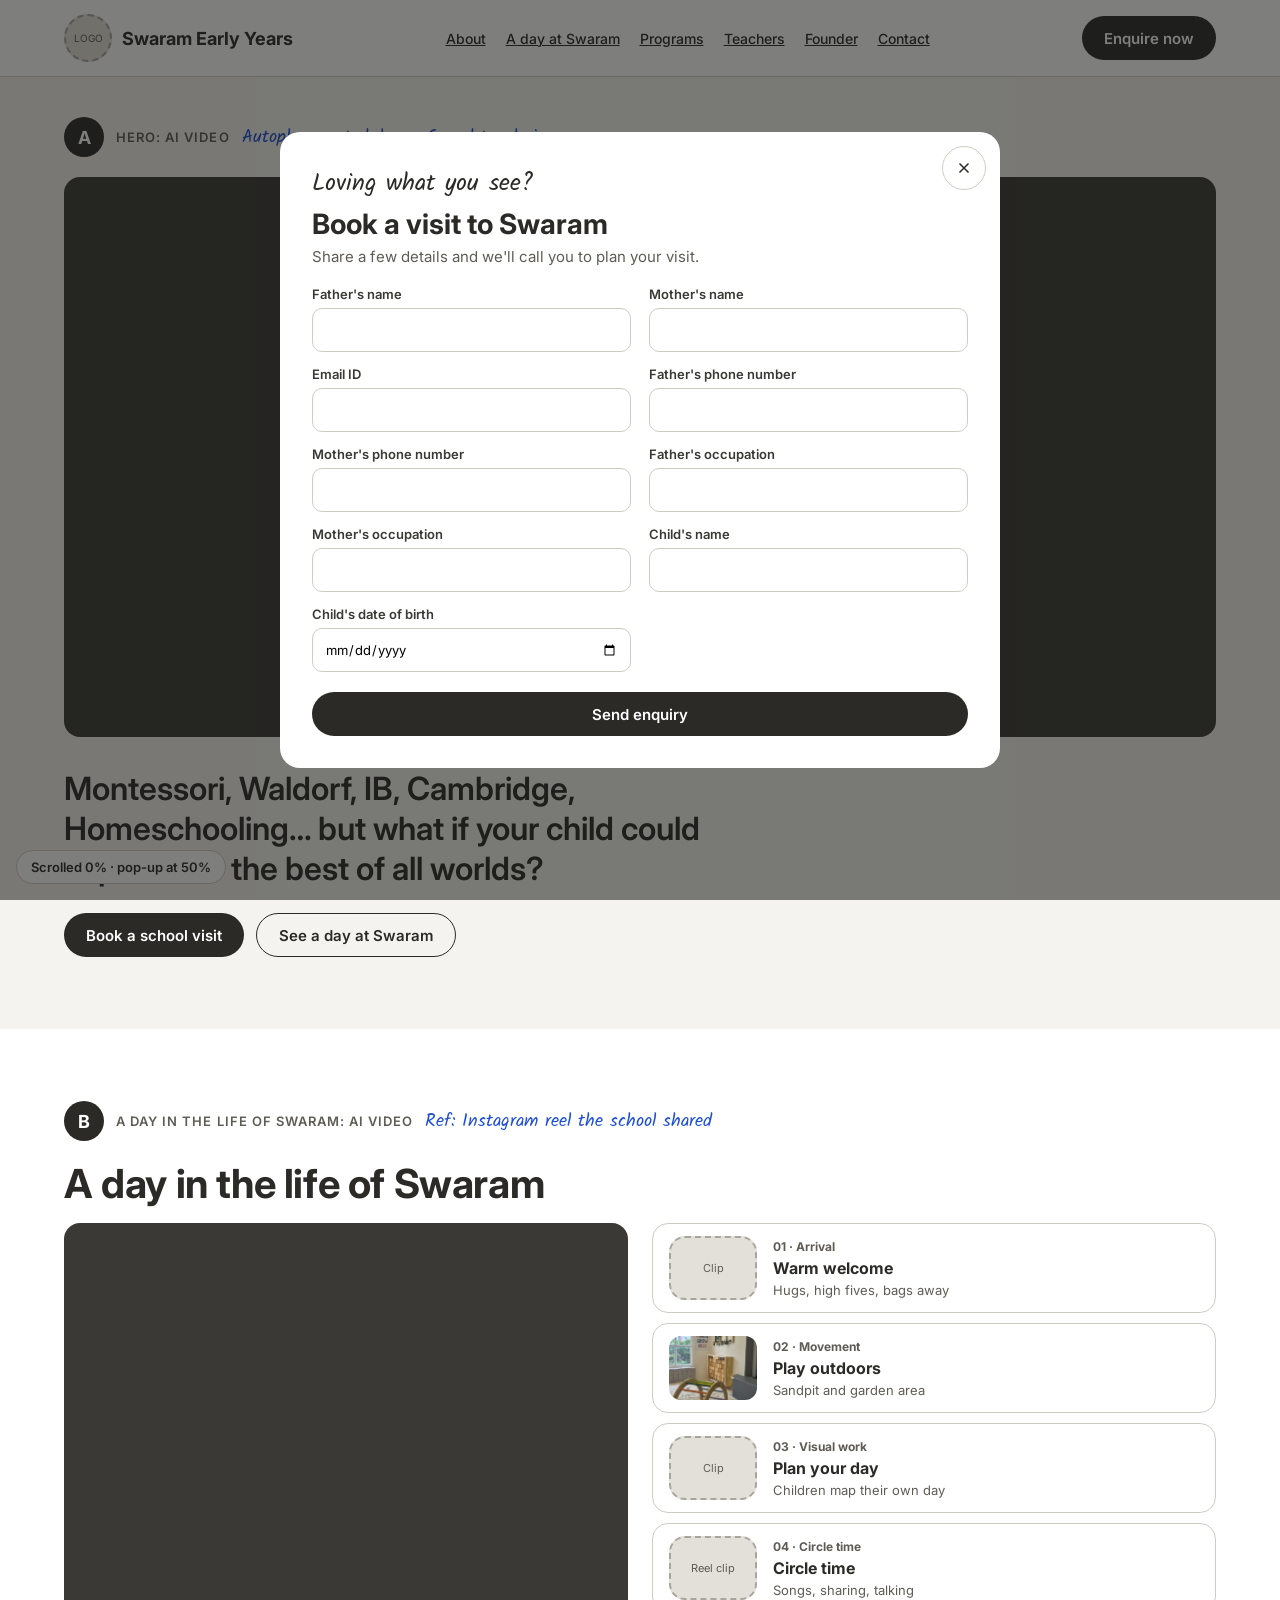
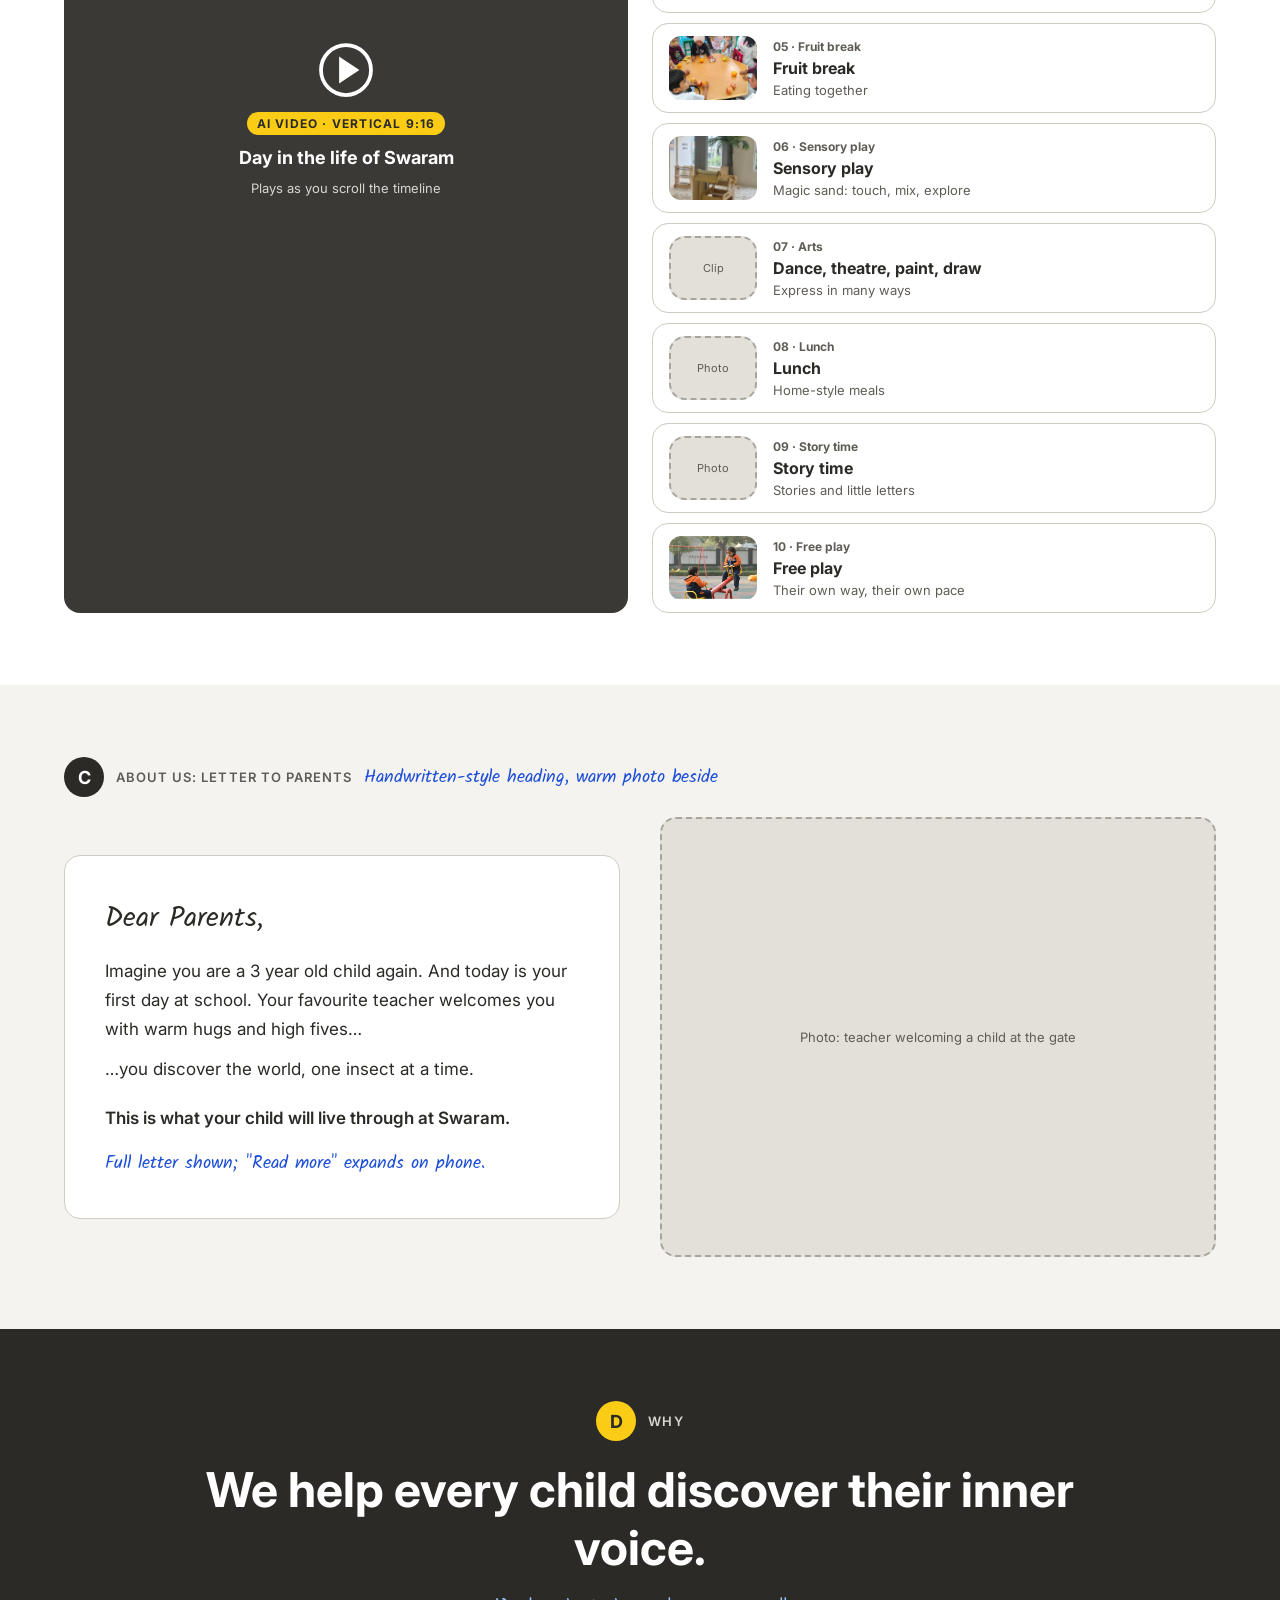
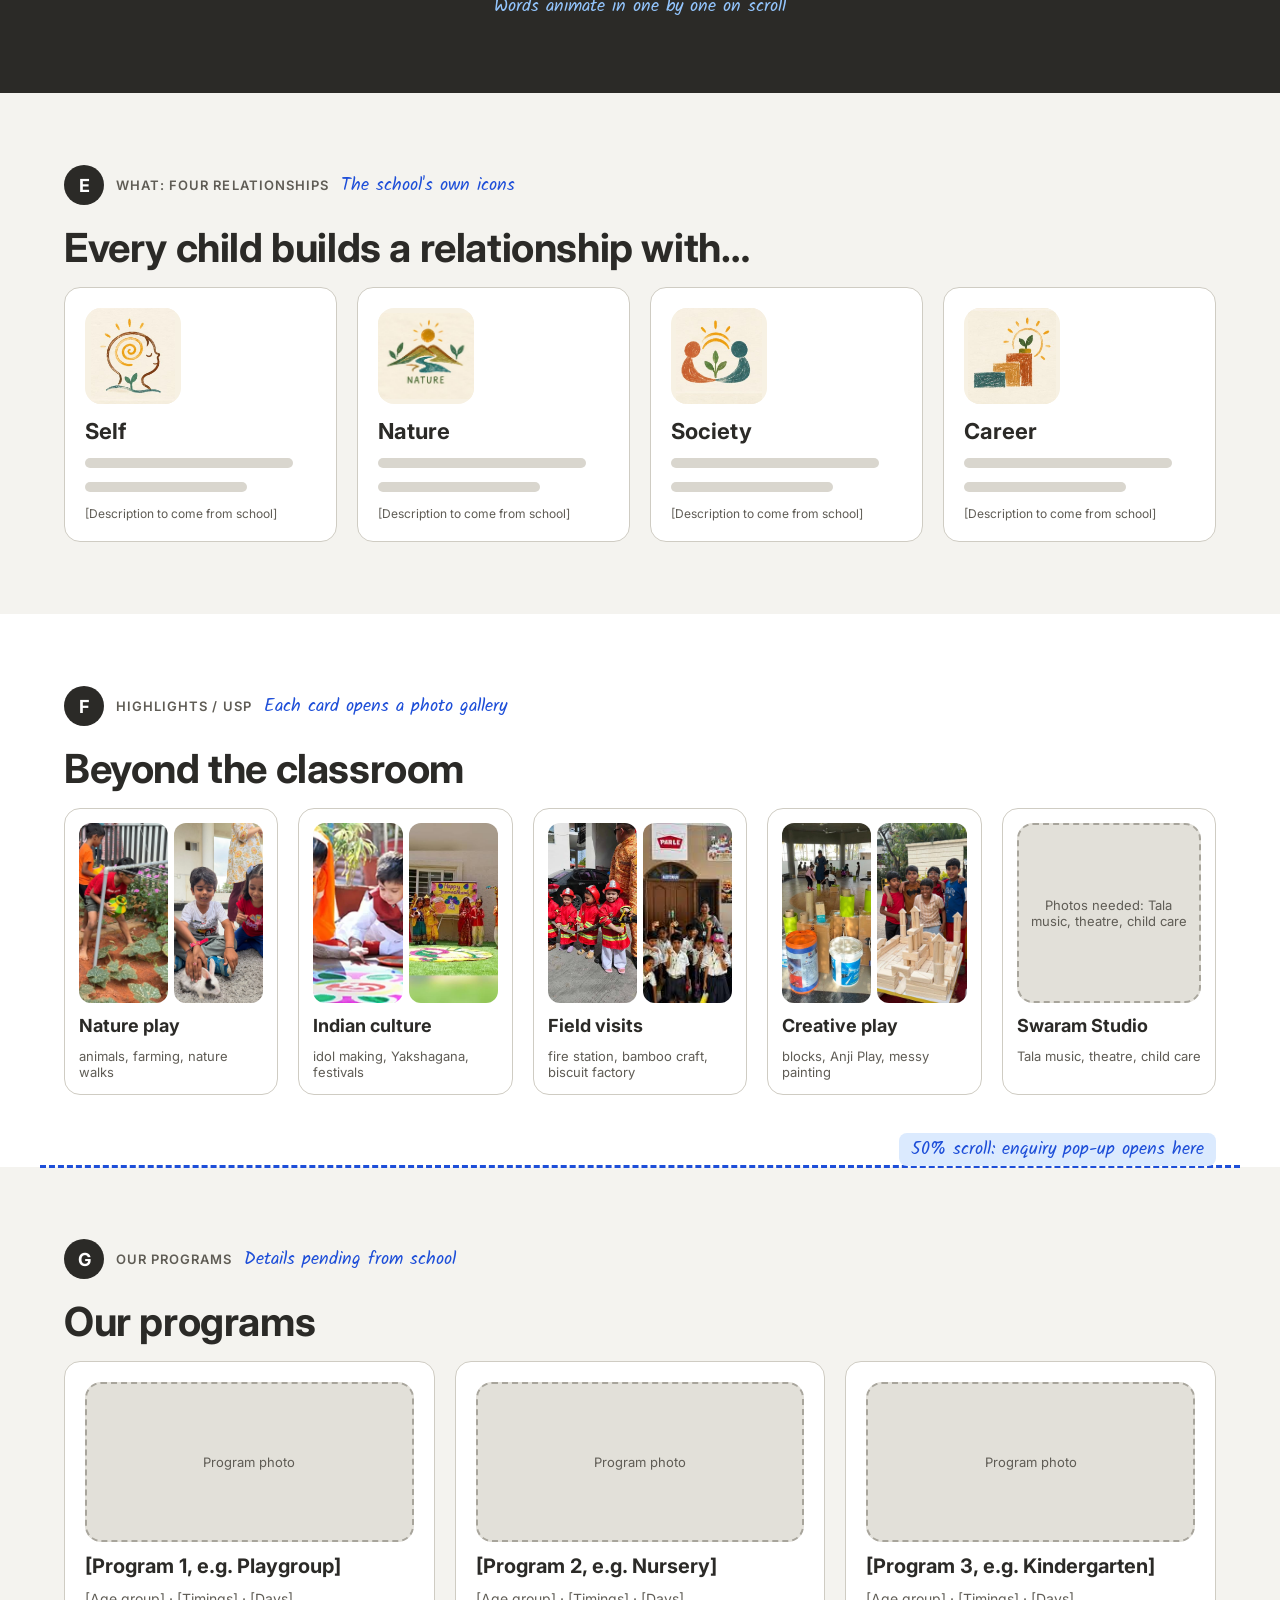
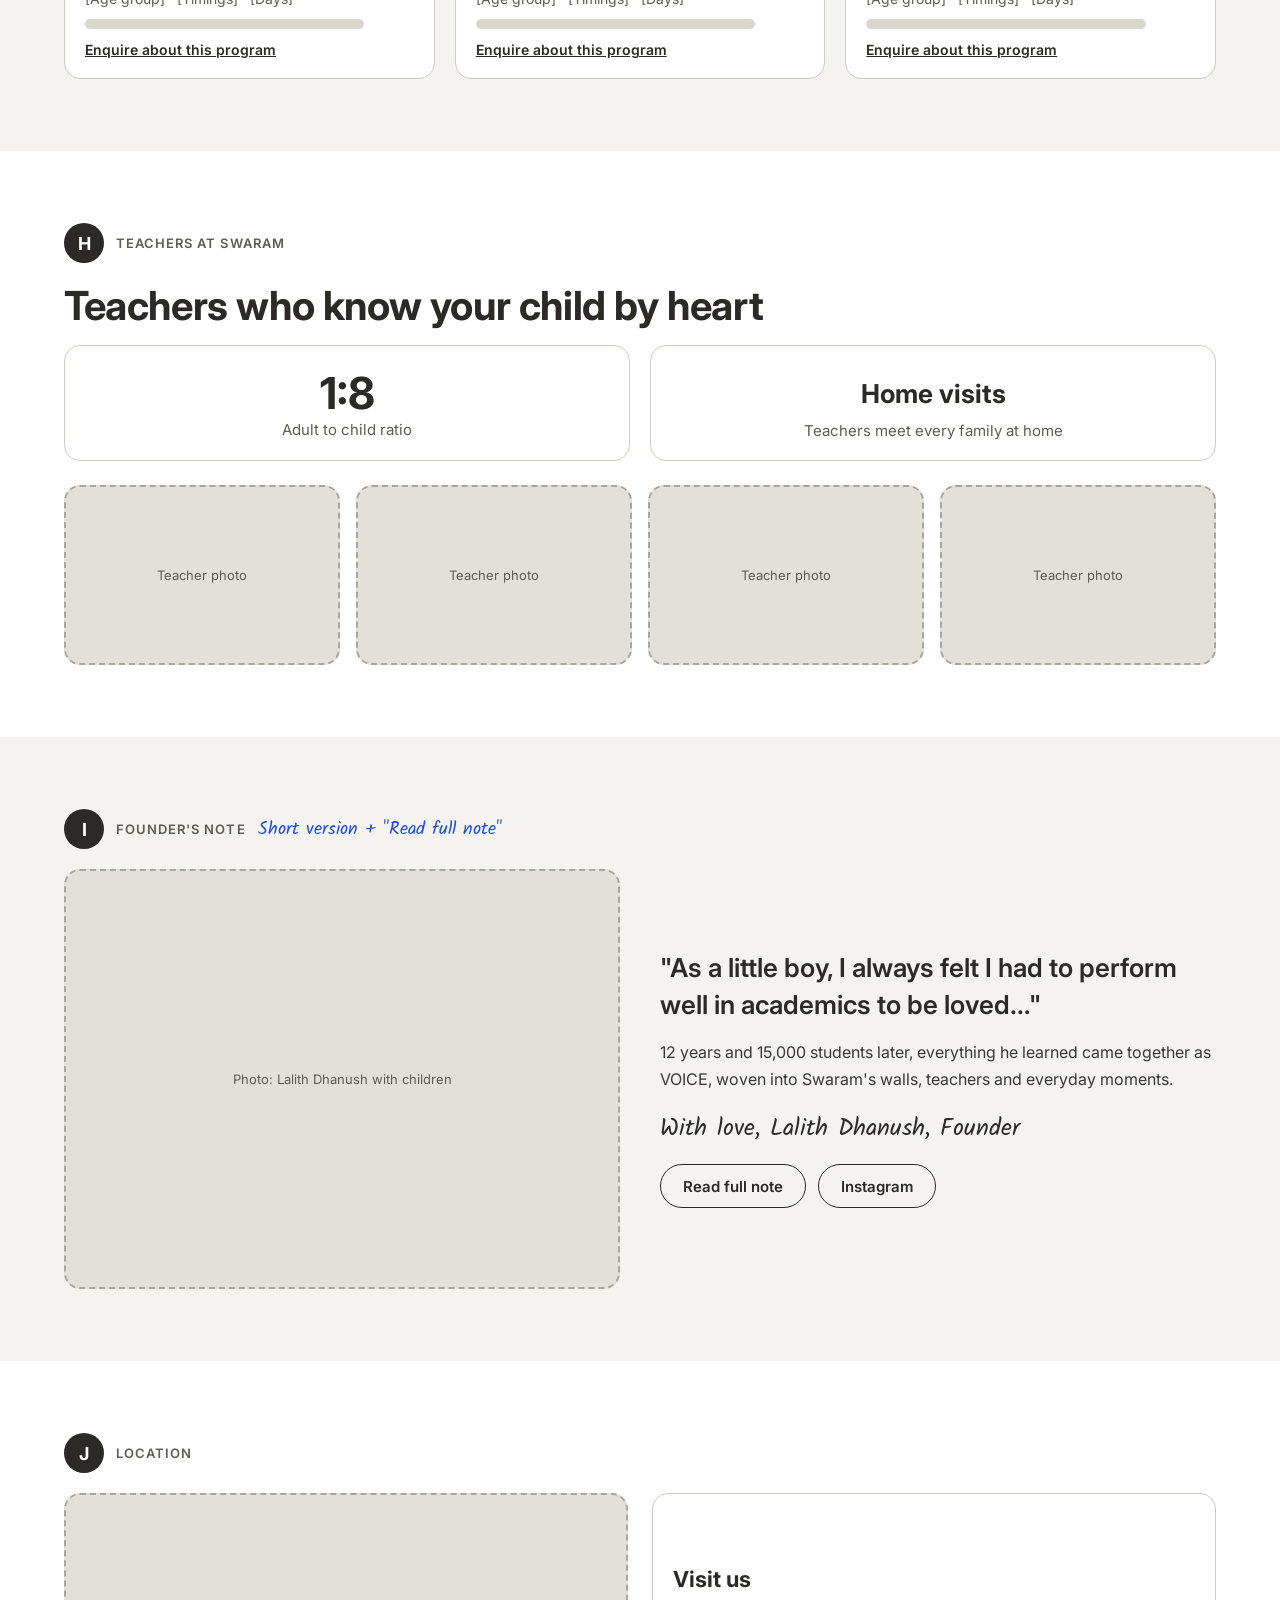
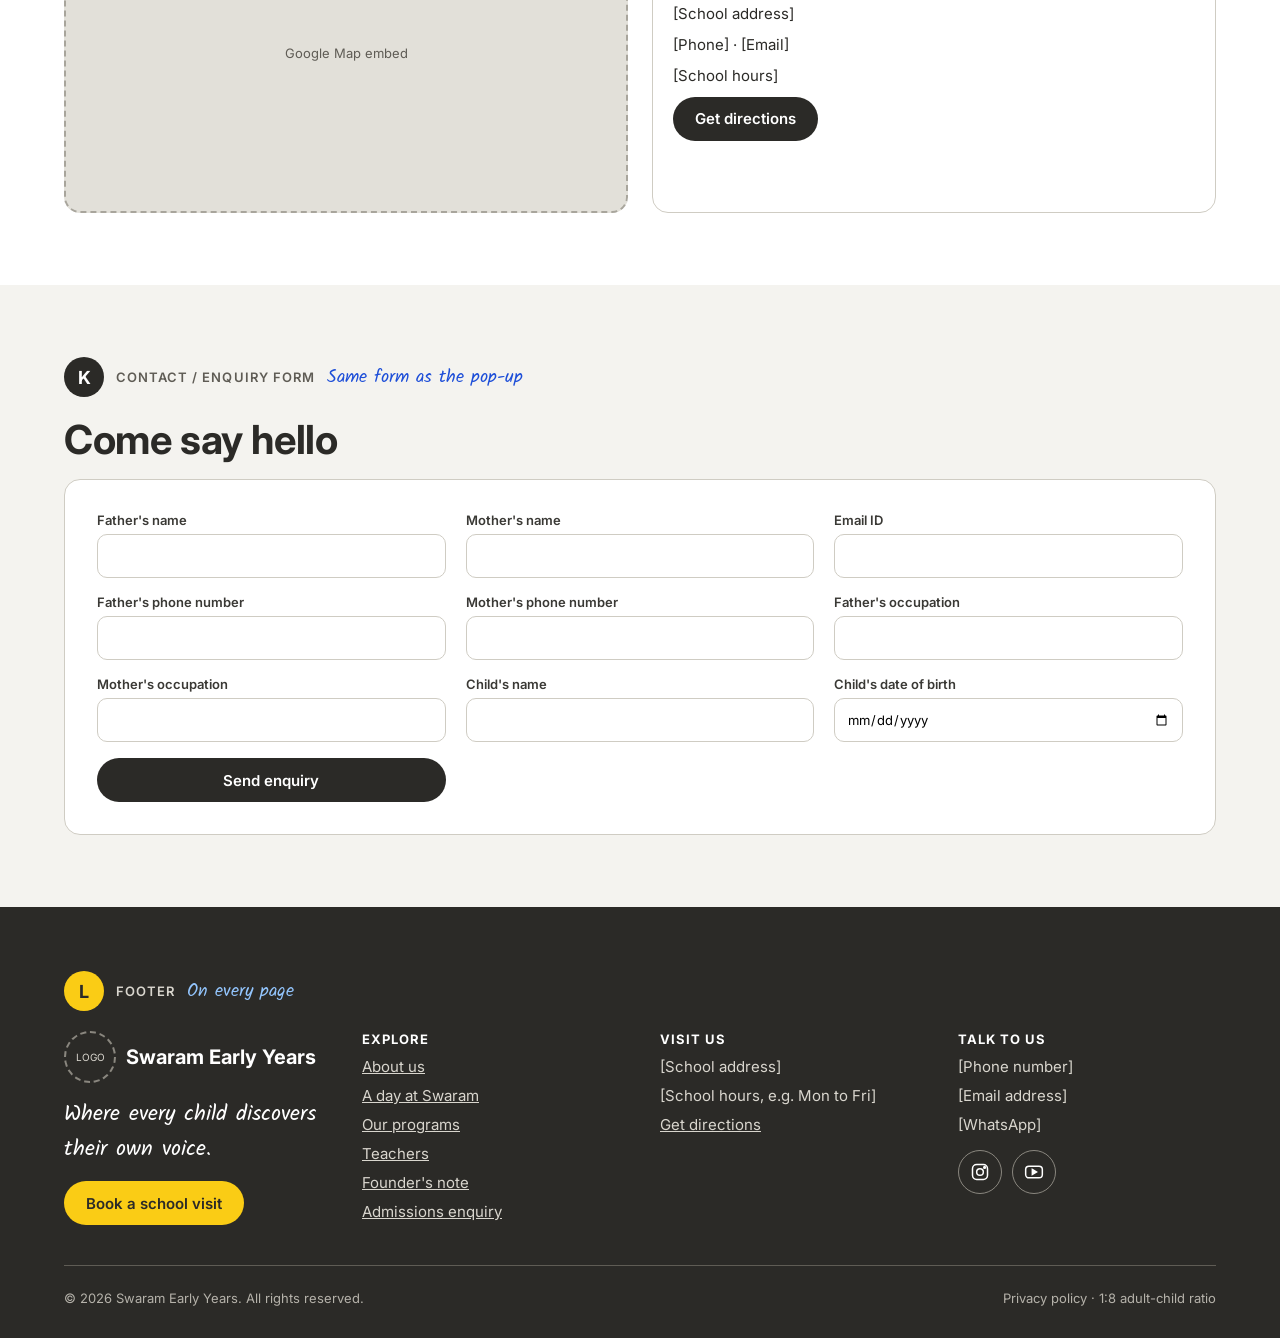
<file: index.html>
<!doctype html>
<html lang="en">
<head>
<meta charset="utf-8">
<meta name="viewport" content="width=device-width, initial-scale=1">
<title>Swaram Early Years · Homepage wireframe</title>
<link rel="preconnect" href="https://fonts.googleapis.com">
<link rel="stylesheet" href="https://fonts.googleapis.com/css2?family=Inter:wght@400;500;600;700&family=Kalam:wght@400;700&display=swap">
<style>
body{margin:0;background:#F4F3EF;font-family:Inter,system-ui,sans-serif;color:#2B2A27}
a{color:#2B2A27}a:hover{color:#000}
*{box-sizing:border-box}
img{display:block}
.sec{max-width:1200px;margin:0 auto;padding:72px 24px}
.band{background:#fff}
.band>.in{max-width:1152px;margin:0 auto}
.tag{display:flex;align-items:center;gap:12px;margin-bottom:20px;flex-wrap:wrap}
.letter{width:40px;height:40px;border-radius:50%;background:#2B2A27;color:#fff;display:flex;align-items:center;justify-content:center;font-weight:700;font-size:18px;flex:none}
.secname{font-size:13px;font-weight:600;letter-spacing:.08em;text-transform:uppercase;color:#5F5C55}
.note{font-family:Kalam,cursive;font-size:18px;color:#1D4ED8}
.vid{background:#3A3935;color:#fff;border-radius:16px;display:flex;flex-direction:column;align-items:center;justify-content:center;gap:12px;text-align:center;padding:24px}
.vidchip{font-size:12px;font-weight:700;letter-spacing:.1em;background:#FACC15;color:#2B2A27;padding:4px 10px;border-radius:999px}
.img{background:#E2E0D9;border:2px dashed #A8A59C;border-radius:16px;display:flex;flex-direction:column;align-items:center;justify-content:center;gap:8px;color:#5F5C55;font-size:13px;text-align:center;padding:12px}
.card{background:#fff;border:1.5px solid #CFCCC3;border-radius:16px;padding:20px}
.line{height:10px;border-radius:5px;background:#D9D6CE}
.btn{display:inline-flex;align-items:center;justify-content:center;min-height:44px;padding:0 22px;border-radius:999px;background:#2B2A27;color:#fff;font-weight:600;font-size:15px;border:0;cursor:pointer;text-decoration:none;font-family:inherit}
.btn:hover{color:#fff}
.btn.ghost{background:transparent;color:#2B2A27;border:1.5px solid #2B2A27}
.field{display:flex;flex-direction:column;gap:6px;font-size:13px;font-weight:600;color:#3A3935}
.field input{height:44px;border:1.5px solid #CFCCC3;border-radius:10px;padding:0 12px;font:inherit;font-weight:400;background:#fff;width:100%}
h2{font-size:40px;line-height:1.15;margin:0 0 16px;font-weight:700;letter-spacing:-.01em}
p{margin:0}
.grid{display:grid;gap:20px}
.photo{width:100%;object-fit:cover;border-radius:12px}
header{position:sticky;top:0;z-index:20;background:#fff;border-bottom:1.5px solid #CFCCC3}
footer a{color:#D9D6CE}footer a:hover{color:#fff}
.colh{color:#fff;font-size:13px;letter-spacing:.08em;text-transform:uppercase}
.round{width:44px;height:44px;border-radius:50%;border:1.5px solid #8A877F;display:flex;align-items:center;justify-content:center}
#chip{position:fixed;left:16px;bottom:16px;z-index:30;background:#fff;border:1.5px solid #CFCCC3;border-radius:999px;padding:8px 14px;font-size:13px;font-weight:600}
#overlay{position:fixed;inset:0;z-index:40;background:rgba(20,20,19,.55);display:none;align-items:center;justify-content:center;padding:16px}
#overlay.open{display:flex}
.modal{background:#fff;border-radius:20px;width:100%;max-width:720px;max-height:92vh;overflow:auto;padding:32px;position:relative;animation:up .35s ease}
@keyframes up{from{transform:translateY(40px);opacity:0}to{transform:none;opacity:1}}
.close{position:absolute;top:14px;right:14px;width:44px;height:44px;border-radius:50%;border:1.5px solid #CFCCC3;background:#fff;cursor:pointer;display:flex;align-items:center;justify-content:center}
@media (max-width:640px){h2{font-size:30px}.big{font-size:24px!important}.why{font-size:32px!important}nav.main{display:none!important}}
</style>
</head>
<body>

<header>
<div style="max-width:1200px;margin:0 auto;padding:14px 24px;display:flex;align-items:center;justify-content:space-between;gap:16px;flex-wrap:wrap">
<div style="display:flex;align-items:center;gap:10px"><div class="img" style="width:48px;height:48px;border-radius:50%;padding:0;font-size:10px">LOGO</div><strong style="font-size:18px">Swaram Early Years</strong></div>
<nav class="main" aria-label="Main" style="display:flex;gap:20px;flex-wrap:wrap;font-size:14px;font-weight:500">
<a href="#about">About</a><a href="#day">A day at Swaram</a><a href="#programs">Programs</a><a href="#teachers">Teachers</a><a href="#founder">Founder</a><a href="#contact">Contact</a>
</nav>
<button class="btn" data-open>Enquire now</button>
</div>
</header>

<section class="sec" style="padding-top:40px">
<div class="tag"><div class="letter">A</div><span class="secname">Hero: AI video</span><span class="note">Autoplays muted, loops. Sound toggle in corner.</span></div>
<div class="vid" style="min-height:min(560px,70vh)">
<svg width="72" height="72" viewBox="0 0 24 24" fill="none" stroke="#fff" stroke-width="1.5" aria-hidden="true"><circle cx="12" cy="12" r="10"/><path d="M10 8l6 4-6 4z" fill="#fff"/></svg>
<span class="vidchip">AI VIDEO</span>
<strong style="font-size:22px">The journey of the Indian education system</strong>
<span style="font-size:14px;color:#D9D6CE">Children aged 2 to 5 · full-width, edge to edge</span>
</div>
<div style="display:flex;justify-content:space-between;align-items:flex-end;gap:24px;flex-wrap:wrap;margin-top:32px">
<p class="big" style="font-size:32px;line-height:1.25;font-weight:600;max-width:760px">Montessori, Waldorf, IB, Cambridge, Homeschooling… but what if your child could experience the best of all worlds?</p>
<div style="display:flex;gap:12px;flex-wrap:wrap"><button class="btn" data-open>Book a school visit</button><a class="btn ghost" href="#day">See a day at Swaram</a></div>
</div>
</section>

<section id="day" class="sec band" style="max-width:none"><div class="in">
<div class="tag"><div class="letter">B</div><span class="secname">A day in the life of Swaram: AI video</span><span class="note">Ref: Instagram reel the school shared</span></div>
<h2>A day in the life of Swaram</h2>
<div class="grid" style="grid-template-columns:repeat(auto-fit,minmax(300px,1fr));gap:24px">
<div class="vid" style="min-height:520px">
<svg width="60" height="60" viewBox="0 0 24 24" fill="none" stroke="#fff" stroke-width="1.5" aria-hidden="true"><circle cx="12" cy="12" r="10"/><path d="M10 8l6 4-6 4z" fill="#fff"/></svg>
<span class="vidchip">AI VIDEO · VERTICAL 9:16</span>
<strong style="font-size:18px">Day in the life of Swaram</strong>
<span style="font-size:13px;color:#D9D6CE">Plays as you scroll the timeline</span>
</div>
<div id="dayList" style="display:flex;flex-direction:column;gap:10px"></div>
</div>
</div></section>

<section id="about" class="sec">
<div class="tag"><div class="letter">C</div><span class="secname">About us: letter to parents</span><span class="note">Handwritten-style heading, warm photo beside</span></div>
<div class="grid" style="grid-template-columns:repeat(auto-fit,minmax(300px,1fr));gap:40px;align-items:center">
<div class="card" style="padding:40px">
<p class="note" style="font-size:28px;color:#2B2A27;margin-bottom:16px">Dear Parents,</p>
<p style="font-size:17px;line-height:1.7;margin-bottom:12px">Imagine you are a 3 year old child again. And today is your first day at school. Your favourite teacher welcomes you with warm hugs and high fives…</p>
<p style="font-size:17px;line-height:1.7;margin-bottom:20px">…you discover the world, one insect at a time.</p>
<p style="font-size:17px;line-height:1.7;font-weight:600">This is what your child will live through at Swaram.</p>
<p class="note" style="margin-top:16px">Full letter shown; "Read more" expands on phone.</p>
</div>
<div class="img" style="min-height:440px">Photo: teacher welcoming a child at the gate</div>
</div>
</section>

<section class="sec" style="background:#2B2A27;color:#fff;max-width:none;text-align:center">
<div style="max-width:900px;margin:0 auto">
<div class="tag" style="justify-content:center"><div class="letter" style="background:#FACC15;color:#2B2A27">D</div><span class="secname" style="color:#D9D6CE">Why</span></div>
<p class="why" style="font-size:48px;line-height:1.2;font-weight:700">We help every child discover their inner voice.</p>
<p class="note" style="color:#93C5FD;margin-top:16px">Words animate in one by one on scroll</p>
</div>
</section>

<section class="sec">
<div class="tag"><div class="letter">E</div><span class="secname">What: four relationships</span><span class="note">The school's own icons</span></div>
<h2>Every child builds a relationship with…</h2>
<div id="whatList" class="grid" style="grid-template-columns:repeat(auto-fit,minmax(220px,1fr))"></div>
</section>

<section class="sec band" style="max-width:none"><div class="in">
<div class="tag"><div class="letter">F</div><span class="secname">Highlights / USP</span><span class="note">Each card opens a photo gallery</span></div>
<h2>Beyond the classroom</h2>
<div id="uspList" class="grid" style="grid-template-columns:repeat(auto-fit,minmax(210px,1fr))"></div>
</div></section>

<section class="sec" style="position:relative">
<div style="position:absolute;top:-2px;left:0;right:0;border-top:3px dashed #1D4ED8"></div>
<div class="note" style="position:absolute;top:-34px;right:24px;background:#DBEAFE;padding:2px 12px;border-radius:8px">50% scroll: enquiry pop-up opens here</div>
<div id="programs" class="tag"><div class="letter">G</div><span class="secname">Our programs</span><span class="note">Details pending from school</span></div>
<h2>Our programs</h2>
<div id="progList" class="grid" style="grid-template-columns:repeat(auto-fit,minmax(280px,1fr))"></div>
</section>

<section id="teachers" class="sec band" style="max-width:none"><div class="in">
<div class="tag"><div class="letter">H</div><span class="secname">Teachers at Swaram</span></div>
<h2>Teachers who know your child by heart</h2>
<div class="grid" style="grid-template-columns:repeat(auto-fit,minmax(260px,1fr));margin-bottom:24px">
<div class="card" style="text-align:center"><p style="font-size:44px;font-weight:700">1:8</p><p style="font-size:15px;color:#5F5C55">Adult to child ratio</p></div>
<div class="card" style="text-align:center"><p style="font-size:26px;font-weight:700;margin:12px 0">Home visits</p><p style="font-size:15px;color:#5F5C55">Teachers meet every family at home</p></div>
</div>
<div class="grid" style="grid-template-columns:repeat(auto-fit,minmax(160px,1fr));gap:16px">
<div class="img" style="height:180px">Teacher photo</div><div class="img" style="height:180px">Teacher photo</div><div class="img" style="height:180px">Teacher photo</div><div class="img" style="height:180px">Teacher photo</div>
</div>
</div></section>

<section id="founder" class="sec">
<div class="tag"><div class="letter">I</div><span class="secname">Founder's note</span><span class="note">Short version + "Read full note"</span></div>
<div class="grid" style="grid-template-columns:repeat(auto-fit,minmax(300px,1fr));gap:40px;align-items:center">
<div class="img" style="min-height:420px">Photo: Lalith Dhanush with children</div>
<div style="display:flex;flex-direction:column;gap:16px">
<p style="font-size:26px;line-height:1.4;font-weight:600">"As a little boy, I always felt I had to perform well in academics to be loved…"</p>
<p style="font-size:16px;line-height:1.7;color:#3A3935">12 years and 15,000 students later, everything he learned came together as VOICE, woven into Swaram's walls, teachers and everyday moments.</p>
<p class="note" style="font-size:24px;color:#2B2A27">With love, Lalith Dhanush, Founder</p>
<div style="display:flex;gap:12px;flex-wrap:wrap"><a class="btn ghost" href="#founder">Read full note</a><a class="btn ghost" href="https://www.instagram.com/lalithdhanush/" target="_blank" rel="noopener">Instagram</a></div>
</div>
</div>
</section>

<section class="sec band" style="max-width:none"><div class="in">
<div class="tag"><div class="letter">J</div><span class="secname">Location</span></div>
<div class="grid" style="grid-template-columns:repeat(auto-fit,minmax(300px,1fr));gap:24px">
<div class="img" style="min-height:320px">Google Map embed</div>
<div class="card" style="display:flex;flex-direction:column;gap:12px;justify-content:center">
<strong style="font-size:22px">Visit us</strong>
<span style="font-size:15px">[School address]</span>
<span style="font-size:15px">[Phone] · [Email]</span>
<span style="font-size:15px">[School hours]</span>
<a class="btn" href="#contact" style="align-self:flex-start">Get directions</a>
</div>
</div>
</div></section>

<section id="contact" class="sec">
<div class="tag"><div class="letter">K</div><span class="secname">Contact / enquiry form</span><span class="note">Same form as the pop-up</span></div>
<h2>Come say hello</h2>
<form class="card" onsubmit="return false" style="padding:32px;display:grid;grid-template-columns:repeat(auto-fit,minmax(260px,1fr));gap:16px 20px">
<div class="fields" style="display:contents"></div>
<div style="display:flex;align-items:flex-end"><button class="btn" type="button" style="width:100%">Send enquiry</button></div>
</form>
</section>

<footer style="background:#2B2A27;color:#D9D6CE;font-size:15px">
<div style="max-width:1200px;margin:0 auto;padding:64px 24px 32px">
<div class="tag"><div class="letter" style="background:#FACC15;color:#2B2A27">L</div><span class="secname" style="color:#D9D6CE">Footer</span><span class="note" style="color:#93C5FD">On every page</span></div>
<div class="grid" style="grid-template-columns:repeat(auto-fit,minmax(220px,1fr));gap:40px;padding-bottom:40px;border-bottom:1px solid #5F5C55">
<div style="display:flex;flex-direction:column;gap:14px">
<div style="display:flex;align-items:center;gap:10px"><div style="width:52px;height:52px;border-radius:50%;border:2px dashed #8A877F;display:flex;align-items:center;justify-content:center;font-size:10px">LOGO</div><strong style="font-size:20px;color:#fff">Swaram Early Years</strong></div>
<p class="note" style="font-size:22px;color:#fff">Where every child discovers their own voice.</p>
<button class="btn" data-open style="background:#FACC15;color:#2B2A27;align-self:flex-start">Book a school visit</button>
</div>
<nav aria-label="Footer" style="display:flex;flex-direction:column;gap:10px">
<strong class="colh">Explore</strong>
<a href="#about">About us</a><a href="#day">A day at Swaram</a><a href="#programs">Our programs</a><a href="#teachers">Teachers</a><a href="#founder">Founder's note</a><a href="#contact">Admissions enquiry</a>
</nav>
<div style="display:flex;flex-direction:column;gap:10px">
<strong class="colh">Visit us</strong>
<span>[School address]</span><span>[School hours, e.g. Mon to Fri]</span><a href="#contact">Get directions</a>
</div>
<div style="display:flex;flex-direction:column;gap:10px">
<strong class="colh">Talk to us</strong>
<span>[Phone number]</span><span>[Email address]</span><span>[WhatsApp]</span>
<div style="display:flex;gap:10px;margin-top:6px">
<a class="round" href="https://www.instagram.com/lalithdhanush/" target="_blank" rel="noopener" aria-label="Instagram"><svg width="20" height="20" viewBox="0 0 24 24" fill="none" stroke="#fff" stroke-width="1.8" aria-hidden="true"><rect x="3" y="3" width="18" height="18" rx="5"/><circle cx="12" cy="12" r="4"/><circle cx="17.5" cy="6.5" r="1" fill="#fff"/></svg></a>
<a class="round" href="#contact" aria-label="YouTube"><svg width="20" height="20" viewBox="0 0 24 24" fill="none" stroke="#fff" stroke-width="1.8" aria-hidden="true"><rect x="2" y="5" width="20" height="14" rx="4"/><path d="M10 9l5 3-5 3z" fill="#fff"/></svg></a>
</div>
</div>
</div>
<div style="display:flex;justify-content:space-between;gap:16px;flex-wrap:wrap;padding-top:24px;font-size:13px;color:#B5B2AA"><span>© 2026 Swaram Early Years. All rights reserved.</span><span>Privacy policy · 1:8 adult-child ratio</span></div>
</div>
</footer>

<div id="chip">Scrolled 0% · pop-up at 50%</div>

<div id="overlay" role="dialog" aria-modal="true" aria-label="Book a school visit">
<div class="modal">
<button class="close" aria-label="Close" data-close><svg width="18" height="18" viewBox="0 0 24 24" fill="none" stroke="#2B2A27" stroke-width="2" aria-hidden="true"><path d="M6 6l12 12M18 6L6 18"/></svg></button>
<p class="note" style="font-size:24px;color:#2B2A27">Loving what you see?</p>
<p style="font-size:28px;font-weight:700;margin:4px 0 6px">Book a visit to Swaram</p>
<p style="font-size:15px;color:#5F5C55;margin-bottom:20px">Share a few details and we'll call you to plan your visit.</p>
<div class="fields" style="display:grid;grid-template-columns:repeat(auto-fit,minmax(240px,1fr));gap:14px 18px"></div>
<button class="btn" type="button" data-close style="width:100%;margin-top:20px">Send enquiry</button>
</div>
</div>

<script>
const day = [
  ['01 · Arrival','Warm welcome','Hugs, high fives, bags away','Clip'],
  ['02 · Movement','Play outdoors','Sandpit and garden area','Sandpit photo','images/sandpit1.png'],
  ['03 · Visual work','Plan your day','Children map their own day','Clip'],
  ['04 · Circle time','Circle time','Songs, sharing, talking','Reel clip'],
  ['05 · Fruit break','Fruit break','Eating together','Photo','images/fruit.png'],
  ['06 · Sensory play','Sensory play','Magic sand: touch, mix, explore','Photo','images/movement3.png'],
  ['07 · Arts','Dance, theatre, paint, draw','Express in many ways','Clip'],
  ['08 · Lunch','Lunch','Home-style meals','Photo'],
  ['09 · Story time','Story time','Stories and little letters','Photo'],
  ['10 · Free play','Free play','Their own way, their own pace','Clip','images/freeplay.webp']
];
document.getElementById('dayList').innerHTML = day.map(([n,t,s,m,img]) => `
  <div class="card" style="display:flex;gap:16px;align-items:center;padding:12px 16px">
    ${img ? `<img src="${img}" alt="${t}" style="width:88px;height:64px;flex:none;object-fit:cover;border-radius:12px">`
          : `<div class="img" style="width:88px;height:64px;flex:none;font-size:11px;padding:4px">${m}</div>`}
    <div style="display:flex;flex-direction:column;gap:4px;min-width:0">
      <span style="font-size:12px;font-weight:700;color:#5F5C55">${n}</span>
      <strong style="font-size:16px">${t}</strong>
      <span style="font-size:13px;color:#5F5C55">${s}</span>
    </div>
  </div>`).join('');

const what = ['Self','Nature','Society','Career'];
document.getElementById('whatList').innerHTML = what.map(t => `
  <div class="card" style="display:flex;flex-direction:column;gap:14px;min-height:220px">
    <img src="images/icon-${t.toLowerCase()}.jpg" alt="${t} icon" style="width:96px;height:96px;object-fit:contain;border-radius:16px;background:#F7F1E3">
    <strong style="font-size:22px">${t}</strong>
    <div class="line" style="width:90%"></div><div class="line" style="width:70%"></div>
    <span style="font-size:12px;color:#5F5C55">[Description to come from school]</span>
  </div>`).join('');

const usp = [
  ['Nature play','animals, farming, nature walks','nature1.jpg','nature2.jpg'],
  ['Indian culture','idol making, Yakshagana, festivals','culture1.webp','culture2.jpg'],
  ['Field visits','fire station, bamboo craft, biscuit factory','field1.jpg','field2.jpg'],
  ['Creative play','blocks, Anji Play, messy painting','anji.jpg','creative2.jpg'],
  ['Swaram Studio','Tala music, theatre, child care']
];
document.getElementById('uspList').innerHTML = usp.map(([t,p,a,b]) => `
  <div class="card" style="display:flex;flex-direction:column;gap:12px;padding:14px">
    ${a ? `<div style="display:grid;grid-template-columns:repeat(2,minmax(0,1fr));gap:6px">
             <img class="photo" src="images/${a}" alt="${t}" style="height:180px"><img class="photo" src="images/${b}" alt="${t}" style="height:180px"></div>`
        : `<div class="img" style="height:180px">Photos needed: ${p}</div>`}
    <strong style="font-size:18px">${t}</strong>
    <span style="font-size:13px;color:#5F5C55">${p}</span>
  </div>`).join('');

document.getElementById('progList').innerHTML = ['[Program 1, e.g. Playgroup]','[Program 2, e.g. Nursery]','[Program 3, e.g. Kindergarten]'].map(t => `
  <div class="card" style="display:flex;flex-direction:column;gap:12px">
    <div class="img" style="height:160px">Program photo</div>
    <strong style="font-size:20px">${t}</strong>
    <span style="font-size:14px;color:#5F5C55">[Age group] · [Timings] · [Days]</span>
    <div class="line" style="width:85%"></div>
    <a href="#contact" style="font-weight:600;font-size:14px">Enquire about this program</a>
  </div>`).join('');

const fields = [["Father's name",'text'],["Mother's name",'text'],['Email ID','email'],["Father's phone number",'tel'],["Mother's phone number",'tel'],["Father's occupation",'text'],["Mother's occupation",'text'],["Child's name",'text'],["Child's date of birth",'date']];
document.querySelectorAll('.fields').forEach(el => {
  el.innerHTML = fields.map(([l,t]) => `<label class="field">${l}<input type="${t}"></label>`).join('');
});

const overlay = document.getElementById('overlay'), chip = document.getElementById('chip');
let dismissed = false;
const open = () => overlay.classList.add('open');
const close = () => { overlay.classList.remove('open'); dismissed = true; };
document.querySelectorAll('[data-open]').forEach(b => b.addEventListener('click', open));
document.querySelectorAll('[data-close]').forEach(b => b.addEventListener('click', close));
overlay.addEventListener('click', e => { if (e.target === overlay) close(); });
document.addEventListener('keydown', e => { if (e.key === 'Escape' && overlay.classList.contains('open')) close(); });
// Capture phase catches scrolling on the window or any inner container (e.g. when embedded).
document.addEventListener('scroll', (e) => {
  const el = e.target.nodeType === 1 ? e.target : document.documentElement;
  if (el === overlay || overlay.contains(el)) return;
  const max = el.scrollHeight - el.clientHeight;
  if (max <= 0) return;
  const pct = Math.min(100, Math.round(el.scrollTop / max * 100));
  chip.textContent = `Scrolled ${pct}% · pop-up at 50%`;
  if (pct >= 50 && !dismissed && !overlay.classList.contains('open')) open();
}, { passive: true, capture: true });
</script>
</body>
</html>
</file>
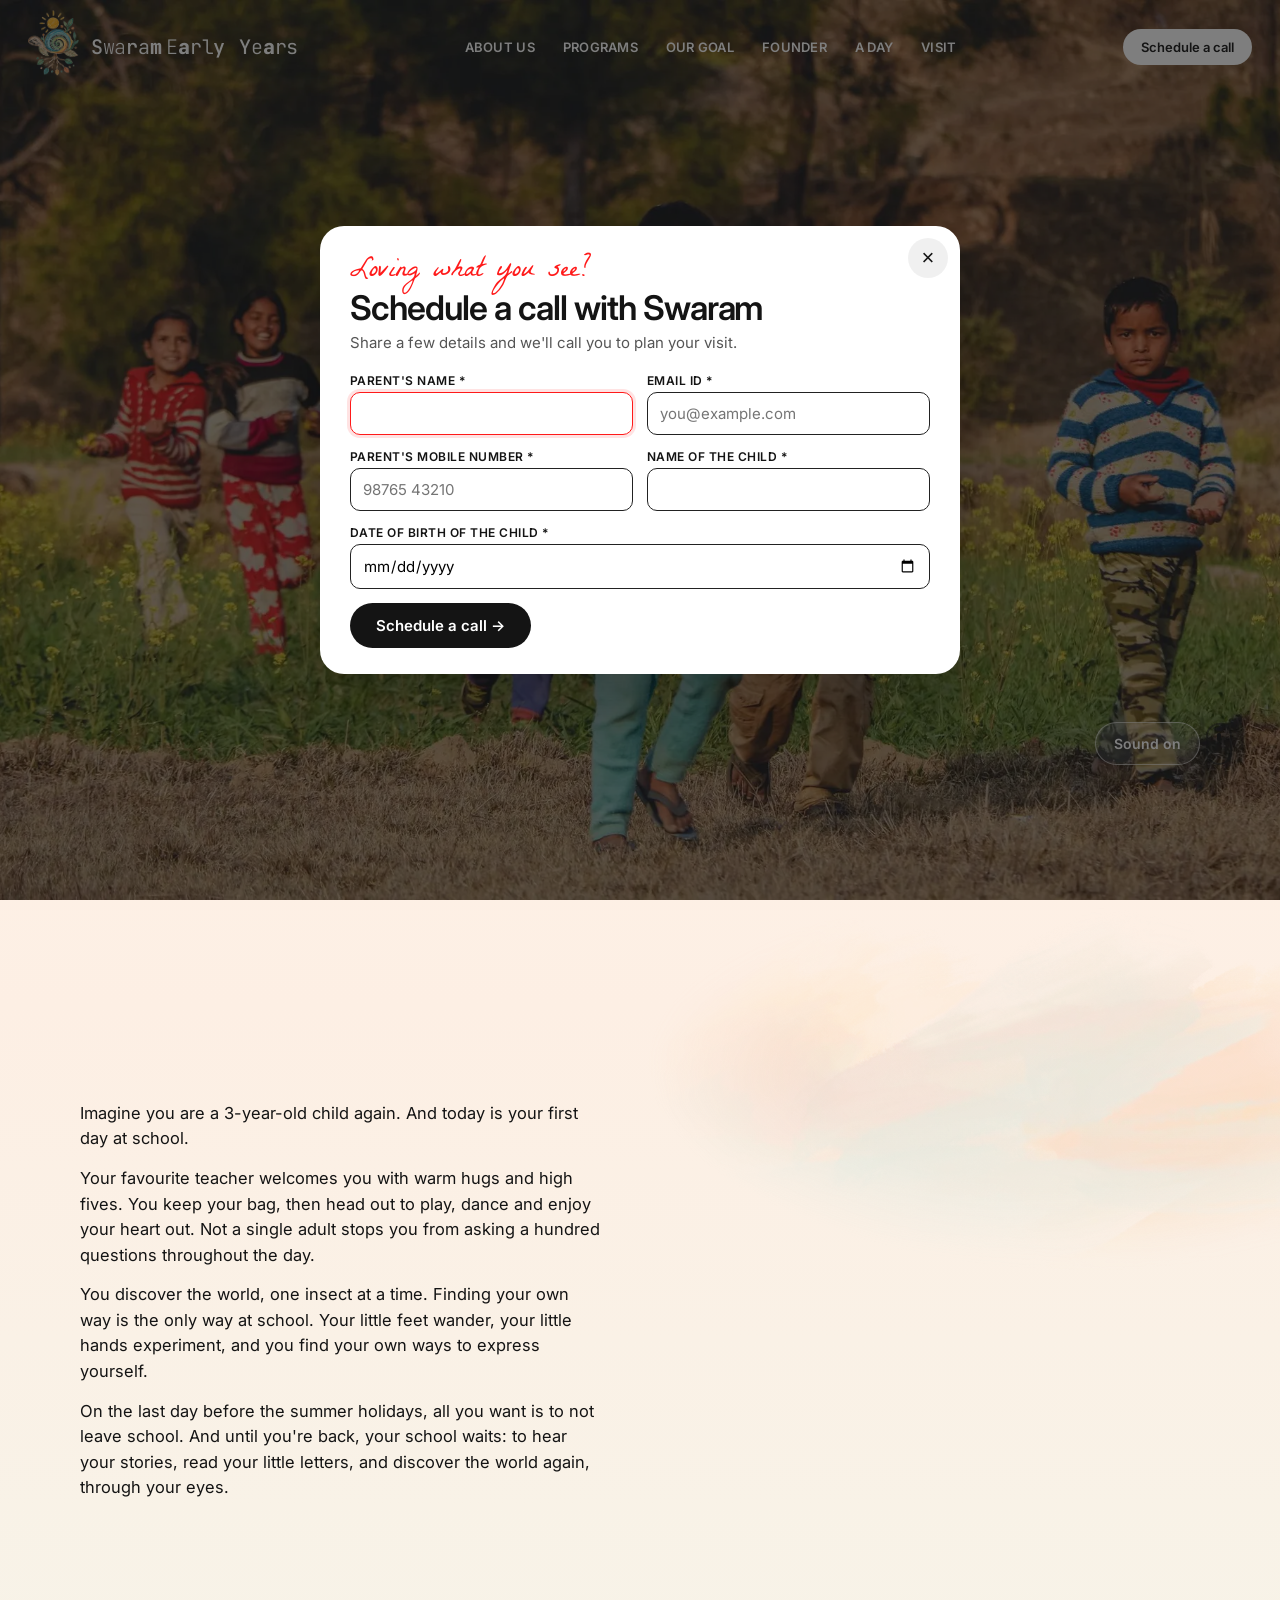
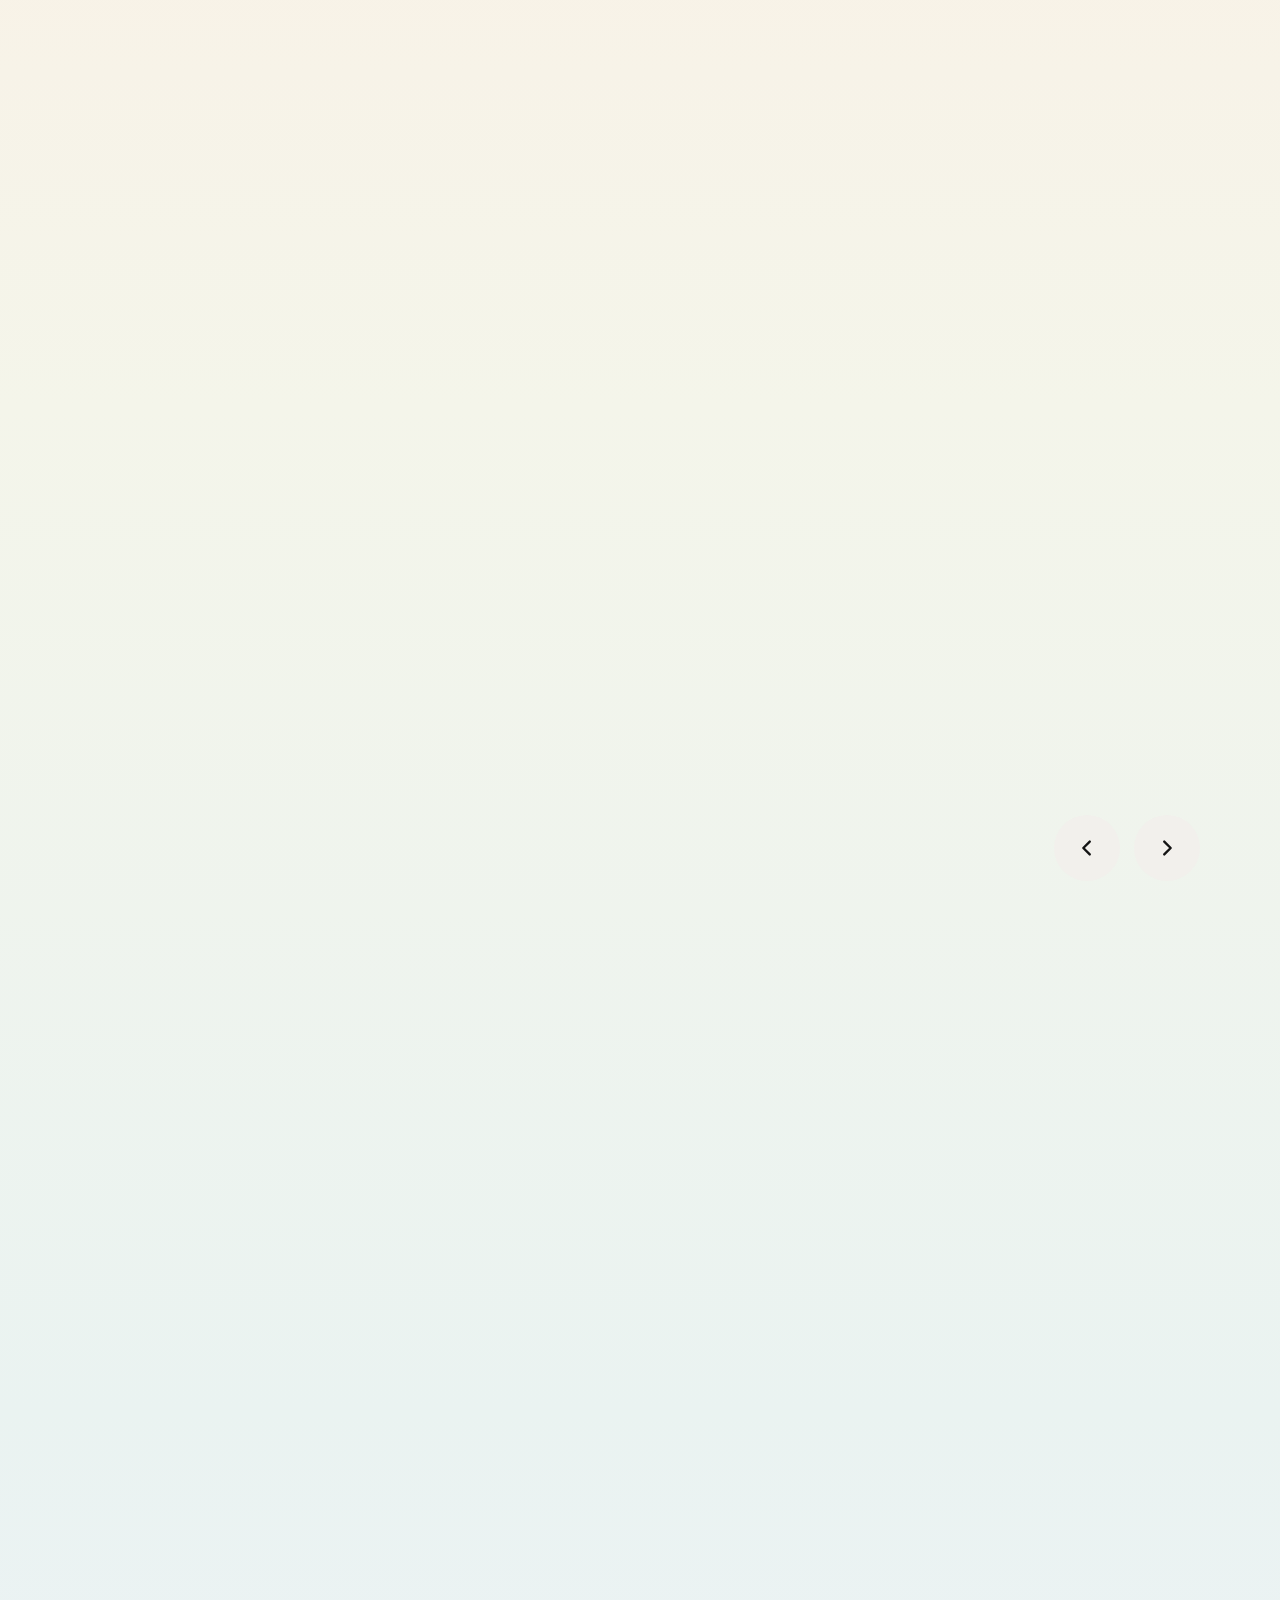
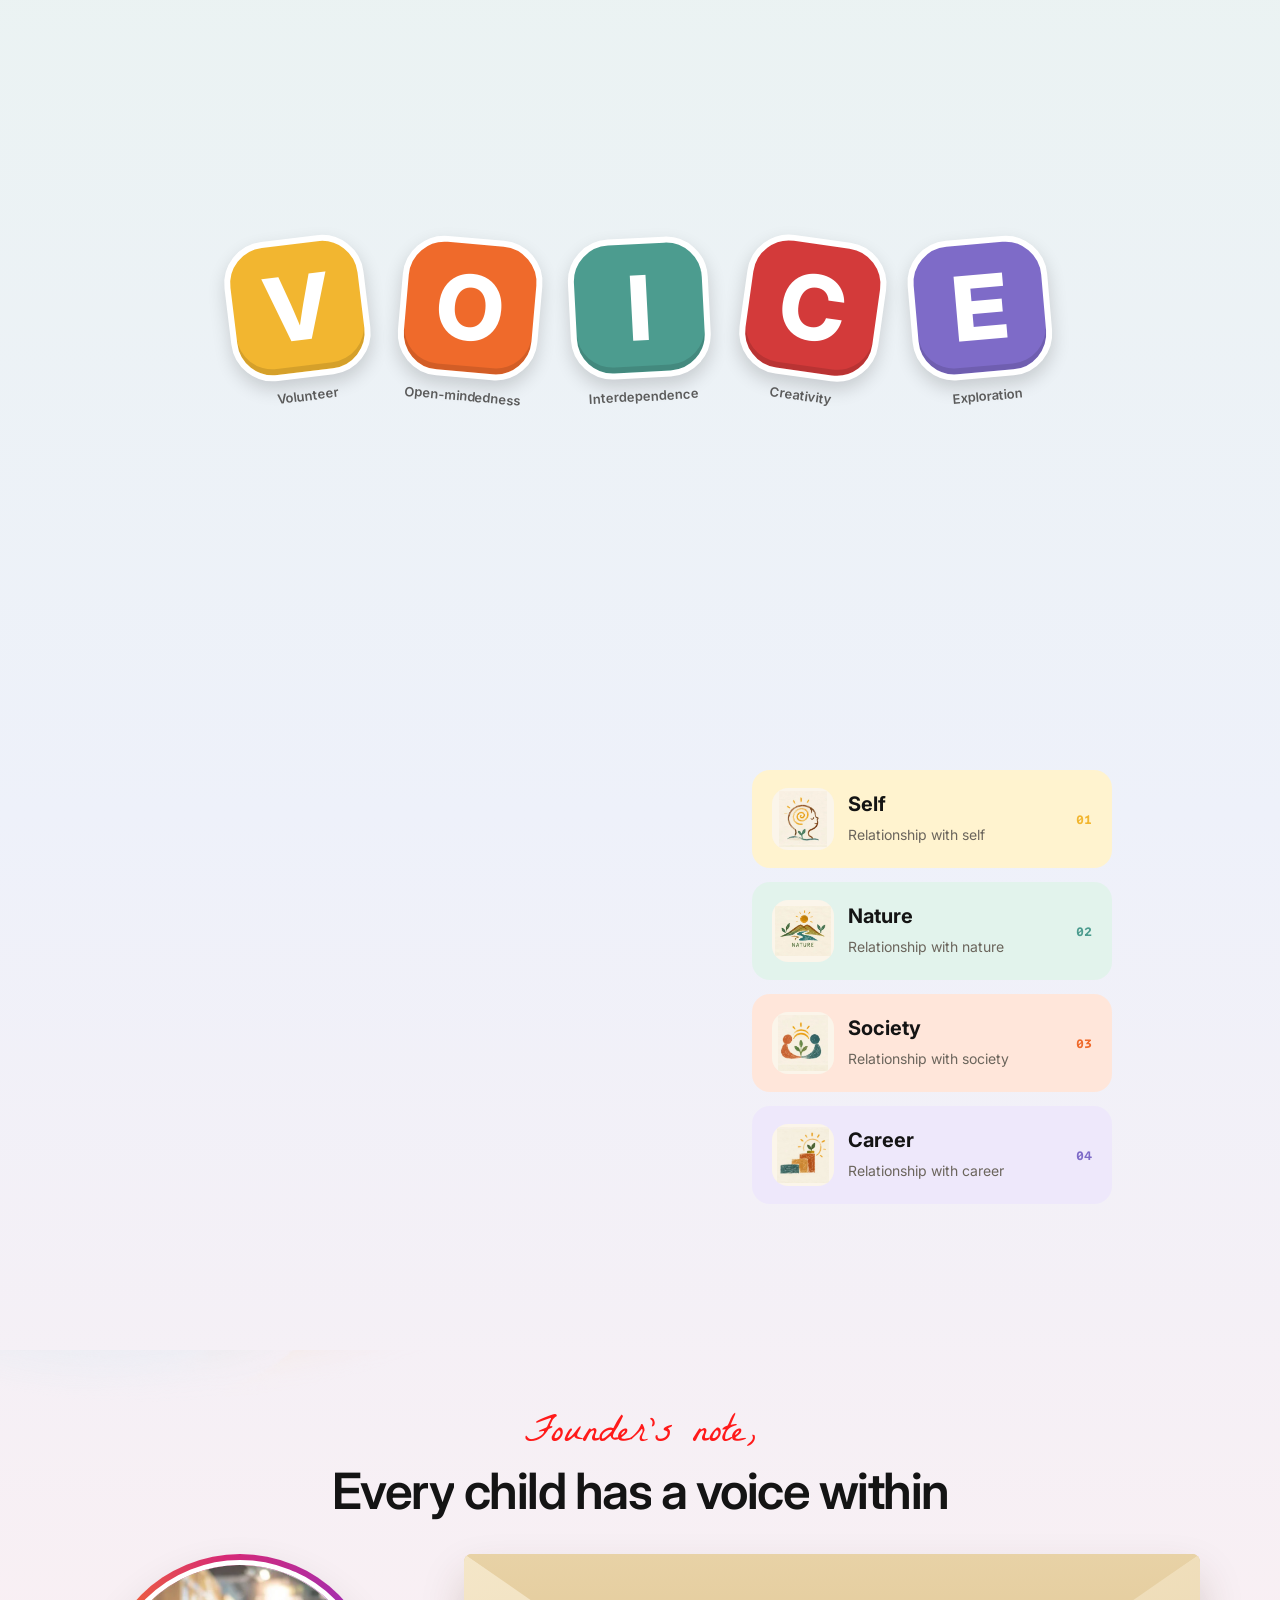
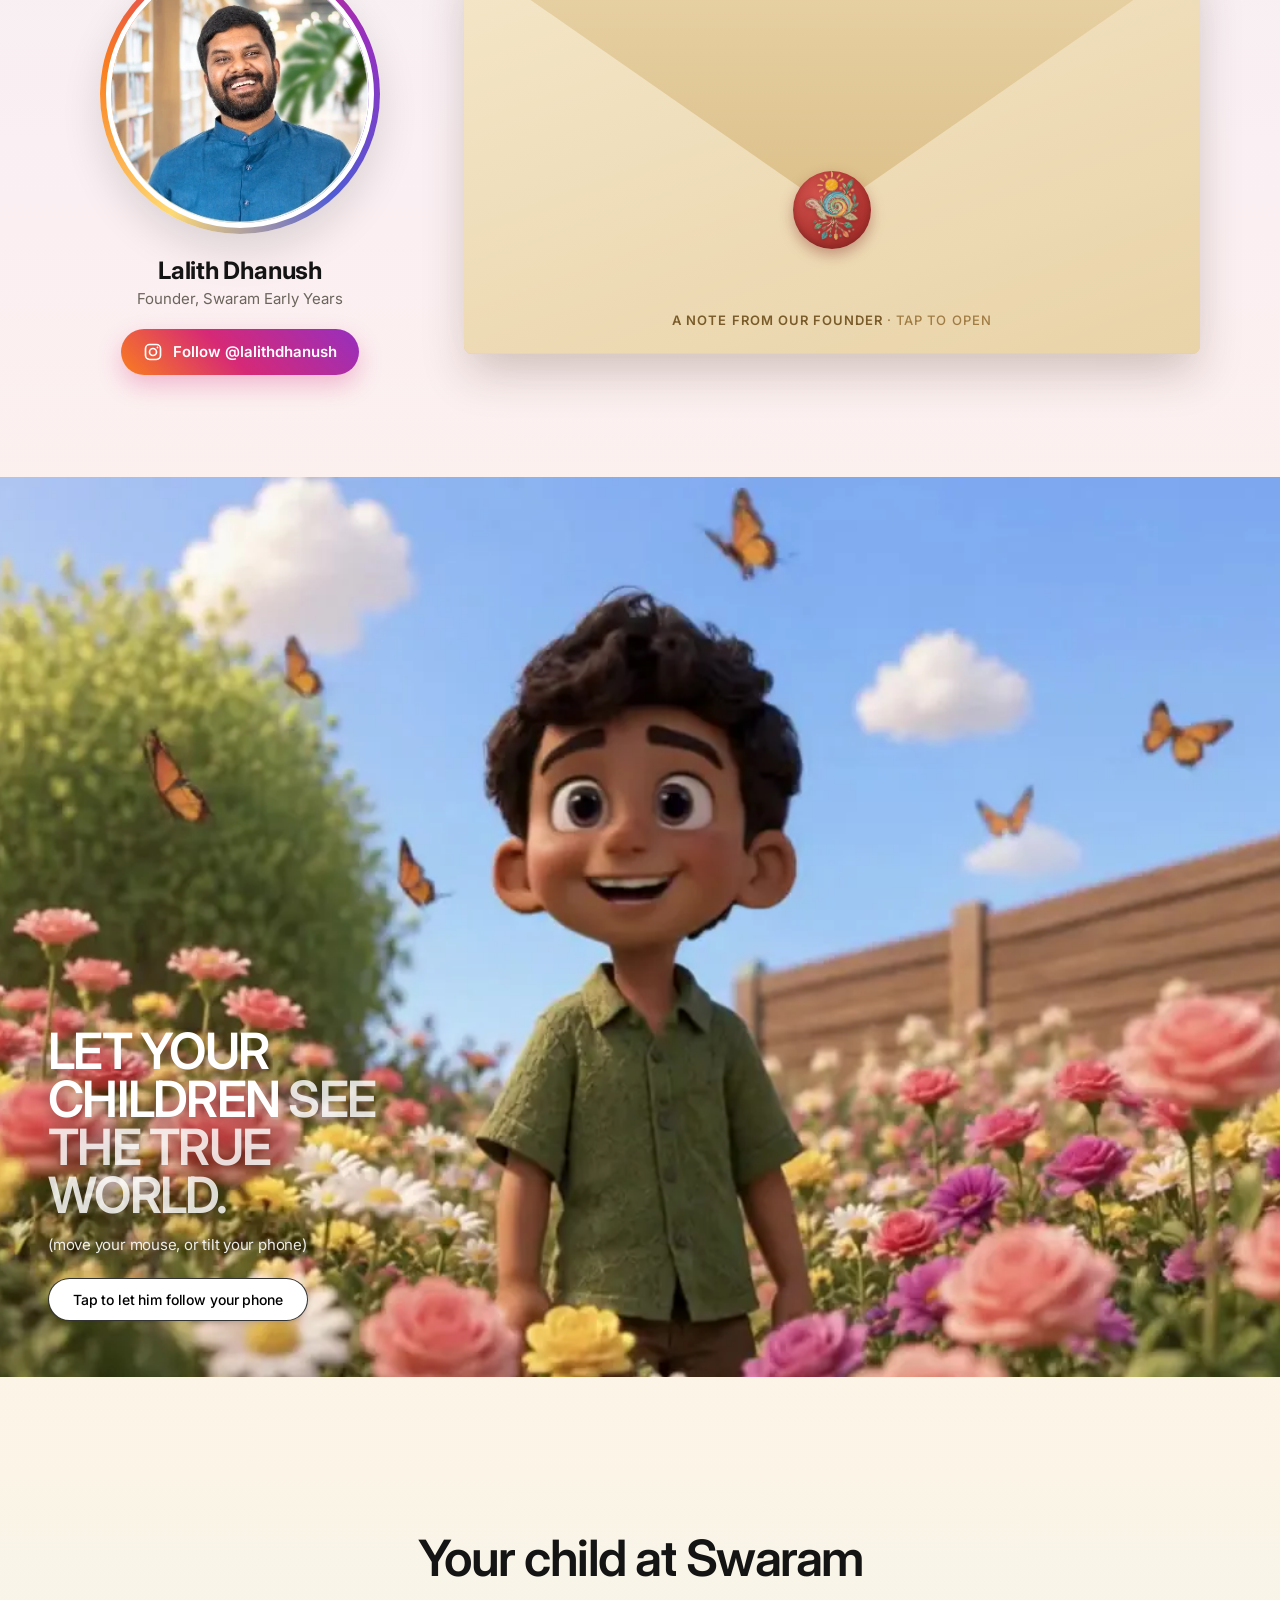
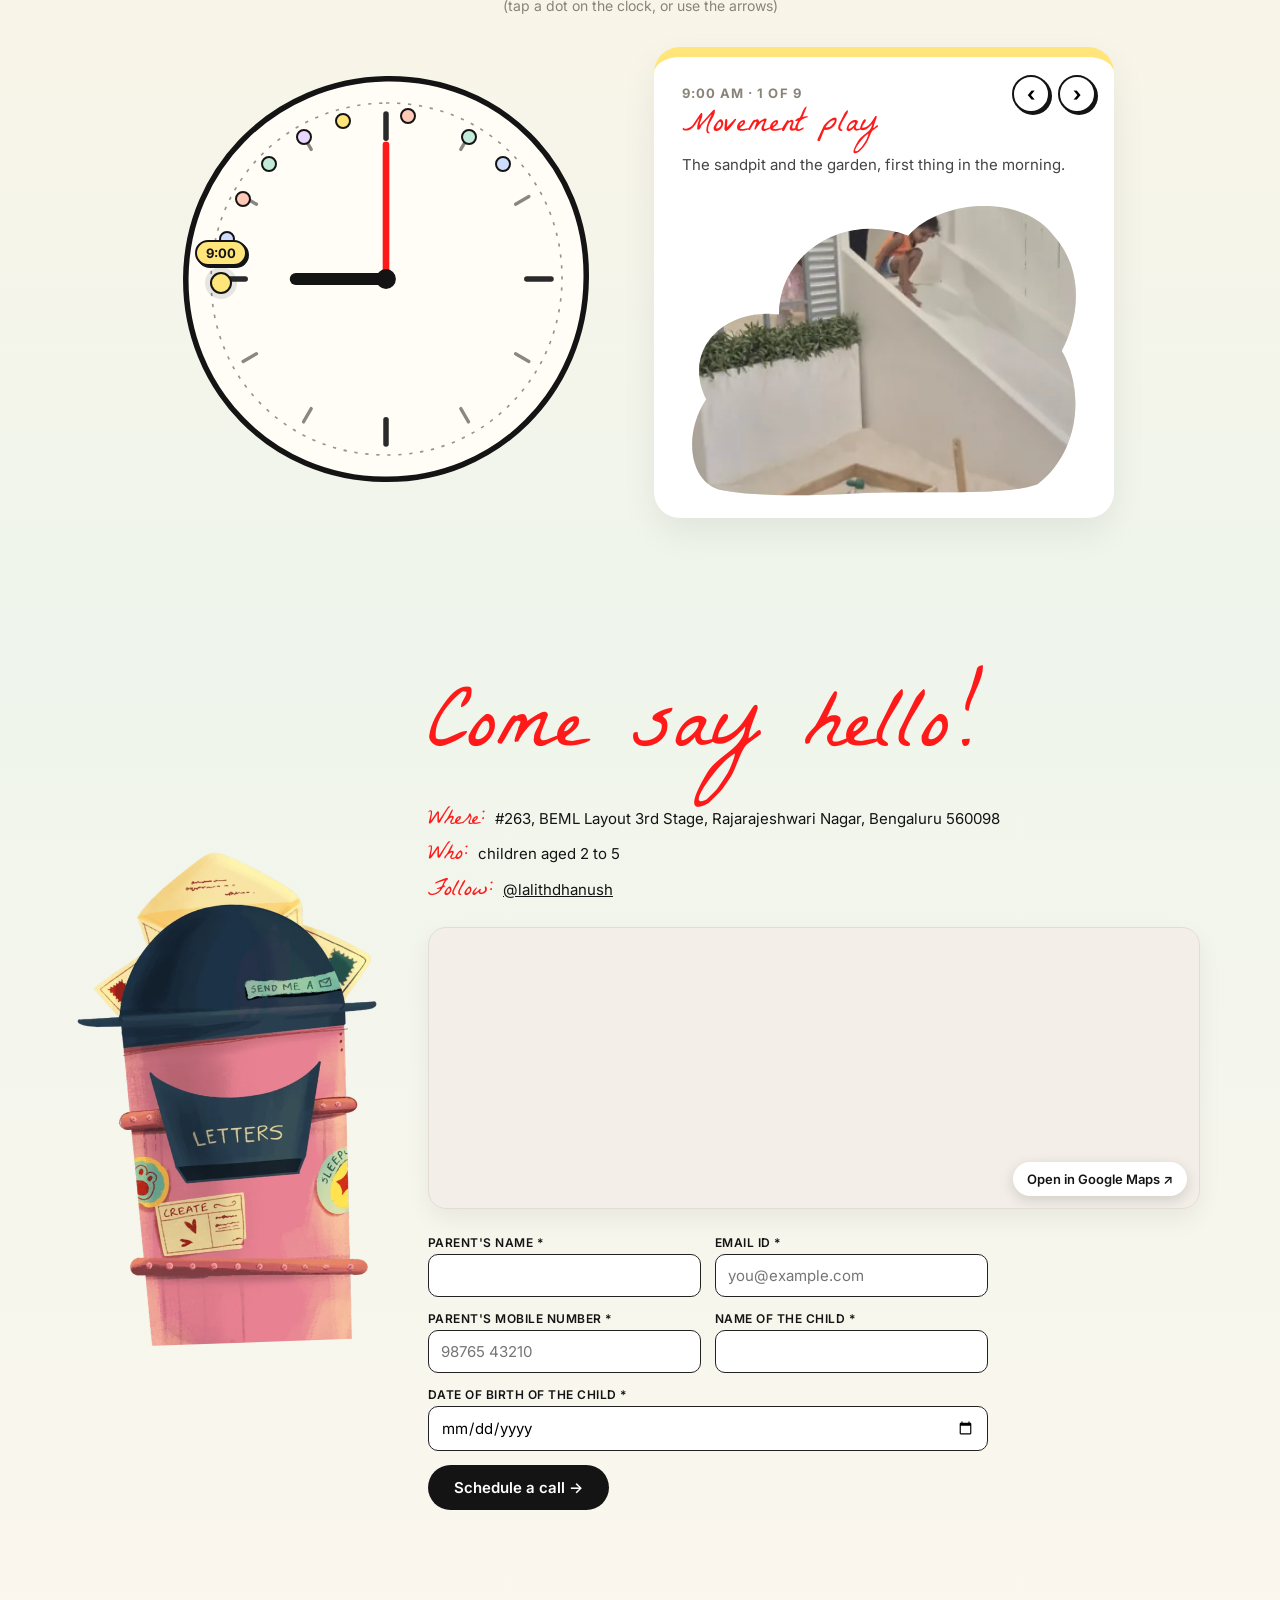
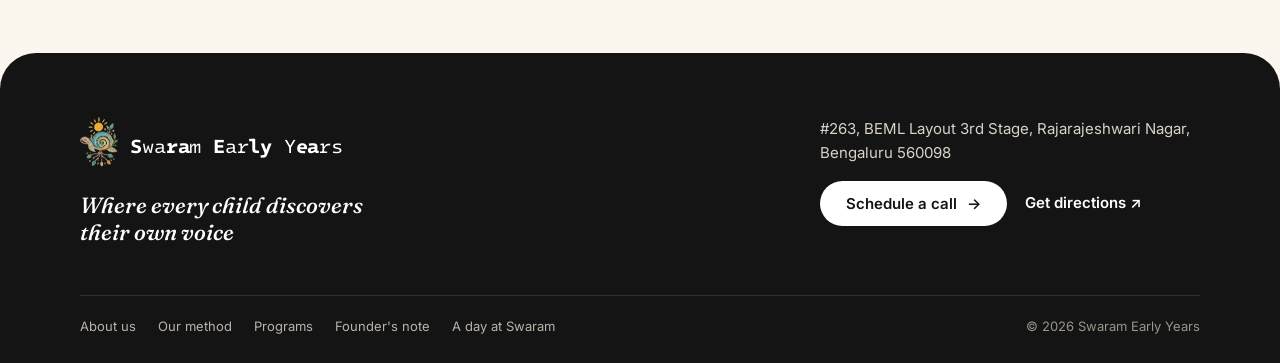
<file: v2/index.html>
<!doctype html>
<html lang="en">
<head>
<meta charset="utf-8">
<title>Swaram Early Years · Preschool in Bangalore</title>
<meta name="viewport" content="width=device-width, initial-scale=1">
<!-- The site opens straight into the main page (the sketchbook intro is saved as index.sketchbook.html) -->
<script>location.replace("home.html?v=17" + location.hash);</script>
<meta http-equiv="refresh" content="0; url=home.html?v=17">
<link rel="canonical" href="home.html">
</head>
<body><a href="home.html">Swaram Early Years</a></body>
</html>
</file>
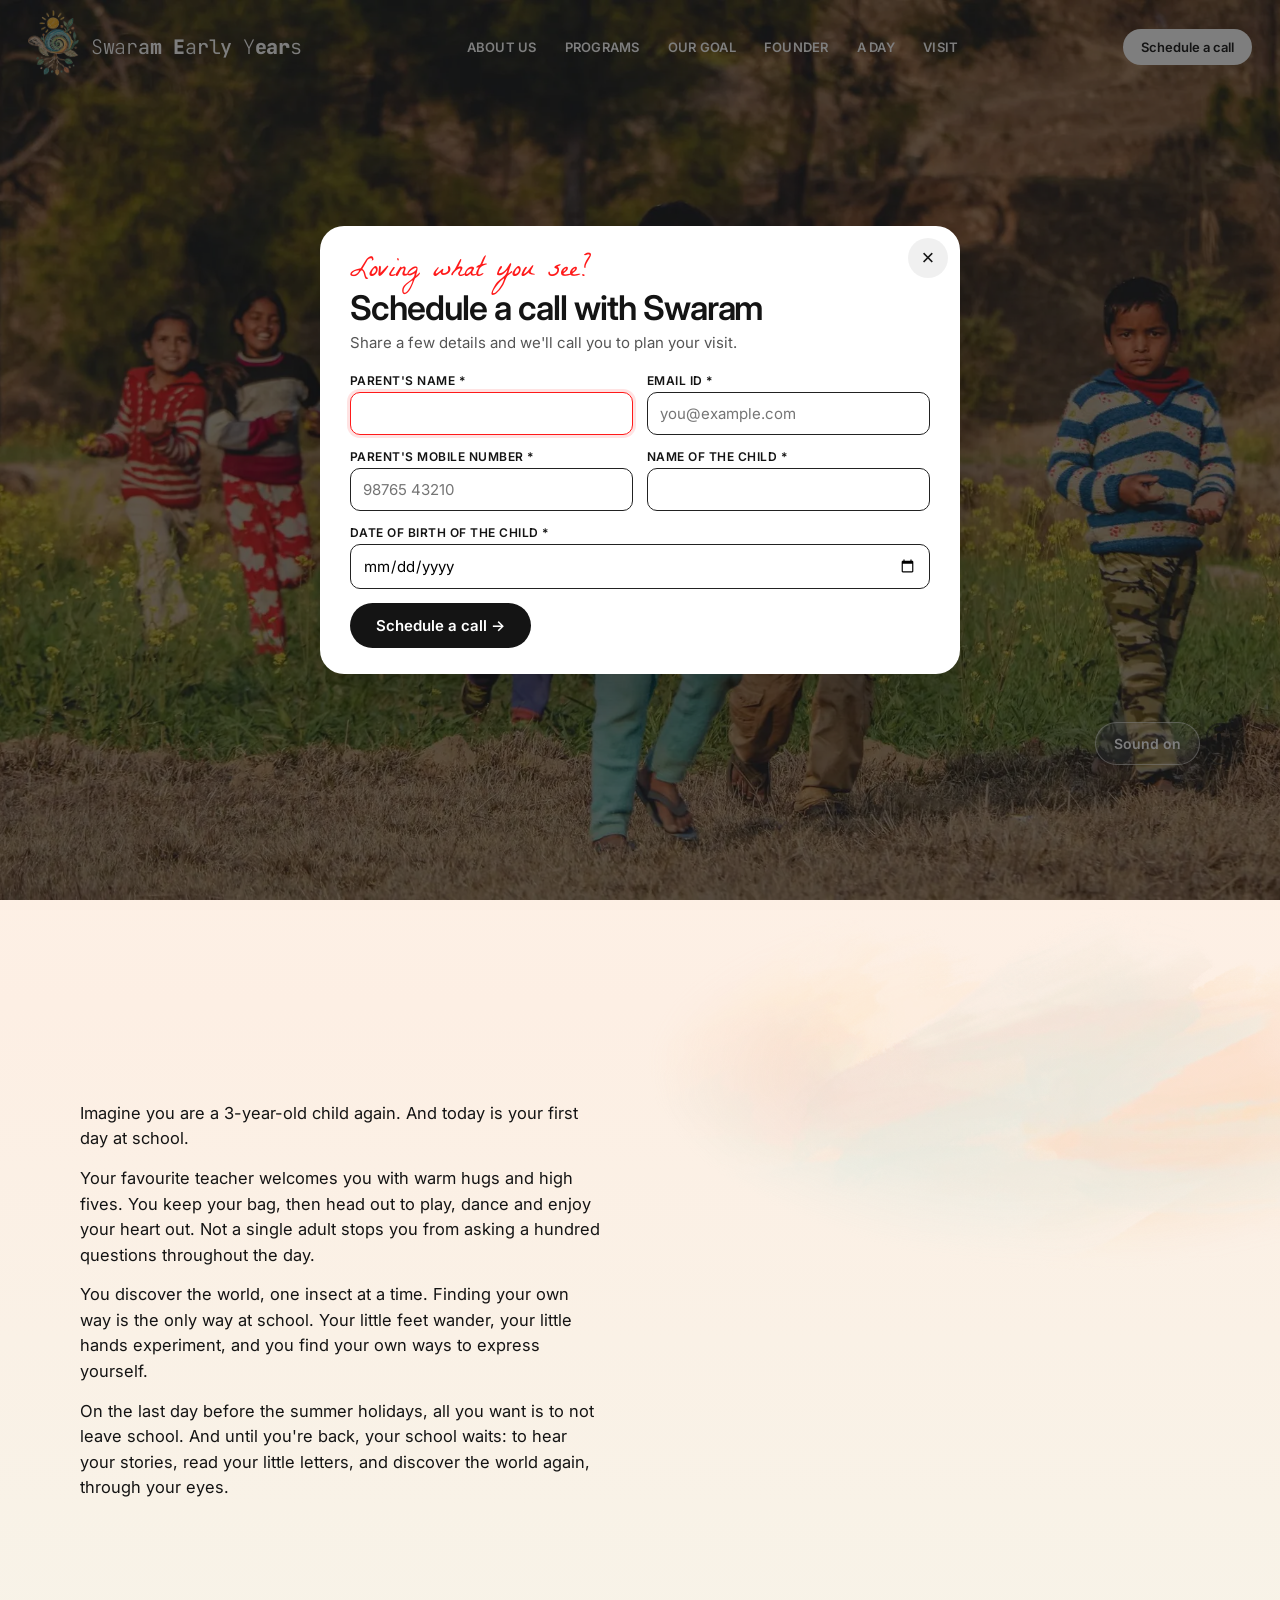
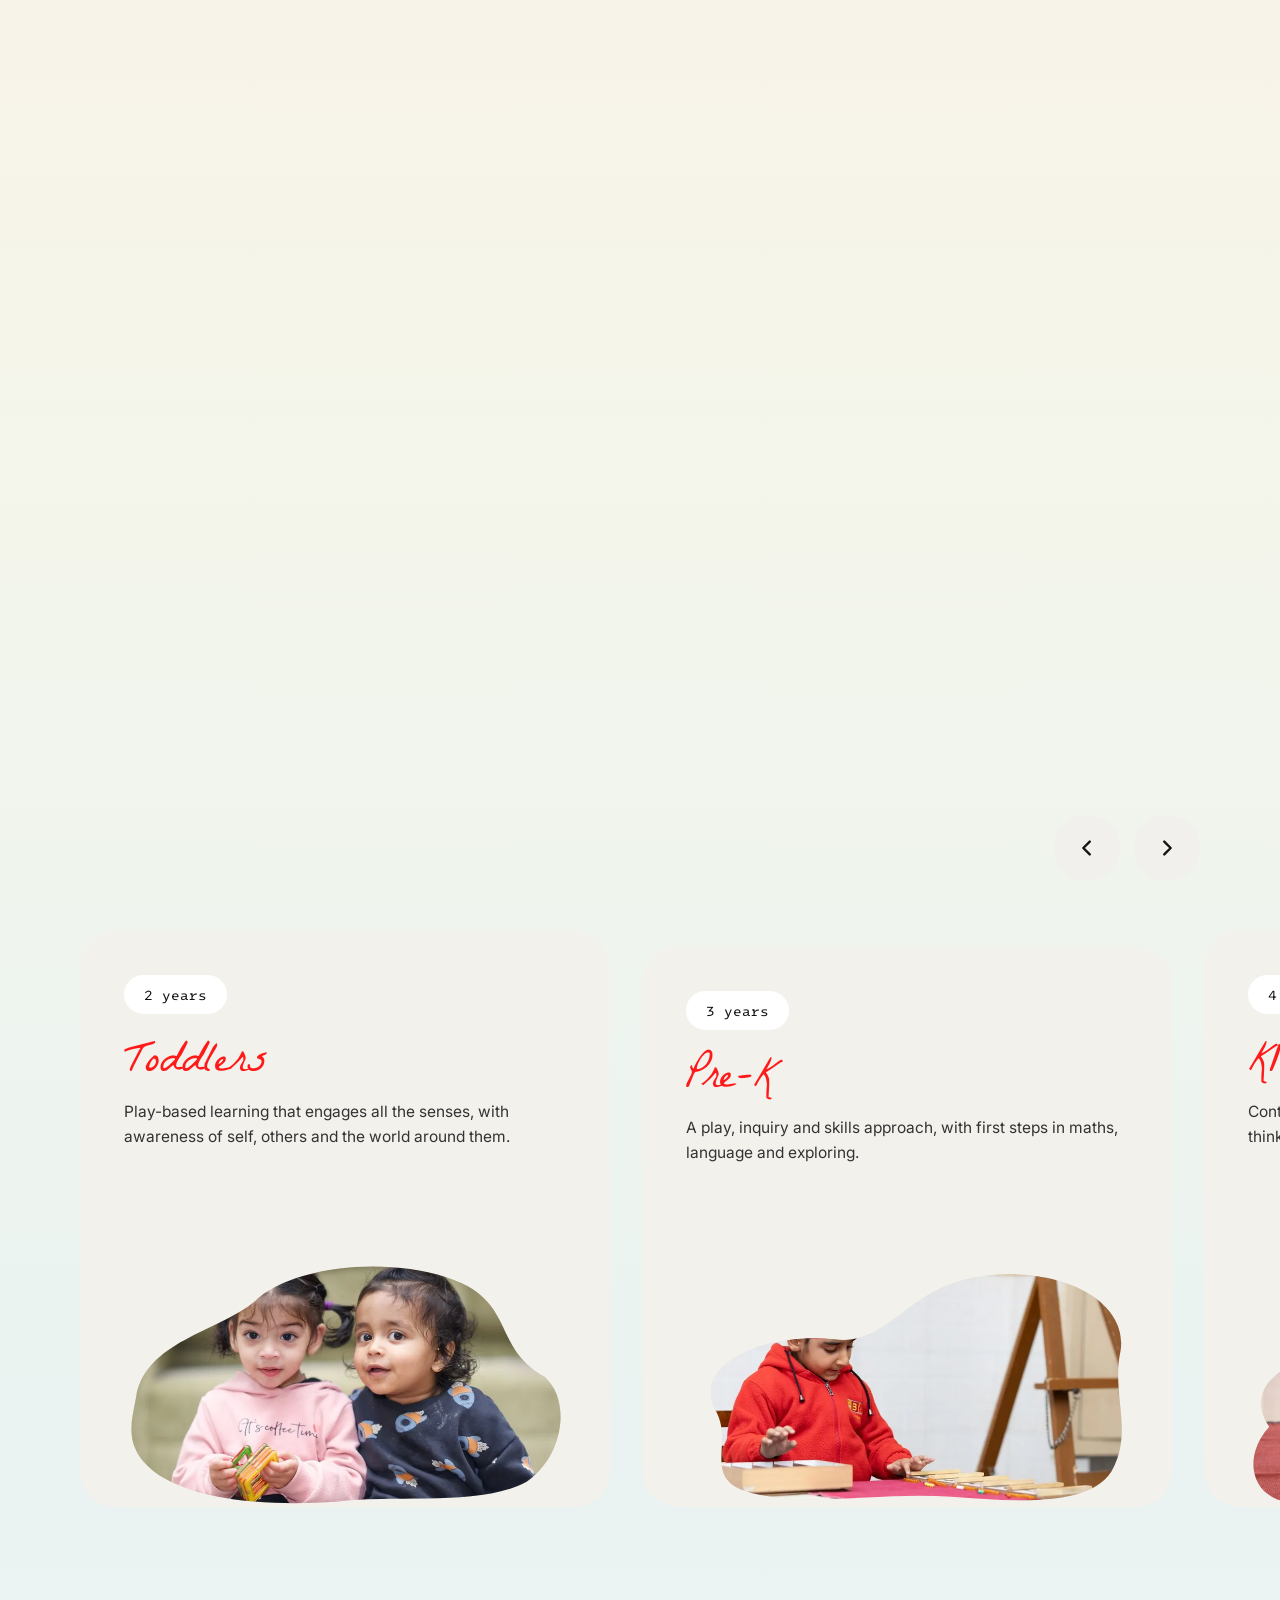
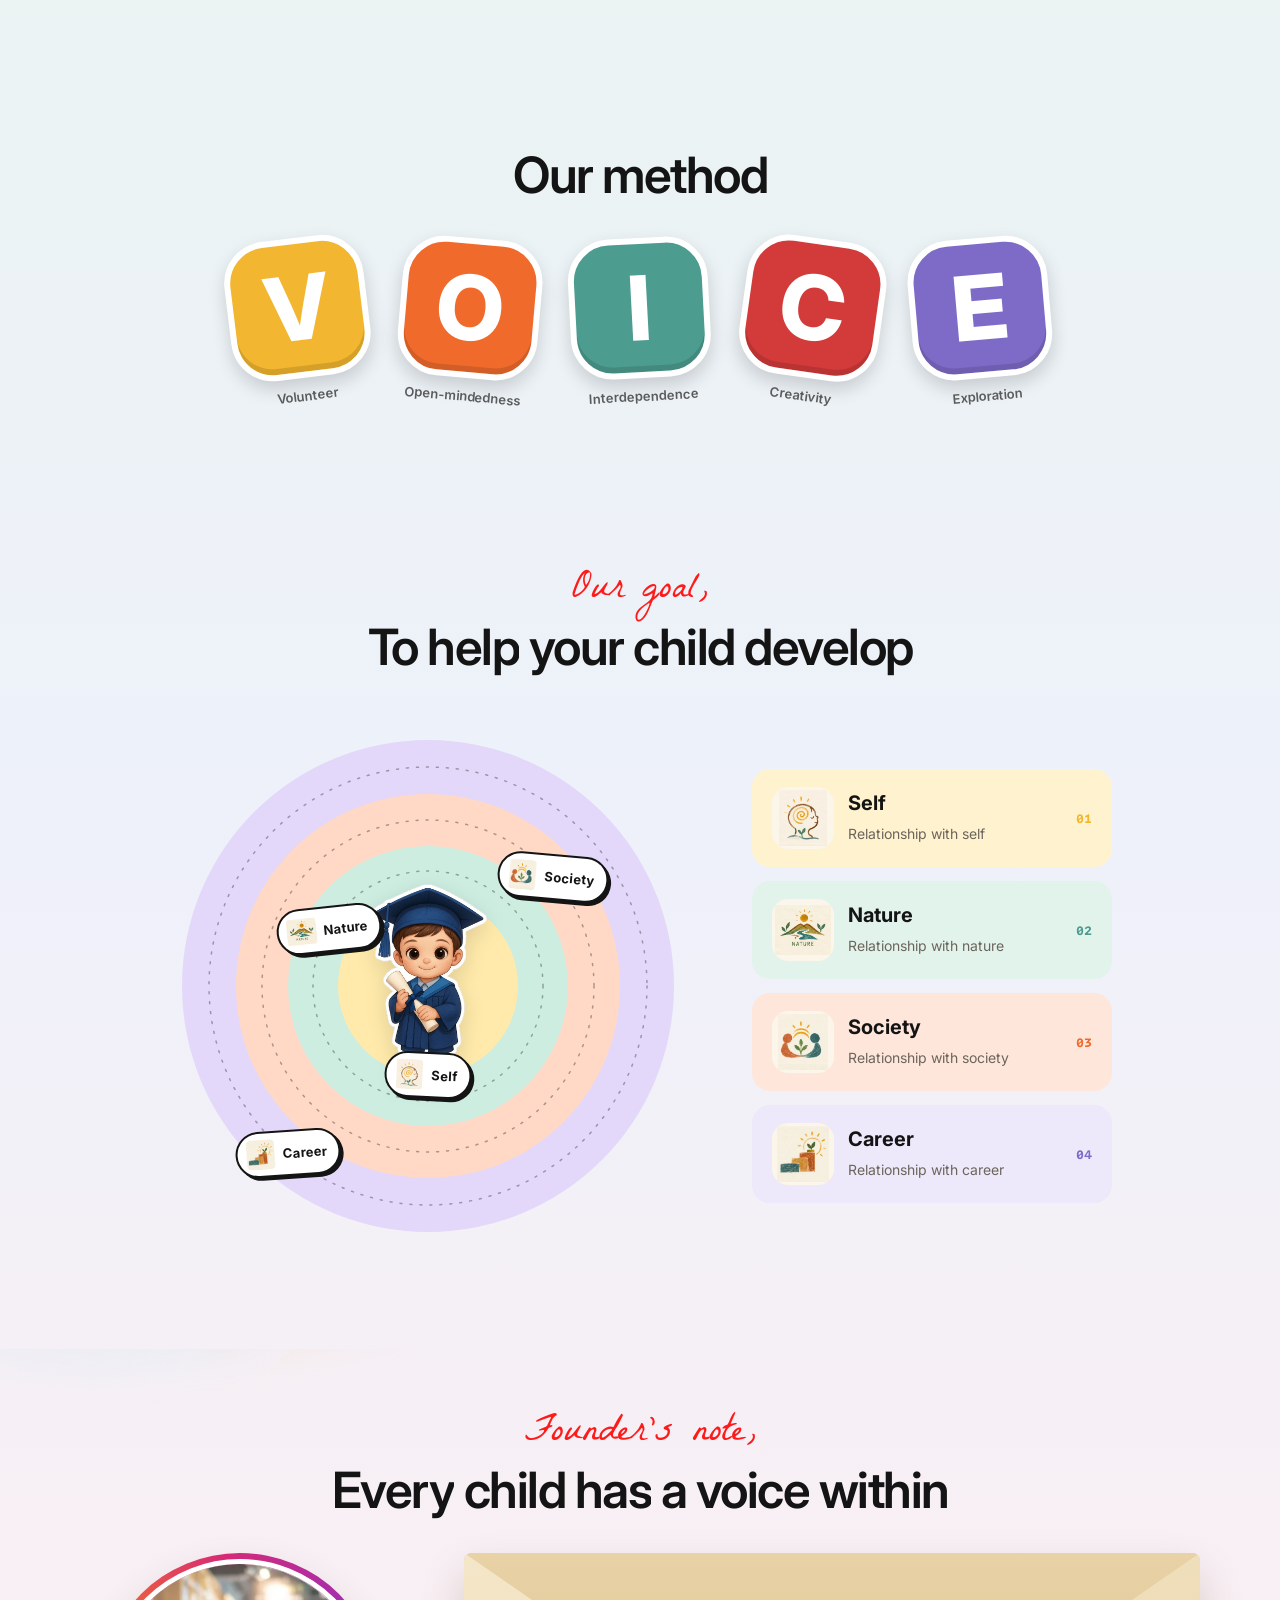
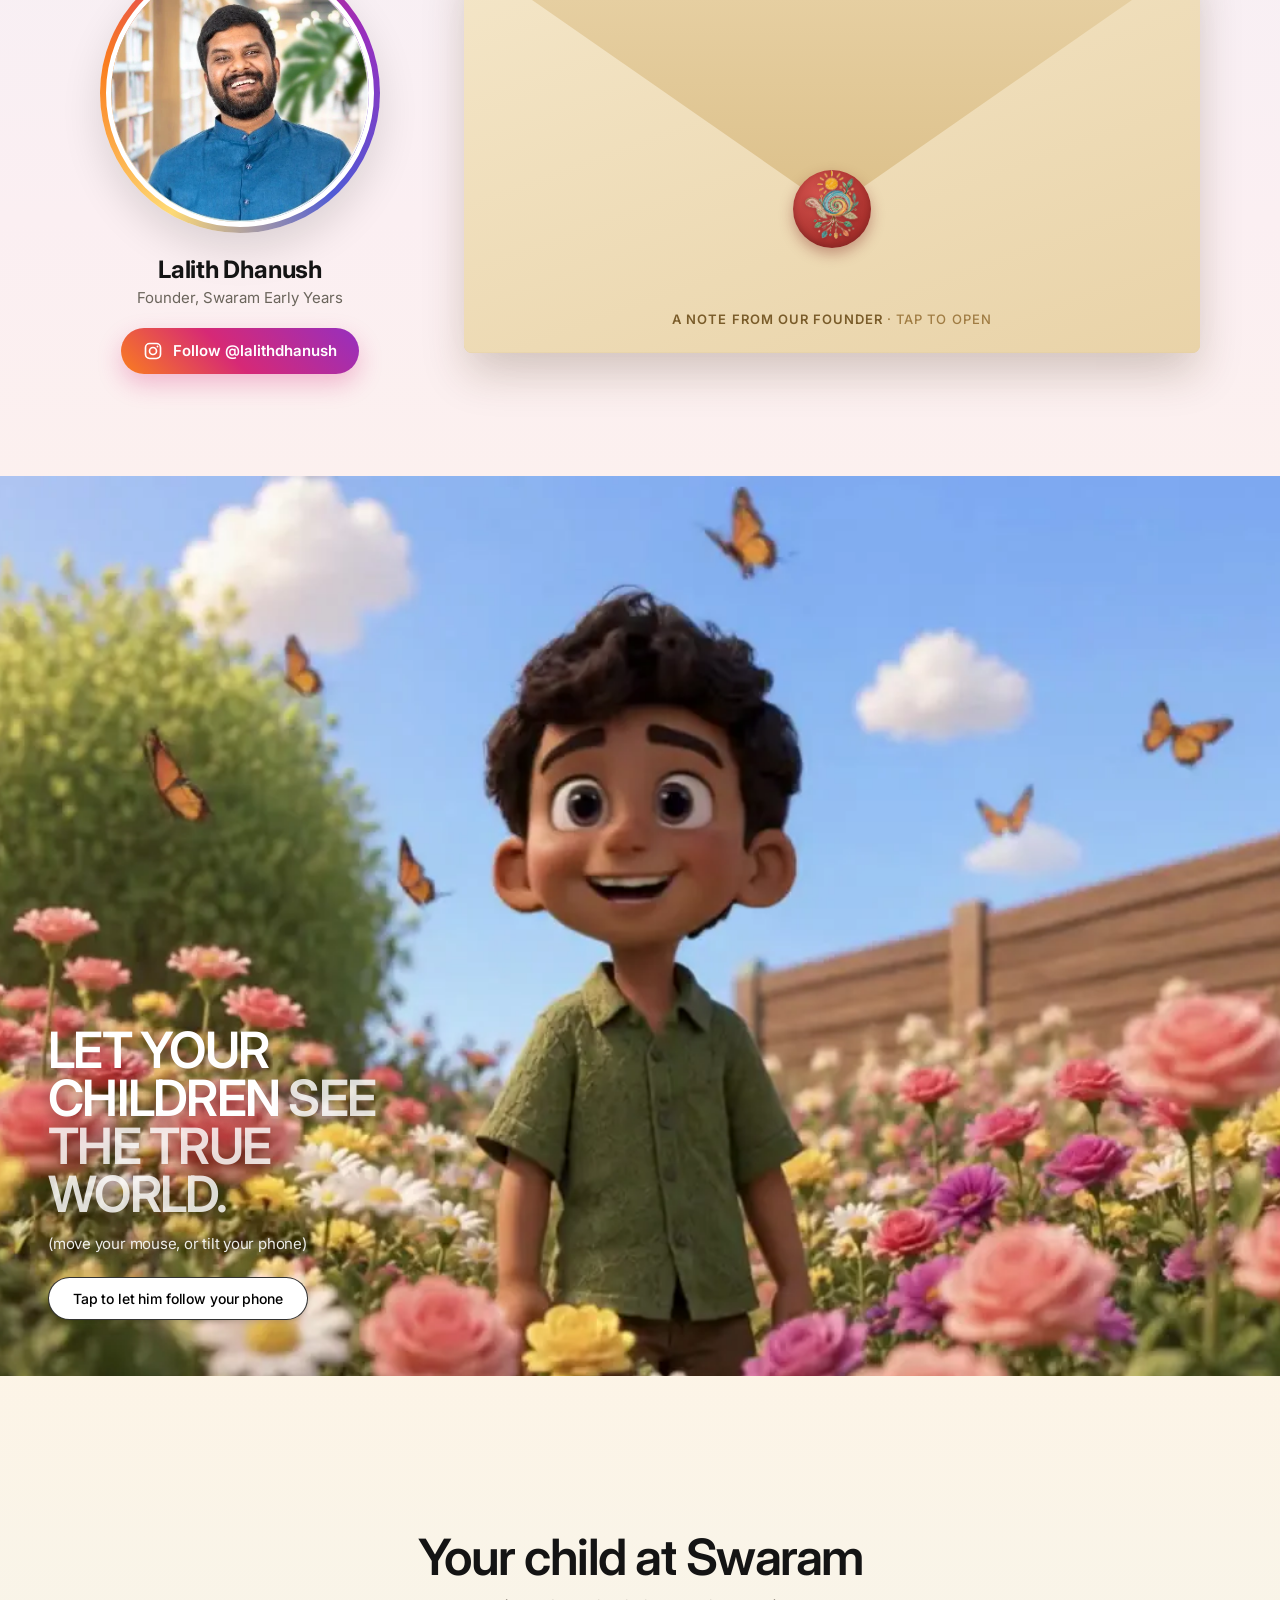
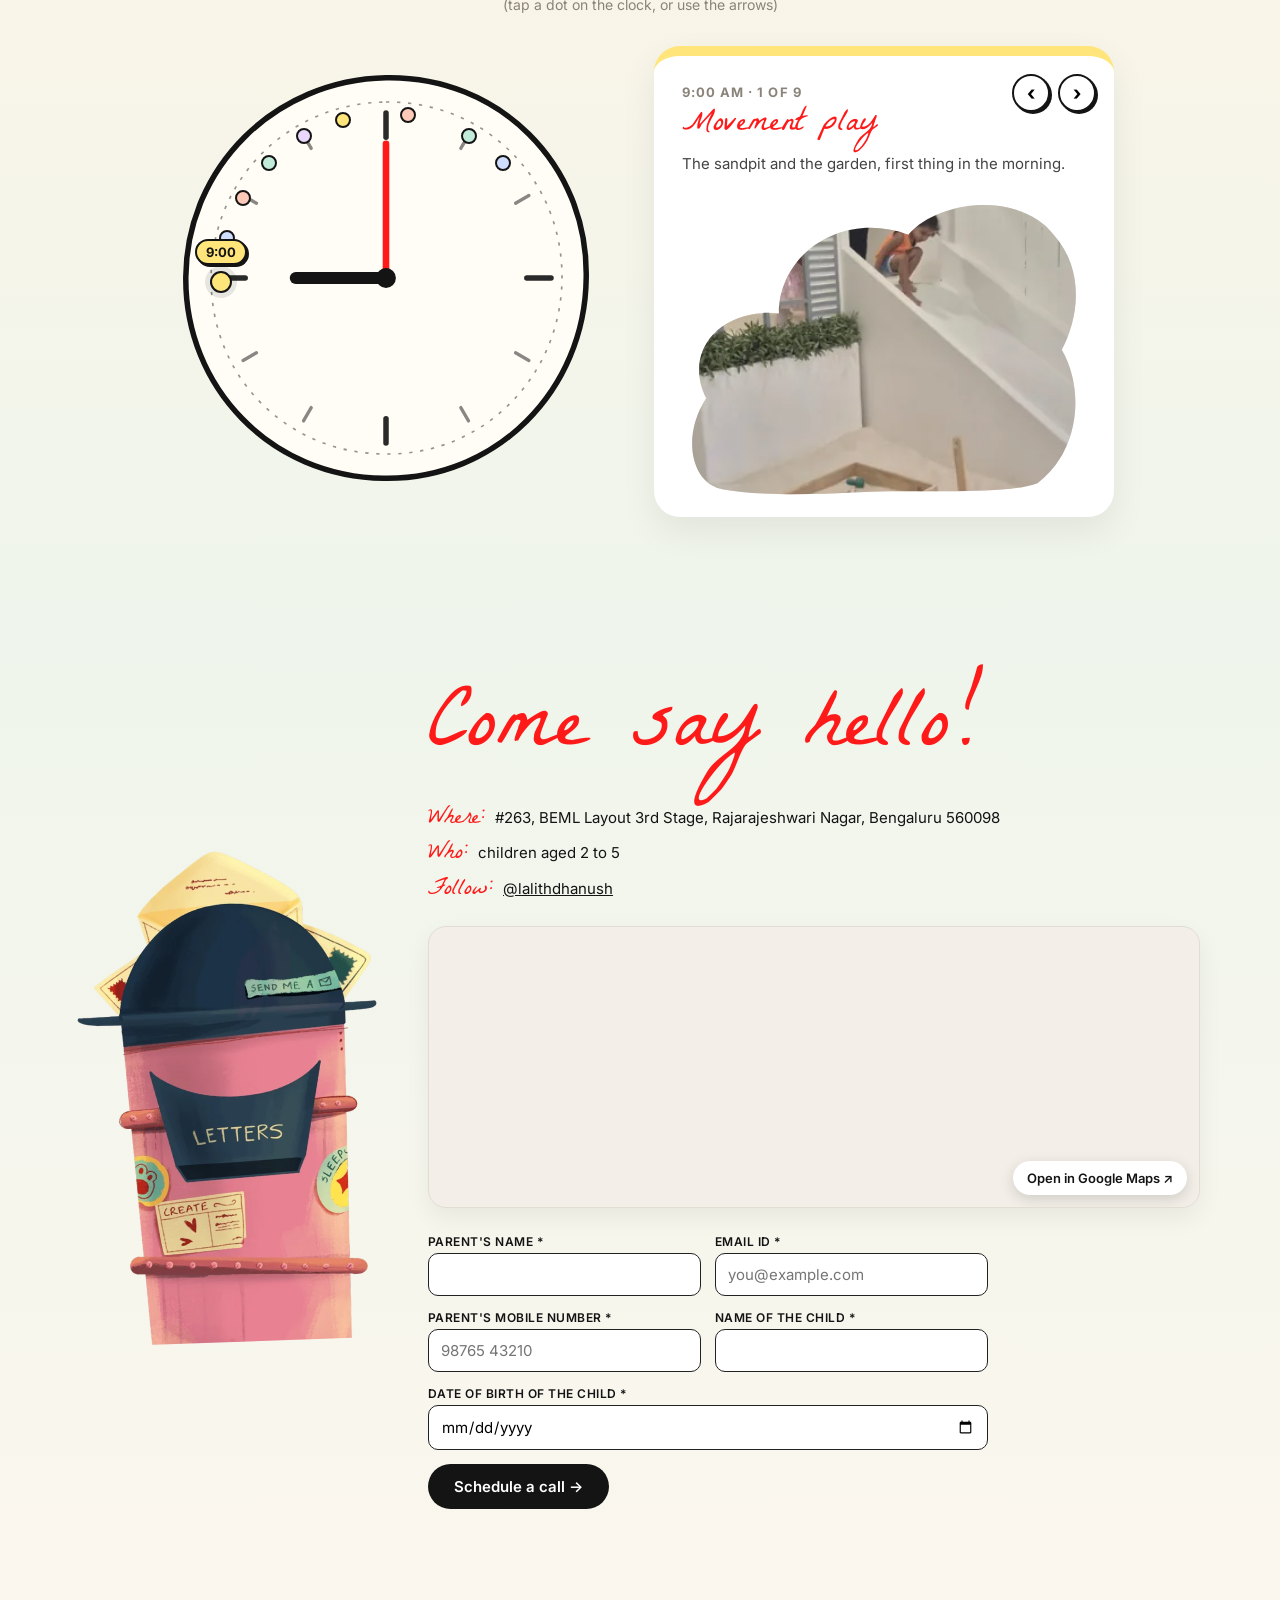
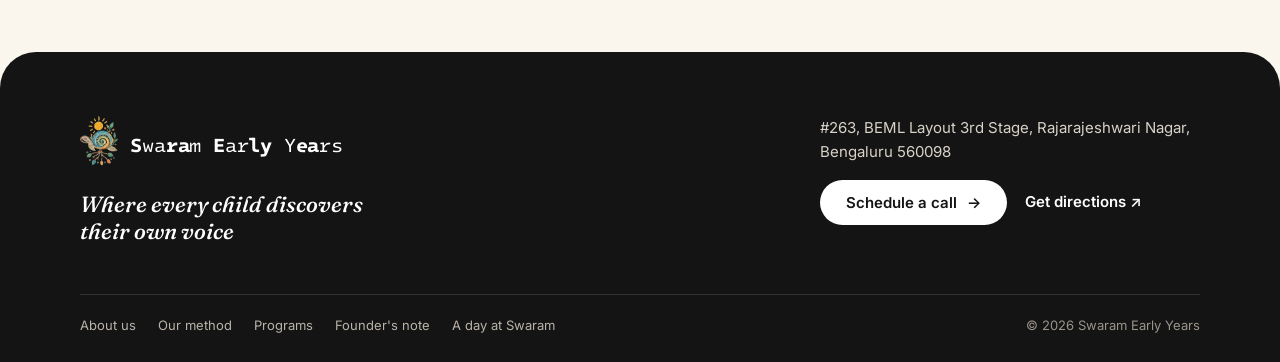
<file: v2/home.html>
<!doctype html>
<html lang="en">
<head>
<meta charset="utf-8">
<script>try { history.scrollRestoration = "manual"; } catch (e) {}</script>

<meta name="viewport" content="width=device-width, initial-scale=1">
<title>Swaram Early Years · Preschool in Bangalore</title>
<meta name="description" content="Swaram Early Years is a preschool in Bangalore for children aged 2 to 5, where every child discovers their own voice.">
<link rel="preconnect" href="https://fonts.googleapis.com">
<link rel="preconnect" href="https://fonts.gstatic.com" crossorigin>
<link rel="stylesheet" href="https://fonts.googleapis.com/css2?family=Inter:wght@400;500;600;700&family=Fraunces:ital,opsz,wght@0,9..144,500;1,9..144,500&family=Intel+One+Mono:wght@400;700&family=JetBrains+Mono:wght@100..800&family=La+Belle+Aurore&display=swap">
<link rel="stylesheet" href="styles.css?v=59">
</head>
<body class="home is-loading">

<!-- Preloader: the logo, the name typed out, and a crayon drawing the line -->
<div class="loader" id="loader" aria-hidden="true">
  <div class="loader-in">
    <img class="loader-logo" src="img/swaram-mark.webp" alt="">
    <p class="loader-word" data-type="Swaram Early Years"></p>
    <div class="loader-bar"><span></span><img src="img/crayon-1.webp" alt=""></div>
  </div>
</div>
<div class="page-in" aria-hidden="true"></div>

<!-- Top bar -->
<header class="nav show" id="nav">
  <div class="nav-left">
    <a class="nav-logo" href="#top" aria-label="Swaram Early Years, back to the top"><img src="img/swaram-mark.webp" alt=""></a>
    <a class="brand nav-brand" href="#top" id="brand">Swaram Early Years</a>
  </div>
  <nav aria-label="Main" id="nav-links">
    <a href="#story">About us<img src="img/crayon-2.webp" alt=""></a>
    <a href="#programs">Programs<img src="img/crayon-1.webp" alt=""></a>
    <a href="#what">Our goal<img src="img/crayon-3.webp" alt=""></a>
    <a href="#founder">Founder<img src="img/crayon-2.webp" alt=""></a>
    <a href="#day">A day<img src="img/crayon-1.webp" alt=""></a>
    <a href="#visit">Visit<img src="img/crayon-3.webp" alt=""></a>
  </nav>
  <div class="nav-right">
    <a class="nav-call" href="#visit" data-enquire>Schedule a call</a>
    <button class="nav-menu" type="button" aria-label="Open menu" aria-expanded="false" aria-controls="nav-links"><span></span><span></span><span></span></button>
  </div>
</header>

<main>

<!-- 01 Hero: Swaram's own film, full screen, muted until the visitor turns the sound on -->
<section class="hero hero-full" id="top" aria-label="Swaram Early Years">
  <video class="hero-video" id="hero-video" data-src="img/hero.mp4" data-poster="img/photos/hero-1.webp" data-src-phone="img/hero-mobile.mp4" data-poster-phone="img/hero-mobile-poster.jpg" muted loop playsinline preload="auto" aria-label="A day at Swaram Early Years"></video>
  <script>/* phones and other tall screens get the portrait (9:16) film, wider screens the landscape one */(function(){var v=document.getElementById("hero-video");if(!v)return;var p=matchMedia("(max-aspect-ratio: 4/5)").matches;v.poster=p?v.dataset.posterPhone:v.dataset.poster;v.src=p?v.dataset.srcPhone:v.dataset.src;})();</script>
  <div class="wrap hero-copy">
    <div class="hero-actions"><button class="sound" id="hero-sound" type="button" aria-pressed="false">Sound on</button></div>
  </div>
  <a class="scroll-cue" href="#story" aria-label="Scroll down"><span></span></a>
</section>

<!-- 03 About us -->
<section class="sec" id="story" aria-labelledby="letter-title">
  <img class="wash" src="img/wash.webp" alt="" style="--top:4%; --left:38%; --rot:4deg">
  <div class="wrap about">
    <div class="about-copy">
      <h2 id="letter-title" class="script big reveal-write">Dear Parents,</h2>
      <div class="lines">
        <p>Imagine you are a 3-year-old child again. And today is your first day at school.</p>
        <p>Your favourite teacher welcomes you with warm hugs and high fives. You keep your bag, then head out to play, dance and enjoy your heart out. Not a single adult stops you from asking a hundred questions throughout the day.</p>
        <p>You discover the world, one insect at a time. Finding your own way is the only way at school. Your little feet wander, your little hands experiment, and you find your own ways to express yourself.</p>
        <p>On the last day before the summer holidays, all you want is to not leave school. And until you're back, your school waits: to hear your stories, read your little letters, and discover the world again, through your eyes.</p>
      </div>
      <a class="cta story-call fade" href="#visit" data-enquire>Schedule a call <span aria-hidden="true">&rarr;</span></a>
    </div>
    <figure class="frame pop" style="--r:3deg">
      <svg class="scallop" viewBox="0 0 400 460" aria-hidden="true"><path d="M10 450 V200 A190 190 0 0 1 390 200 V450 Z"/><path d="M24 436 V200 A176 176 0 0 1 376 200 V436 Z"/></svg>
      <img class="frame-photo" src="img/swaram/dear-parents-2.webp" alt="Lalith playing a kalimba for a toddler at a music session" width="900" height="1200" loading="lazy">
      <figcaption class="script red">This is what your child will live through at Swaram.</figcaption>
    </figure>
  </div>
</section>

<!-- 06 Highlights -->
<section class="sec" id="highlights" aria-labelledby="hl-title">
  <div class="wrap hl">
    <div class="hl-body">
      <p class="script red mid eyebrow-s reveal-write">Beyond the classroom,</p>
    <h2 id="hl-title" class="headline words">What we love doing</h2>
      <div class="stickies">
        <article class="sticky fade" style="--r:-2deg; --bg:#FFE57A; --ink2:#5a4300"><figure class="st-photo" data-imgs="img/swaram/nature-new.webp|A child watering seedlings"><span class="st-tape" aria-hidden="true"></span><img src="img/swaram/nature-new.webp" alt="A child watering seedlings" loading="lazy"></figure><h3 class="script">Nature play</h3></article>
        <article class="sticky fade" style="--r:1.5deg; --bg:#FFC9B8; --ink2:#6b2510"><figure class="st-photo" data-imgs="img/swaram/culture-new.webp|Two children dressed up in traditional costumes"><span class="st-tape" aria-hidden="true"></span><img src="img/swaram/culture-new.webp" alt="Two children dressed up in traditional costumes" loading="lazy"></figure><h3 class="script">Indian culture</h3></article>
        <article class="sticky fade" style="--r:-1deg; --bg:#C3EBDA; --ink2:#0f4a37"><figure class="st-photo" data-imgs="img/swaram/visit-new.webp|Looms on a visit to a weaving unit"><span class="st-tape" aria-hidden="true"></span><img src="img/swaram/visit-new.webp" alt="Looms on a visit to a weaving unit" loading="lazy"></figure><h3 class="script">Field visits</h3></article>
        <article class="sticky fade" style="--r:2deg; --bg:#CFDDFF; --ink2:#1a3577"><figure class="st-photo" data-imgs="img/swaram/creative-new.webp|Children building with crates, planks and ladders"><span class="st-tape" aria-hidden="true"></span><img src="img/swaram/creative-new.webp" alt="Children building with crates, planks and ladders" loading="lazy"></figure><h3 class="script">Creative play</h3></article>
        <article class="sticky fade" style="--r:-2.5deg; --bg:#E8D7FF; --ink2:#432277"><figure class="st-photo" data-imgs="img/swaram/studio-new.webp|The Swaram Studio music room"><span class="st-tape" aria-hidden="true"></span><img src="img/swaram/studio-new.webp" alt="The Swaram Studio music room" loading="lazy"></figure><h3 class="script">Swaram Studio</h3></article>
      </div>
    </div>
  </div>
</section>

<!-- 07 Programs: carousel -->
<section class="sec pg" id="programs" aria-labelledby="prog-title">
  <div class="wrap pg-head">
    <div class="pg-title">
      <p class="script red mid eyebrow-s reveal-write">Explore,</p>
      <h2 id="prog-title" class="big-title words">Our programs</h2>
    </div>
    <div class="pg-nav">
      <button type="button" class="pg-btn" data-dir="-1" aria-label="Previous program"><svg viewBox="0 0 24 24"><path d="M15 5l-7 7 7 7"/></svg></button>
      <button type="button" class="pg-btn" data-dir="1" aria-label="Next program"><svg viewBox="0 0 24 24"><path d="M9 5l7 7-7 7"/></svg></button>
    </div>
  </div>
  <div class="pg-rail" id="pg-rail" aria-roledescription="carousel" aria-label="Programs">
    <div class="pg-track" id="pg-track">
        <article class="pg-card">
          <span class="pg-age">2 years</span>
          <h3>Toddlers</h3>
          <p>Play-based learning that engages all the senses, with awareness of self, others and the world around them.</p>
          <div class="blob blob-d pg-ph"><img src="img/photos/pg-toddlers.webp" alt="Two toddlers playing" loading="lazy" width="900" height="675"><span class="ph-hint" aria-hidden="true"><svg viewBox="0 0 24 24"><rect x="3" y="5" width="18" height="14" rx="2"/><circle cx="9" cy="11" r="2"/><path d="M21 17l-5-5-9 7"/></svg>Toddlers class</span></div>
        </article>
        <article class="pg-card">
          <span class="pg-age">3 years</span>
          <h3>Pre-K</h3>
          <p>A play, inquiry and skills approach, with first steps in maths, language and exploring.</p>
          <div class="blob blob-a pg-ph"><img src="img/photos/pg-prek.webp" alt="A boy working with a learning toy" loading="lazy" width="900" height="675"><span class="ph-hint" aria-hidden="true"><svg viewBox="0 0 24 24"><rect x="3" y="5" width="18" height="14" rx="2"/><circle cx="9" cy="11" r="2"/><path d="M21 17l-5-5-9 7"/></svg>Pre-K class</span></div>
        </article>
        <article class="pg-card">
          <span class="pg-age">4 years</span>
          <h3>K1</h3>
          <p>Content and character curriculum for social, emotional, thinking and physical growth.</p>
          <div class="blob blob-cloud pg-ph"><img src="img/photos/pg-k1.webp" alt="A girl doing a Montessori activity" loading="lazy" width="900" height="675"><span class="ph-hint" aria-hidden="true"><svg viewBox="0 0 24 24"><rect x="3" y="5" width="18" height="14" rx="2"/><circle cx="9" cy="11" r="2"/><path d="M21 17l-5-5-9 7"/></svg>K1 class</span></div>
        </article>
        <article class="pg-card">
          <span class="pg-age">5 years</span>
          <h3>K2</h3>
          <p>Play, academics, wellbeing and skill building, for full readiness for primary school.</p>
          <div class="blob blob-b pg-ph"><img src="img/photos/pg-k2.webp" alt="A girl concentrating on a class activity" loading="lazy" width="900" height="675"><span class="ph-hint" aria-hidden="true"><svg viewBox="0 0 24 24"><rect x="3" y="5" width="18" height="14" rx="2"/><circle cx="9" cy="11" r="2"/><path d="M21 17l-5-5-9 7"/></svg>K2 class</span></div>
        </article>
    </div>
  </div>
</section>

<!-- shapes for the photo blobs -->
<svg width="0" height="0" style="position:absolute" aria-hidden="true">
  <defs>
    <clipPath id="blob-a" clipPathUnits="objectBoundingBox"><path d="M.08,.62 C.02,.42 .2,.3 .34,.33 C.46,.36 .5,.12 .66,.08 C.84,.03 .99,.18 .97,.38 C.95,.55 1,.7 .95,.86 C.9,1 .74,.98 .6,.96 C.44,.94 .3,1 .17,.95 C.04,.9 .12,.76 .08,.62 Z"/></clipPath>
    <clipPath id="blob-b" clipPathUnits="objectBoundingBox"><path d="M.02,.7 C0,.5 .1,.38 .26,.36 C.4,.34 .44,.2 .6,.14 C.78,.07 .96,.12 .99,.3 C1,.5 .98,.66 .97,.8 C.96,.96 .8,.99 .62,.98 C.44,.97 .28,1 .14,.97 C.03,.94 .03,.84 .02,.7 Z"/></clipPath>
    <clipPath id="blob-c" clipPathUnits="objectBoundingBox"><path d="M.06,.3 C.1,.1 .3,.02 .46,.12 C.56,.18 .6,.06 .74,.04 C.92,.02 1,.2 .98,.4 C.96,.58 1,.74 .94,.88 C.86,1 .66,.96 .5,.97 C.32,.98 .12,1 .05,.86 C0,.72 .03,.5 .06,.3 Z"/></clipPath>
    <clipPath id="blob-d" clipPathUnits="objectBoundingBox"><path d="M.04,.56 C.06,.34 .22,.3 .3,.18 C.38,.04 .58,0 .72,.08 C.88,.17 .82,.36 .94,.48 C1,.58 .98,.8 .9,.9 C.8,1 .62,.95 .48,.98 C.32,1 .16,.97 .08,.86 C.01,.76 .03,.66 .04,.56 Z"/></clipPath>
    <clipPath id="blob-cloud" clipPathUnits="objectBoundingBox"><path d="M.1,.98 C.02,.96 0,.8 .06,.68 C.0,.52 .1,.38 .24,.4 C.24,.2 .4,.06 .56,.14 C.64,.02 .84,.0 .92,.14 C1,.26 .98,.42 .94,.52 C1,.66 .98,.86 .88,.96 C.8,1 .6,.98 .44,.99 C.3,1 .18,1 .1,.98 Z"/></clipPath>
  </defs>
</svg>

<!-- 04 How & why: VOICE -->
<section class="sec" id="method" aria-labelledby="voice-title">
  <div class="wrap center">
    <h2 id="voice-title" class="headline words">Our method</h2>
    <div class="voice" id="voice">
      <div class="v drag-soft" style="--c:#F2B630; --r:-7deg"><b>V</b><span>Volunteer</span></div>
      <div class="v drag-soft" style="--c:#EF6A2B; --r:5deg"><b>O</b><span>Open-mindedness</span></div>
      <div class="v drag-soft" style="--c:#4C9C8F; --r:-3deg"><b>I</b><span>Interdependence</span></div>
      <div class="v drag-soft" style="--c:#D33A3A; --r:8deg"><b>C</b><span>Creativity</span></div>
      <div class="v drag-soft" style="--c:#7E6BC8; --r:-5deg"><b>E</b><span>Exploration</span></div>
    </div>
  </div>
</section>

<!-- 05 Our goal: a child with four layers of relationships -->
<section class="sec goal" id="what" aria-labelledby="what-title">
  <div class="wrap">
    <p class="script red mid eyebrow-s reveal-write center-t">Our goal,</p>
    <h2 id="what-title" class="big-title words center-t">To help your child develop</h2>
    <div class="goal-grid">
      <div class="goal-art fade">
        <svg class="goal-svg" viewBox="0 0 520 520" role="img" aria-label="A child in a graduation cap at the centre of four rings: self, nature, society and career">
          <circle class="ring r-career" data-k="3" cx="260" cy="260" r="246"/>
          <circle class="ring r-society" data-k="2" cx="260" cy="260" r="192"/>
          <circle class="ring r-nature" data-k="1" cx="260" cy="260" r="140"/>
          <circle class="ring r-self" data-k="0" cx="260" cy="260" r="90"/>
          <g class="goal-dash" aria-hidden="true"><circle cx="260" cy="260" r="219"/><circle cx="260" cy="260" r="166"/><circle cx="260" cy="260" r="115"/></g>
          <g class="kid-bob"><image class="goal-kid" href="img/swaram/grad-kid.webp" x="201" y="158" width="118" height="200"/></g>
        </svg>
        <span class="gtag t-self" data-k="0" style="--c:#F2B630"><img class="gt-ic" src="img/swaram/icon-self.webp" alt="">Self</span>
        <span class="gtag t-nature" data-k="1" style="--c:#4C9C8F"><img class="gt-ic" src="img/swaram/icon-nature.webp" alt="">Nature</span>
        <span class="gtag t-society" data-k="2" style="--c:#EF6A2B"><img class="gt-ic" src="img/swaram/icon-society.webp" alt="">Society</span>
        <span class="gtag t-career" data-k="3" style="--c:#7E6BC8"><img class="gt-ic" src="img/swaram/icon-career.webp" alt="">Career</span>
      </div>
      <ol class="goal-list">
        <li data-k="0" tabindex="0" style="--c:#F2B630;--bg:#FFF3CF"><span class="gi"><img src="img/swaram/icon-self.webp" alt=""></span><span class="gn">01</span><b>Self</b><span class="gs">Relationship with self</span></li>
        <li data-k="1" tabindex="0" style="--c:#4C9C8F;--bg:#E2F3EC"><span class="gi"><img src="img/swaram/icon-nature.webp" alt=""></span><span class="gn">02</span><b>Nature</b><span class="gs">Relationship with nature</span></li>
        <li data-k="2" tabindex="0" style="--c:#EF6A2B;--bg:#FFE6DA"><span class="gi"><img src="img/swaram/icon-society.webp" alt=""></span><span class="gn">03</span><b>Society</b><span class="gs">Relationship with society</span></li>
        <li data-k="3" tabindex="0" style="--c:#7E6BC8;--bg:#EEE8FB"><span class="gi"><img src="img/swaram/icon-career.webp" alt=""></span><span class="gn">04</span><b>Career</b><span class="gs">Relationship with career</span></li>
      </ol>
    </div>
  </div>
</section>

<!-- 09 Founder's note -->
<section class="sec" id="founder" aria-labelledby="founder-title">
  <img class="wash" src="img/wash.webp" alt="" style="--top:20%; --left:-25%; --rot:-4deg">
  <div class="wrap">
    <p class="script red mid eyebrow-s reveal-write center-t">Founder's note,</p>
    <h2 id="founder-title" class="headline words center-t">Every child has a voice within</h2>
    <div class="fd-grid">
      <aside class="fd-who fade">
        <div class="fd-photo"><img src="img/lalith.webp" alt="Lalith Dhanush, founder of Swaram" width="579" height="579" loading="lazy"></div>
        <p class="fd-name">Lalith Dhanush</p>
        <p class="fd-role">Founder, Swaram Early Years</p>
        <a class="fd-ig" href="https://www.instagram.com/lalithdhanush/" target="_blank" rel="noopener"><svg viewBox="0 0 24 24" aria-hidden="true"><rect x="3" y="3" width="18" height="18" rx="5"/><circle cx="12" cy="12" r="4.2"/><circle cx="17.4" cy="6.6" r="1.1" class="dot"/></svg>Follow @lalithdhanush</a>
      </aside>
      <div class="fd-letter">
      <div class="env fade" id="env" role="button" tabindex="0" aria-expanded="false" aria-controls="letter" aria-label="Open the founder's letter">
        <div class="env-back" aria-hidden="true"></div>
      <article class="letter" id="letter">
        <img class="stamp" src="img/swaram-mark.webp" alt="">
        <p class="letter-from">Swaram Early Years · Bangalore</p>
        <p class="script red letter-hi">Dear parents,</p>
        <div class="letter-body">
        <p>As a little boy, I always felt I had to perform well in academics to be loved by friends and family. It made life very hard for me. Giving up my first love, basketball, to focus on my 10th-grade exams felt like the biggest heartbreak.</p>
        <p>But life took a beautiful turn when I discovered Toastmasters. It was a place where failing was okay, where everyone helped each other grow, and where mentors believed in you even before you believed in yourself. Slowly, my inner voice went from a whisper to a roar.</p>
        <p>At 18, I found my first opportunity to help children discover their voices when I began working at a school, helping children speak with confidence in their debate contests. Little did I know that this would become my life's purpose.</p>
        <p>Since then, every step of my journey has been guided by one simple wish: to help every child not just speak, but discover and embrace their own true inner voice. 12 years and 15,000 students later, that wish has brought me to Swaram.</p>
        <p>Everything I've learned along the way has come together as VOICE. It's not just something we teach. It's woven into the very fabric of our school: in our walls, in our teachers, and in the little everyday moments that help children find the courage to be themselves.</p>
        <p>Because every child has a voice within. Sometimes, all they need is a place where it's truly heard. <i>Swaram, where every child discovers their own voice.</i></p>
        </div>
        <p class="script letter-bye">With love,</p>
        <p class="script letter-name">Lalith Dhanush</p>
        <p class="letter-role">Founder, Swaram · <a href="https://www.instagram.com/lalithdhanush/" target="_blank" rel="noopener">@lalithdhanush</a></p>
      </article>
        <div class="env-pocket" aria-hidden="true"></div>
        <div class="env-flap" aria-hidden="true"></div>
        <span class="env-seal" aria-hidden="true"><img src="img/swaram-mark.webp" alt=""></span>
        <p class="env-label" aria-hidden="true">A note from our founder <span>· tap to open</span></p>
      </div>
      </div>
    </div>
  </div>
</section>

<!-- 10 The true world (same as the AI Studio "the-true-world" build): moving the mouse, or tilting the phone,
     turns the boy and takes the garden from day to night. 73 frames drawn on a canvas, whole picture shown. -->
<section class="ttw" id="lookme" aria-labelledby="look-title">
  <canvas class="ttw-canvas" id="ttw-canvas" aria-hidden="true"></canvas>
  <div class="ttw-main">
    <div class="ttw-copy">
      <h2 id="look-title" class="ttw-title">
        <span class="ttw-l ttw-w">Let your</span>
        <span class="ttw-l"><span class="ttw-w">Children </span><span class="ttw-s">See</span></span>
        <span class="ttw-l ttw-s">The true</span>
        <span class="ttw-l ttw-s">World.</span>
      </h2>
      <p class="ttw-hint">(move your mouse, or tilt your phone)</p>
      <div class="ttw-act"><button class="ttw-btn" id="ttw-btn" type="button">Tap to let him follow your phone</button></div>
    </div>
  </div>
</section>

<!-- Second last: A day in the life: tap a time on the clock to see that part of the day -->
<section class="sec day3" id="day" aria-labelledby="day-title">
  <div class="wrap">
    <p class="script red mid eyebrow-s reveal-write center-t">A day in the life,</p>
    <h2 id="day-title" class="big-title words center-t">Your child at Swaram</h2>
    <p class="clk-hint center-t">(tap a dot on the clock, or use the arrows)</p>
    <div class="clk-grid">
      <div class="clk" id="clk">
        <svg class="clk-face" viewBox="0 0 400 400" aria-hidden="true">
          <path class="clk-rim" d="M200 18 C302 16 384 96 382 200 C381 302 300 384 198 382 C96 381 17 300 18 199 C19 99 99 20 200 18 Z"/>
          <path class="clk-rim2" d="M200 40 C290 39 361 110 360 201 C359 289 289 361 200 360 C110 360 40 290 41 199 C42 110 111 41 200 40 Z"/>
          <g class="clk-ticks"></g>
          <g class="clk-hand clk-hour" id="clk-hour"><path d="M200 200 L200 118"/></g>
          <g class="clk-hand clk-min" id="clk-min"><path d="M200 200 L200 78"/></g>
          <circle class="clk-dot" cx="200" cy="200" r="9"/>
        </svg>
        <div class="clk-pins" id="clk-pins"></div>
      </div>
      <article class="clk-card" id="clk-card" aria-live="polite">
        <p class="clk-time" id="clk-time"></p>
        <h3 id="clk-title"></h3>
        <p id="clk-text"></p>
        <div class="blob blob-cloud clk-ph"><img id="clk-img" src="img/photos/day-morning.webp" alt="" width="900" height="675"></div>
      </article>
    </div>
  </div>
</section>

<!-- 11 Visit -->
<section class="sec visit" id="visit" aria-labelledby="visit-title">
  <div class="wrap visit-grid">
    <div class="visit-copy">
      <h2 id="visit-title" class="script huge reveal-write">Come say hello!</h2>
      <p class="kv fade"><i class="script red">Where:</i> #263, BEML Layout 3rd Stage, Rajarajeshwari Nagar, Bengaluru 560098</p>
      <p class="kv fade"><i class="script red">Who:</i> children aged 2 to 5</p>
      <p class="kv fade"><i class="script red">Follow:</i> <a href="https://www.instagram.com/lalithdhanush/" target="_blank" rel="noopener">@lalithdhanush</a></p>
      <div class="map-card fade">
        <iframe title="Map: #263, BEML Layout 3rd Stage, Rajarajeshwari Nagar, Bengaluru" src="https://www.google.com/maps?q=12.9200912,77.5184101&amp;z=17&amp;output=embed" loading="lazy" referrerpolicy="no-referrer-when-downgrade" allowfullscreen></iframe>
        <a class="map-open" href="https://maps.app.goo.gl/qQpeKcWLgPnXxhs28" target="_blank" rel="noopener">Open in Google Maps <span aria-hidden="true">↗</span></a>
      </div>
      <div class="wform visit-form fade"></div>
    </div>
    <img class="postbox pop" src="img/postbox.webp" alt="" style="--r:-2deg">
  </div>
</section>

</main>

<footer class="site-foot">
  <div class="wrap sf-top">
    <div class="sf-brand">
      <a class="sf-logo" href="#top" aria-label="Swaram Early Years, back to the top"><img src="img/swaram-mark.webp" alt=""><span class="brand small"><b>S</b>wa<b>ra</b>m <b>E</b>ar<b>ly</b> Y<b>ea</b>rs</span></a>
      <p class="sf-tag">Where every child discovers their own voice</p>
    </div>
    <div class="sf-visit">
      <p>#263, BEML Layout 3rd Stage, Rajarajeshwari Nagar, Bengaluru 560098</p>
      <div class="sf-actions">
        <a class="cta sf-call" href="#visit" data-enquire>Schedule a call <span aria-hidden="true">&rarr;</span></a>
        <a class="sf-link" href="https://maps.app.goo.gl/qQpeKcWLgPnXxhs28" target="_blank" rel="noopener">Get directions &nearr;</a>
      </div>
    </div>
  </div>
  <div class="wrap sf-bottom">
    <nav class="sf-nav" aria-label="Footer"><a href="#story">About us</a><a href="#method">Our method</a><a href="#programs">Programs</a><a href="#founder">Founder's note</a><a href="#day">A day at Swaram</a></nav>
    <span>&copy; 2026 Swaram Early Years</span>
  </div>
</footer>

<script src="app.js?v=11"></script>
<script src="enquiry.js?v=4"></script>
<script src="truewld.js?v=10"></script>
<script src="founder.js?v=1"></script>
<script src="piano.js?v=1"></script>
<script src="dayclock.js?v=8"></script>
<script src="stickies.js?v=5"></script>
<script src="goal.js?v=2"></script>
<script src="navmenu.js?v=1"></script>
</body>
</html>
</file>
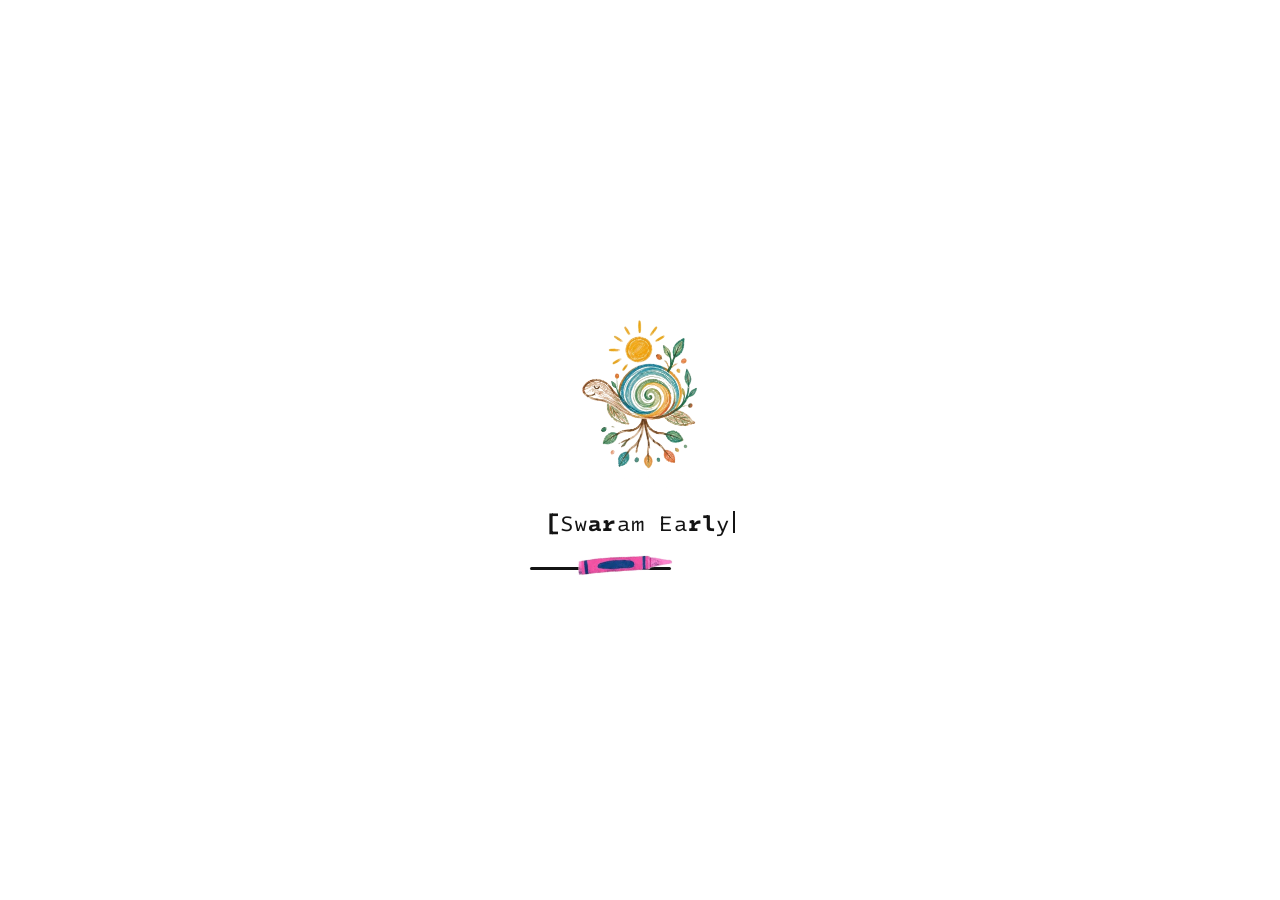
<file: v2/index.sketchbook.html>
<!doctype html>
<html lang="en">
<head>
<meta charset="utf-8">
<meta name="viewport" content="width=device-width, initial-scale=1">
<title>Swaram Early Years · Preschool in Bangalore</title>
<meta name="description" content="Swaram Early Years is a preschool in Bangalore for children aged 2 to 5, where every child discovers their own voice.">
<link rel="preconnect" href="https://fonts.googleapis.com">
<link rel="preconnect" href="https://fonts.gstatic.com" crossorigin>
<link rel="stylesheet" href="https://fonts.googleapis.com/css2?family=Inter:wght@400;500;600;700&family=Intel+One+Mono:wght@400;700&family=JetBrains+Mono:wght@100..800&family=La+Belle+Aurore&display=swap">
<link rel="stylesheet" href="styles.css?v=8">
</head>
<body class="is-loading entry">

<!-- Preloader -->
<div class="loader" id="loader" aria-hidden="true">
  <div class="loader-in">
    <img class="loader-logo" src="img/swaram-mark.webp" alt="">
    <p class="loader-word" data-type="[Swaram Early Years]"></p>
    <div class="loader-bar"><span></span><img src="img/crayon-1.webp" alt=""></div>
  </div>
</div>

<!-- 00 Entry page: the sticker sketchbook -->
<!-- Top bar -->
<header class="nav show" id="nav">
  <div class="nav-left">
    <a class="nav-logo" href="index.html" aria-label="Back to the Swaram sketchbook"><img src="img/swaram-mark.webp" alt=""></a>
    <a class="brand nav-brand" href="index.html" id="brand">[Swaram Early Years]</a>
  </div>
  <nav aria-label="Main">
    <a href="home.html#day">Day<img src="img/crayon-1.webp" alt=""></a>
    <a href="home.html#programs">Programs<img src="img/crayon-2.webp" alt=""></a>
    <a href="home.html#teachers">Teachers<img src="img/crayon-3.webp" alt=""></a>
    <a href="home.html#visit">Visit<img src="img/crayon-4.webp" alt=""></a>
  </nav>
</header>

<section class="cover plain" id="cover" aria-label="Swaram Early Years">
  <div class="stage">
  <div class="book">
    <img class="book-img" src="img/girl-book-sky.webp" alt="A girl peeking over a big green sketchbook, with a sticky note that says Swaram Early Years" width="1355" height="743">
    <!-- left page -->
    <a class="bk" href="home.html#day" style="--x:12.8%; --y:33.9%; --w:18.4%; --r:-5deg"><img src="img/label-day.webp" alt="A day at Swaram"></a>
    <a class="bk hand" href="home.html#story" style="--x:32.3%; --y:32.6%; --w:13.3%; --r:4deg"><img src="img/hand-seed.webp" alt=""><span>Our story</span></a>
    <a class="bk" href="home.html#what" style="--x:13.4%; --y:51.3%; --w:10.8%; --r:6deg"><img src="img/label-what.webp" alt="What we grow"></a>
    <a class="bk" href="home.html#highlights" style="--x:25.5%; --y:52.8%; --w:9.9%; --r:-5deg"><img src="img/label-highlights.webp" alt="Highlights, beyond the classroom"></a>
    <a class="bk" href="home.html#teachers" style="--x:36.0%; --y:57.8%; --w:12.2%; --r:3deg"><img src="img/label-teachers.webp" alt="Teachers"></a>
    <!-- right page -->
    <a class="bk" href="home.html#programs" style="--x:57.3%; --y:36.0%; --w:16.4%; --r:-3deg"><img src="img/label-programs.webp" alt="Our programs"></a>
    <a class="bk hand" href="home.html#visit" style="--x:76.6%; --y:31.0%; --w:14.2%; --r:-6deg"><img src="img/hand-pencil.webp" alt=""><span>Book a visit</span></a>
    <a class="bk" href="home.html#lookme" style="--x:58.1%; --y:52.8%; --w:13.6%; --r:-4deg"><img src="img/label-lookme.webp" alt="Look at me"></a>
    <a class="bk" href="home.html#founder" style="--x:75.1%; --y:57.1%; --w:11.6%; --r:7deg"><img src="img/label-founder.webp" alt="Founder's note"></a>
  </div>
    <a class="cta visit-cta" href="home.html">Visit the website <span aria-hidden="true">→</span></a>
    <p class="cover-cue">(or tap a sticker on her sketchbook)</p>
  </div>
</section>


<script>
  // links from the sketchbook into the site carry a one-time pass (see home.html); reloads start here again
  try { history.scrollRestoration = "manual"; } catch (e) {}
  document.addEventListener("click", function (e) { var a = e.target.closest && e.target.closest('a[href^="home.html"]'); if (a) { try { sessionStorage.setItem("swaram-pass", "1"); } catch (err) {} } }, true);
</script>
<script src="app.js?v=4"></script>
</body>
</html>
</file>
<file: v2/styles.css>
:root {
  --ink: #141414;
  --soft: #5b5b5b;
  --red: #FF1A1A;
  --paper: #ffffff;
  --navy: #1F3A8A;
  --sans: "Inter", system-ui, sans-serif;
  --mono: "Intel One Mono", ui-monospace, monospace;
  --script: "La Belle Aurore", cursive;
  --spring: cubic-bezier(.34, 1.56, .64, 1);
  --ease: cubic-bezier(.22, 1, .36, 1);
}
* { box-sizing: border-box; }
html { scroll-behavior: smooth; overflow-x: hidden; overflow-x: clip; }
body { margin: 0; background: var(--paper); color: var(--ink); font: 400 15px/1.6 var(--sans); overflow-x: hidden; -webkit-font-smoothing: antialiased; }
img { display: block; max-width: 100%; }
a { color: inherit; }
body.is-loading { overflow: hidden; }

/* ---------- Preloader ---------- */
.loader { position: fixed; inset: 0; z-index: 100; background: #fff; display: grid; place-items: center; transition: transform 1s var(--ease) .1s, opacity .4s .9s; }
.loader.done { transform: translateY(-100%); opacity: 0; pointer-events: none; }
.loader-in { display: grid; justify-items: center; gap: 18px; }
.loader-logo { width: 120px; animation: logoIn 1.1s var(--spring) both, wob 1.6s ease-in-out 1.1s infinite alternate; }
.loader-word { margin: 0; font: 400 22px var(--mono); min-height: 1.4em; letter-spacing: .01em; }
.loader-word b { font-weight: 700; }
.loader-word::after { content: ""; display: inline-block; width: 2px; height: 1em; background: var(--ink); margin-left: 2px; vertical-align: -2px; animation: blink .7s steps(1) infinite; }
.loader-bar { position: relative; width: 220px; height: 26px; }
.loader-bar span { position: absolute; left: 0; top: 12px; height: 3px; width: var(--p, 0%); background: var(--ink); border-radius: 3px; transition: width .2s linear; }
.loader-bar img { position: absolute; top: 0; left: calc(var(--p, 0%) - 92px); width: 96px; transform: translateX(-2px) rotate(-4deg); transition: left .2s linear; }
@keyframes logoIn { from { transform: scale(0) rotate(-120deg); } to { transform: none; } }
@keyframes wob { from { transform: rotate(-6deg); } to { transform: rotate(6deg); } }
@keyframes blink { 50% { opacity: 0; } }

/* ---------- Sticky nav ---------- */
.nav { position: fixed; top: 0; left: 0; right: 0; z-index: 50; display: flex; justify-content: space-between; align-items: center; padding: 10px 28px; transform: translateY(-110%); transition: transform .6s var(--ease), background .3s; }
.nav.show { transform: none; background: rgba(255,255,255,.82); backdrop-filter: blur(10px); -webkit-backdrop-filter: blur(10px); }
.nav-logo img { width: 54px; transition: transform .5s var(--spring); }
.nav-logo:hover img { transform: rotate(-14deg) scale(1.08); }
.nav nav { display: flex; gap: 36px; }
.nav nav a { position: relative; text-decoration: none; font: 600 13px var(--sans); text-transform: uppercase; letter-spacing: .02em; padding: 8px 0; }
.nav nav a img { position: absolute; left: 50%; top: calc(100% - 2px); width: 130%; min-width: 64px; max-width: none; transform: translate(-50%, -50%) scaleX(0) rotate(-3deg); transform-origin: left center; opacity: 0; transition: transform .45s var(--ease), opacity .2s; }
.nav nav a:hover img, .nav nav a.on img { transform: translate(-50%, -50%) scaleX(1) rotate(-3deg); opacity: 1; }

/* ---------- Entry page: the sticker sketchbook ---------- */
.cover { position: relative; height: 100vh; height: 100svh; min-height: 520px; overflow: hidden; overflow: clip; display: grid; place-items: center; }
.brand { position: absolute; z-index: 6; left: 32px; top: 22px; font: 400 30px var(--mono); color: #3D5A1E; text-decoration: none; letter-spacing: -.01em; white-space: nowrap; }
.brand .l { display: inline-block; white-space: pre; }
.brand .l.b { font-weight: 700; }
.brand.wave .l { animation: hop .6s var(--spring) both; animation-delay: calc(var(--i) * 40ms); }
@keyframes hop { 40% { transform: translateY(-7px) rotate(-6deg); color: var(--red); } }
.book { position: relative; width: min(112vw, calc((100svh - 20px) * 1.78)); }
.book-img { width: 100%; height: auto; user-select: none; -webkit-user-drag: none; pointer-events: none; }
.bk { position: absolute; z-index: 3; left: var(--x); top: var(--y); width: var(--w); text-decoration: none; text-align: center; transform: rotate(var(--r)); }
.bk img { width: 100%; filter: drop-shadow(0 5px 6px rgba(0,0,0,.22)); transition: filter .3s; -webkit-user-drag: none; }
.bk.hand span { display: block; margin-top: -12%; font: 600 clamp(9px, .8vw, 13px) var(--sans); color: #fff; text-shadow: 0 1px 3px rgba(0,0,0,.4); }
.bk:hover img, .bk:focus-visible img { filter: drop-shadow(0 14px 14px rgba(0,0,0,.28)); }
.bk:focus-visible { outline: none; }
/* stickers stick on one by one, lift on hover, peel off on click */
.cover .bk { opacity: 0; transform: rotate(calc(var(--r) - 30deg)) scale(1.8); }
.cover.ready .bk { opacity: 1; transform: rotate(var(--r)); transition: transform .7s var(--spring), opacity .25s; transition-delay: calc(var(--i) * 110ms); }
.cover.ready .bk:hover, .cover.ready .bk:focus-visible { transform: rotate(calc(var(--r) * -1.6)) scale(1.12) translateY(-4%); transition: transform .45s var(--spring); z-index: 5; }
.cover.ready .bk.peel { animation: peel .5s ease-in forwards; }
@keyframes peel { 40% { transform: rotate(calc(var(--r) - 18deg)) scale(1.2) translateY(-12%); } 100% { transform: rotate(calc(var(--r) + 30deg)) scale(.6) translateY(-80%); opacity: 0; } }
.cover-cue { position: absolute; bottom: 18px; left: 50%; transform: translateX(-50%); font: 500 13px var(--sans); color: #8a8a8a; text-decoration: none; white-space: nowrap; }
.cover-cue span { display: inline-block; animation: bob 1.4s ease-in-out infinite; }
@keyframes bob { 50% { transform: translateY(4px); } }

/* ---------- Hero with video ---------- */
.hero { position: relative; padding: clamp(80px, 9vw, 130px) 0 clamp(60px, 8vw, 110px); }
.hero-grid { display: grid; grid-template-columns: .9fr 1.1fr; gap: 56px; align-items: center; }
.hero-line .script { font-size: clamp(30px, 3.4vw, 46px); color: var(--red); margin: 0; }
.hero-line h1 { font: 600 clamp(32px, 4.2vw, 56px)/1.06 var(--sans); letter-spacing: -.03em; margin: 8px 0 16px; }
.hero-sub { color: var(--soft); font-size: 16px; margin: 0 0 26px; max-width: 460px; }
.cta { display: inline-block; font: 600 15px var(--sans); background: var(--ink); color: #fff; text-decoration: none; border-radius: 99px; padding: 13px 26px; }
.cta.in:hover { transform: rotate(-3deg) scale(1.05); }
.video-frame { position: relative; margin: 0; aspect-ratio: 16 / 10; border-radius: 22px; overflow: hidden; background: #F6F1E6; border: 10px solid #fff; box-shadow: 0 0 0 3px var(--navy), 0 24px 40px rgba(20,30,60,.16); }
.hero-video { position: absolute; inset: 0; width: 100%; height: 100%; object-fit: cover; }
.hero-video:not([src]) { display: none; }
.video-empty { position: absolute; inset: 0; display: grid; place-content: center; justify-items: center; gap: 6px; background: repeating-linear-gradient(-45deg, #F6F1E6 0 18px, #F1EADB 18px 36px); }
.hero-video[src] + .video-empty { display: none; }
.video-empty .play { display: grid; place-items: center; width: 74px; height: 74px; border-radius: 50%; background: var(--red); color: #fff; font-size: 26px; padding-left: 5px; box-shadow: 0 10px 22px rgba(255,26,26,.3); animation: pulse 2s ease-in-out infinite; }
.video-empty .script { font-size: 28px; color: var(--ink); margin: 0; }
@keyframes pulse { 50% { transform: scale(1.08); } }
.sound { position: absolute; right: 14px; bottom: 14px; width: 42px; height: 42px; border-radius: 50%; border: 0; background: rgba(255,255,255,.9); font-size: 18px; cursor: pointer; }

/* ---------- Sections ---------- */
.sec { position: relative; padding: clamp(80px, 11vw, 150px) 0; overflow: hidden; }
.wrap { position: relative; z-index: 2; width: min(1120px, calc(100% - 48px)); margin: 0 auto; }
.center { text-align: center; }
.wash { position: absolute; z-index: 0; top: var(--top); left: var(--left); width: min(1100px, 95vw); max-width: none; opacity: .55; transform: rotate(var(--rot)) translateY(var(--py, 0px)); pointer-events: none; mix-blend-mode: multiply; -webkit-mask-image: radial-gradient(ellipse 50% 50% at 50% 50%, #000 40%, transparent 72%); mask-image: radial-gradient(ellipse 50% 50% at 50% 50%, #000 40%, transparent 72%); }
.script { font-family: var(--script); font-weight: 400; line-height: 1.15; }
.red { color: var(--red); }
.script.big { font-size: clamp(38px, 5.4vw, 72px); color: var(--red); margin: 18px 0 40px; }
.script.mid { font-size: clamp(28px, 3vw, 40px); margin: 0; }
.script.huge { font-size: clamp(44px, 7vw, 104px); color: var(--red); margin: 0 0 28px; line-height: 1.05; }
.headline { font: 600 clamp(28px, 4vw, 50px)/1.08 var(--sans); letter-spacing: -.03em; margin: 18px 0 48px; max-width: 820px; }
.center .headline { margin-left: auto; margin-right: auto; }
.lead { font-size: 18px; color: var(--soft); max-width: 460px; }
.hint { color: #9a9a9a; font-size: 13px; margin: 4px 0 70px; }

/* Label stickers */
.label { width: var(--w); transform: rotate(var(--r)); filter: drop-shadow(0 6px 10px rgba(0,0,0,.14)); }
.center .label { margin: 0 auto; }

/* Columns (like an about page) */
.cols4, .cols5 { display: grid; gap: 36px 32px; }
.cols4 { grid-template-columns: repeat(4, 1fr); }
.cols5 { grid-template-columns: repeat(5, 1fr); }
.col .script { font-size: 26px; margin: 0 0 8px; }
.col h3 { font: 700 15px/1.3 var(--sans); font-style: italic; margin: 0 0 6px; }
.col p { margin: 0; color: #333; }
.col ul { list-style: none; margin: 0; padding: 0; }
.col li { line-height: 1.55; }
.col li:last-child { color: #a5a5a5; }

/* Dear Parents */
.about { display: grid; grid-template-columns: 1.1fr .9fr; gap: 60px; align-items: center; }
.about .script.big { margin-top: 0; margin-bottom: 18px; }
.lines p { font-size: 16.5px; line-height: 1.55; margin: 0 0 14px; max-width: 520px; }
.frame { position: relative; margin: 0; aspect-ratio: 400/460; width: min(440px, 100%); justify-self: center; transform: rotate(var(--r)); }
.scallop { position: absolute; inset: 0; width: 100%; height: 100%; overflow: visible; }
.scallop path, .scallop rect { fill: none; stroke: var(--navy); stroke-width: 6; stroke-linejoin: round; }
.scallop rect { stroke-width: 5; }
.scallop rect + rect { stroke-width: 3; }
.frame blockquote { position: absolute; inset: 22% 22%; margin: 0; display: grid; place-items: center; text-align: center; font-size: clamp(26px, 2.6vw, 36px); color: var(--red); }

/* VOICE */
.voice { display: flex; justify-content: center; flex-wrap: wrap; gap: clamp(10px, 2.4vw, 34px); margin-top: 10px; }
.v { display: grid; justify-items: center; gap: 10px; transform: rotate(var(--r)); touch-action: none; cursor: grab; user-select: none; }
.v b { display: grid; place-items: center; width: clamp(84px, 11vw, 140px); aspect-ratio: 1; border-radius: 30%; background: var(--c); color: #fff; font: 800 clamp(52px, 7vw, 92px)/1 var(--sans); border: 6px solid #fff; box-shadow: 0 8px 18px rgba(0,0,0,.16), inset 0 -6px 0 rgba(0,0,0,.12); transition: transform .45s var(--spring); }
.v:hover b { transform: translateY(-8px) rotate(-6deg) scale(1.06); }
.v span { font: 600 13px var(--sans); color: var(--soft); }
.v.dragging { cursor: grabbing; z-index: 5; }
.v.dragging b { box-shadow: 0 22px 30px rgba(0,0,0,.22); }

/* Highlights */
.hl { display: grid; grid-template-columns: 220px 1fr; gap: 56px; align-items: start; }
.hl-note { margin-top: 14px; }
.hl .headline { margin-top: 0; }

/* Programs: sketchbook pages */
.pages { display: grid; grid-template-columns: repeat(4, 1fr); gap: 26px; }
.page { position: relative; background: #FFFDF6; border: 1px solid #ece6d6; border-radius: 4px; padding: 34px 22px 26px; min-height: 280px; transform: rotate(var(--r)); box-shadow: 0 10px 24px rgba(40,30,10,.08); transition: transform .5s var(--spring), box-shadow .3s; background-image: repeating-linear-gradient(transparent 0 27px, #e9eef7 27px 28px); }
.page::before { content: ""; position: absolute; top: -12px; left: 50%; width: 86px; height: 26px; transform: translateX(-50%) rotate(-4deg); background: var(--tape); opacity: .75; border-radius: 2px; }
.page:hover { transform: rotate(0) translateY(-10px) scale(1.03); box-shadow: 0 22px 36px rgba(40,30,10,.14); }
.page .age { font: 400 13px var(--mono); margin: 0; color: var(--soft); }
.page h3 { font-size: 40px; margin: 4px 0 10px; }
.page p { margin: 0; }

/* Teachers */
.teach { display: grid; grid-template-columns: 1.2fr .8fr; gap: 50px; align-items: center; }
.teach .headline { margin-bottom: 16px; }
.facts { display: grid; gap: 26px; }
.fact { display: grid; }
.fact b { font-size: clamp(64px, 8vw, 110px); line-height: 1; }
.fact span { font-weight: 600; color: var(--soft); }

/* Founder */
.note { columns: 2 320px; column-gap: 48px; }
.note p { margin: 0 0 14px; break-inside: avoid; color: #2a2a2a; }
.sign { margin-top: 26px; display: grid; gap: 2px; }
.sign .script { font-size: 34px; }
.sign small { color: var(--soft); }

/* Look at me */
.lookme .label { margin-bottom: 30px; }
.eyes { display: flex; justify-content: center; gap: clamp(14px, 3vw, 40px); margin: 0 auto 10px; }
.eye { position: relative; width: clamp(110px, 16vw, 200px); aspect-ratio: 1; border-radius: 50%; background: #fff; border: 5px solid var(--ink); box-shadow: inset -10px -12px 0 rgba(0,0,0,.05); overflow: hidden; }
.eye i { position: absolute; left: 50%; top: 50%; width: 42%; aspect-ratio: 1; border-radius: 50%; background: radial-gradient(circle at 34% 30%, #fff 0 12%, transparent 13%), #2a1a10; transform: translate(calc(-50% + var(--ex, 0px)), calc(-50% + var(--ey, 0px))); transition: transform .12s linear; }
.eye::after { content: ""; position: absolute; inset: 0; background: #F4C9A0; border-bottom: 5px solid var(--ink); transform: translateY(-105%); }
.eyes.blink .eye::after { animation: lid .24s ease-in-out; }
@keyframes lid { 0%, 100% { transform: translateY(-105%); } 50% { transform: none; } }
.lookme h2 { margin-top: 26px; }
.tilt-btn { font: 600 14px var(--sans); border: 2px solid var(--ink); background: #fff; border-radius: 99px; padding: 10px 20px; }

/* Visit */
.visit-grid { display: grid; grid-template-columns: 300px 1fr; gap: 64px; align-items: center; }
.postbox { width: 100%; max-width: 300px; transform: rotate(var(--r)); }
.visit-copy > p { margin: 0 0 8px; }
.kv i { font-style: normal; font-size: 24px; margin-right: 6px; }
.form-card { margin-top: 26px; }
.wform:empty::before { content: "The enquiry form loads on the live site."; color: #a0a0a0; font-size: 13px; }

/* Form fields (from enquiry.js) */
.wform form { display: grid; gap: 14px; }
.wform .grid { display: grid; grid-template-columns: 1fr 1fr; gap: 14px; }
.wform .field.wide { grid-column: 1 / -1; }
.wform label { display: block; font: 600 12px var(--sans); text-transform: uppercase; letter-spacing: .04em; margin-bottom: 4px; }
.wform input, .wform select, .wform textarea { width: 100%; font: 15px var(--sans); padding: 11px 12px; border: 1.5px solid #222; border-radius: 10px; background: #fff; }
.wform button { justify-self: start; font: 600 15px var(--sans); background: var(--ink); color: #fff; border: 0; border-radius: 99px; padding: 13px 26px; cursor: pointer; }
.sr { position: absolute; width: 1px; height: 1px; overflow: hidden; clip: rect(0 0 0 0); }

/* Footer */
.foot { text-align: center; padding: 50px 20px 60px; border-top: 1px dashed #ddd; color: var(--soft); font-size: 13px; }
.foot p { margin: 4px 0; }
.brand.small { position: static; font-size: 20px; display: inline-block; }
.dim { color: #aaa; }

/* ---------- Animations ---------- */
.words .w { display: inline-block; overflow: hidden; vertical-align: top; padding-bottom: .08em; }
.words .w > span { display: inline-block; transform: translateY(105%); transition: transform .9s var(--ease); transition-delay: calc(var(--i) * 45ms); }
.words.in .w > span { transform: none; }
.reveal-write { clip-path: inset(-20% 100% -20% -2%); transition: clip-path 1.5s cubic-bezier(.55,.1,.3,1); }
.reveal-write.in { clip-path: inset(-20% -6% -20% -2%); }
.fade { opacity: 0; transform: translateY(26px) rotate(var(--r, 0deg)); transition: opacity .8s, transform .9s var(--ease); transition-delay: calc(var(--i, 0) * 90ms); }
.fade.in { opacity: 1; transform: rotate(var(--r, 0deg)); }
.pop { opacity: 0; transform: scale(.3) rotate(calc(var(--r, 0deg) - 40deg)); transition: opacity .3s, transform 1s var(--spring); }
.pop.in { opacity: 1; transform: rotate(var(--r, 0deg)); }
.page.fade.in:hover { transform: rotate(0) translateY(-10px) scale(1.03); }

/* ---------- Mobile ---------- */
@media (max-width: 900px) {
  .cols5 { grid-template-columns: repeat(3, 1fr); }
  .pages { grid-template-columns: 1fr 1fr; }
  .hl { grid-template-columns: 1fr; gap: 20px; }
}
@media (max-width: 720px) {
  .brand { font-size: 21px; left: 50%; top: 22px; transform: translateX(-50%); }
  .cover { display: flex; justify-content: center; align-items: center; }
  .book { width: 166vw; flex: none; margin-left: -9vw; }
  .nav nav a { font-size: 11px; }
  .bk.hand span { font-size: 10px; }
  .hero-grid { grid-template-columns: 1fr; gap: 36px; }
  .wrap { width: calc(100% - 32px); }
  .cols4 { grid-template-columns: 1fr 1fr; }
  .cols5 { grid-template-columns: 1fr 1fr; }
  .about, .teach, .visit-grid { grid-template-columns: 1fr; gap: 36px; }
  .postbox { max-width: 180px; margin: 0 auto; }
  .pages { grid-template-columns: 1fr; }
  .nav { padding: 8px 14px; }
  .nav nav { gap: 13px; }
  .nav-logo img { width: 44px; }
  .wform .grid { grid-template-columns: 1fr; }
  .label { max-width: 70vw; }
}
@media (prefers-reduced-motion: reduce) {
  *, *::before, *::after { animation: none !important; transition: none !important; }
  .words .w > span, .fade, .pop { transform: none; opacity: 1; }
  .reveal-write { clip-path: none; }
}

/* ===== v2: animated logo (weights morph letter by letter) ===== */
.brand { font-family: "JetBrains Mono", var(--mono); font-weight: 400; }
.brand .l { display: inline-block; white-space: pre; font-weight: var(--wt, 400); transition: font-weight .55s cubic-bezier(.45,0,.25,1), margin .55s cubic-bezier(.45,0,.25,1); }
.brand .gap { display: inline-block; width: var(--gw, .6ch); transition: width .55s cubic-bezier(.45,0,.25,1); }

/* ===== v2: entry page ===== */
.entry .cover { height: 100vh; height: 100svh; }
.entry .book { width: min(66vw, calc((100svh - 110px) * 1.78)); }
.ring { position: absolute; inset: 0; z-index: 4; pointer-events: none; }
.rg { position: absolute; top: var(--t); left: var(--l, auto); right: var(--rt, auto); width: var(--w); text-align: center; text-decoration: none; pointer-events: auto; opacity: 0; transform: rotate(calc(var(--r) + 30deg)) scale(.3); }
.rg img { width: 100%; filter: drop-shadow(0 6px 8px rgba(0,0,0,.16)); transition: filter .3s; -webkit-user-drag: none; animation: float 4.5s ease-in-out infinite alternate; animation-delay: calc(var(--i) * -0.7s); }
.rg.hand span { display: block; margin-top: -10%; font: 600 12px var(--sans); color: var(--ink); }
.cover.ready .rg { opacity: 1; transform: rotate(var(--r)); transition: transform .8s var(--spring), opacity .3s; transition-delay: calc(.9s + var(--i) * 90ms); }
.cover.ready .rg:hover, .cover.ready .rg:focus-visible { transform: rotate(calc(var(--r) * -1.4)) scale(1.14); transition: transform .45s var(--spring); outline: none; z-index: 6; }
.rg:hover img { filter: drop-shadow(0 14px 16px rgba(0,0,0,.24)); }
.cover.ready .rg.peel { animation: peel .5s ease-in forwards; }
@keyframes float { from { transform: translateY(-5px) rotate(-1.5deg); } to { transform: translateY(5px) rotate(1.5deg); } }
.entry .cover-cue { top: 28px; bottom: auto; margin: 0; }
.leave { position: fixed; inset: 0; z-index: 90; background: #fff; opacity: 0; pointer-events: none; transition: opacity .45s ease; }
.leave.on { opacity: 1; }

/* ===== v2: main page ===== */
.home .nav { background: rgba(255,255,255,.86); backdrop-filter: blur(10px); -webkit-backdrop-filter: blur(10px); }
.nav-left { display: flex; align-items: center; gap: 12px; }
.nav-brand { position: static; font-size: 20px; }
.home .hero { padding-top: clamp(120px, 12vw, 160px); }
.page-in { position: fixed; inset: 0; z-index: 90; background: #fff; pointer-events: none; animation: pageIn .7s ease .05s forwards; }
@keyframes pageIn { to { opacity: 0; visibility: hidden; } }

@media (max-width: 720px) {
  .entry .cover { height: auto; min-height: 100svh; display: flex; flex-direction: column; justify-content: flex-start; padding: 70px 0 28px; }
  .entry .book { width: 166vw; margin-left: -9vw; }
  .entry .cover-cue { position: static; transform: none; order: 3; margin-top: 14px; }
  .ring { position: static; display: flex; flex-wrap: wrap; justify-content: center; align-items: center; gap: 10px 14px; padding: 8px 14px 0; order: 2; }
  .rg { position: static; width: calc(var(--w) * .8); }
  .nav-brand { font-size: 14px; }
  .nav-logo img { width: 38px; }
  .nav { flex-wrap: wrap; row-gap: 4px; }
  .home .hero { padding-top: 120px; }
}
@media (prefers-reduced-motion: reduce) { .rg { opacity: 1; transform: rotate(var(--r)); } .page-in { display: none; } }

/* ===== v3: living meadow entry page ===== */
.entry { background: #0f2c5a; }
.meadow { position: relative; height: 100vh; height: 100svh; min-height: 560px; overflow: hidden; display: block; background: linear-gradient(#0c2652, #2f5f9c 70%, #6f9fd0); }
.sky-cv, .grass-cv { position: absolute; inset: 0; width: 100%; height: 100%; display: block; pointer-events: none; }
.grass-cv.front { z-index: 5; }
.meadow .brand { z-index: 8; color: #fff; text-shadow: 0 2px 14px rgba(0,20,60,.45); }
.mini-nav { position: absolute; z-index: 8; top: 22px; right: 26px; display: flex; gap: 4px; padding: 5px; border-radius: 99px; background: rgba(255,255,255,.14); border: 1px solid rgba(255,255,255,.28); backdrop-filter: blur(10px); -webkit-backdrop-filter: blur(10px); }
.mini-nav a { font: 600 12px var(--sans); text-transform: uppercase; letter-spacing: .04em; color: #fff; text-decoration: none; padding: 8px 14px; border-radius: 99px; transition: background .25s, color .25s; }
.mini-nav a:hover, .mini-nav a:focus-visible { background: #fff; color: #0f2c5a; outline: none; }
.stage { position: absolute; z-index: 4; left: 50%; bottom: 27%; transform: translateX(-50%); width: min(60vw, calc((73svh - 110px) * 1.82)); }
.meadow .book { width: 100%; margin: 0; }
.meadow .book-img { filter: drop-shadow(0 18px 24px rgba(0,25,40,.35)); }
.meadow .stage .book { animation: breathe 6s ease-in-out infinite; transform-origin: 50% 100%; }
@keyframes breathe { 50% { transform: translateY(-3px) scale(1.004); } }
.visit-cta { position: absolute; left: 50%; top: calc(100% + 22px); transform: translateX(-50%); z-index: 6; white-space: nowrap; display: inline-flex; align-items: center; gap: 10px; font: 700 16px var(--sans); color: #12305e; background: #fff; text-decoration: none; padding: 15px 28px; border-radius: 99px; box-shadow: 0 10px 30px rgba(5,20,50,.35), inset 0 -3px 0 rgba(18,48,94,.12); opacity: 0; transition: transform .45s var(--spring), box-shadow .3s, opacity .6s 1.3s; }
.cover.ready .visit-cta { opacity: 1; }
.visit-cta span { transition: transform .35s var(--spring); }
.visit-cta:hover { transform: translateX(-50%) translateY(-3px) scale(1.05) rotate(-1.5deg); box-shadow: 0 16px 36px rgba(5,20,50,.45); }
.visit-cta:hover span { transform: translateX(5px); }
.meadow .cover-cue { position: absolute; top: calc(100% + 88px); bottom: auto; left: 50%; transform: translateX(-50%); color: rgba(255,255,255,.85); z-index: 6; margin: 0; text-shadow: 0 1px 6px rgba(0,0,0,.4); }
.meadow .bk.hand span { color: #fff; }

@media (max-width: 720px) {
  .meadow { height: 100svh; min-height: 600px; padding: 0; display: block; }
  .meadow .brand { left: 16px; top: 16px; transform: none; font-size: 17px; }
  .mini-nav { top: 54px; left: 50%; right: auto; transform: translateX(-50%); }
  .mini-nav a { font-size: 10.5px; padding: 7px 10px; }
  .stage { width: 104vw; bottom: 34%; }
  .meadow .book { margin-left: 0; width: 100%; }
  .visit-cta { font-size: 15px; padding: 13px 22px; top: calc(100% + 18px); }
  .meadow .cover-cue { top: calc(100% + 76px); position: absolute; order: initial; }
}

/* ===== v4: plain white entry page, same navbar as the site, bigger girl ===== */
.entry { background: #fff; }
.entry .nav { background: rgba(255,255,255,.86); backdrop-filter: blur(10px); -webkit-backdrop-filter: blur(10px); }
.plain { position: relative; height: 100vh; height: 100svh; min-height: 560px; overflow: hidden; display: flex; flex-direction: column; align-items: center; justify-content: center; padding-top: 70px; background: #fff; }
.plain .stage { position: relative; left: auto; bottom: auto; transform: none; width: min(88vw, calc((100svh - 230px) * 1.82)); }
.plain .book { width: 100%; margin: 0; }
.plain .book-img { filter: none; -webkit-mask-image: linear-gradient(90deg, transparent 0, #000 7%, #000 95.5%, transparent 100%); mask-image: linear-gradient(90deg, transparent 0, #000 7%, #000 95.5%, transparent 100%); }
.plain .bk.hand span { color: #fff; }
.plain .visit-cta { position: relative; left: auto; top: auto; transform: none; display: inline-flex; align-items: center; gap: 10px; margin: 18px auto 0; color: #fff; background: var(--ink); box-shadow: none; padding: 14px 28px; font: 600 15px var(--sans); }
.plain .stage { display: flex; flex-direction: column; align-items: center; }
.plain .visit-cta:hover { transform: rotate(-3deg) scale(1.05); box-shadow: none; }
.plain .cover-cue { position: static; transform: none; margin: 10px 0 0; color: #8a8a8a; text-shadow: none; font: 500 13px var(--sans); }
@media (max-width: 720px) {
  .plain { padding-top: 96px; justify-content: center; }
  .plain .stage { width: 108vw; margin-top: -6vh; align-self: flex-start; margin-left: -4vw; }
  .plain .book { margin-left: 0; }
}

.nav-brand { transform: none !important; left: auto !important; top: auto !important; }

/* ===== v5: painted cloud sky behind the entry page ===== */
.entry, .plain { background: #7fb3e6; }
.plain { isolation: isolate; }
.plain::before { content: ""; position: absolute; inset: -4%; z-index: -1; background: url("img/sky-bg.webp") center / cover no-repeat; animation: skyDrift 40s ease-in-out infinite alternate; }
@keyframes skyDrift { from { transform: scale(1.04) translateX(-1.5%); } to { transform: scale(1.1) translateX(1.5%); } }
.plain .book-img { -webkit-mask-image: none; mask-image: none; filter: drop-shadow(0 22px 22px rgba(30, 60, 120, .28)); }
.plain .cover-cue { color: #1f3f73; font-weight: 600; }
.entry .nav { background: rgba(255,255,255,.72); }
@media (prefers-reduced-motion: reduce) { .plain::before { animation: none; } }
@media (max-width: 720px) {
  .entry .plain { height: 100svh; min-height: 600px; justify-content: center; padding: 90px 0 30px; }
  .entry .plain .stage { margin-top: 0; }
  .plain::before { background-size: 240% auto; background-repeat: repeat; background-position: center top; }
}
.entry .nav, .entry .nav.show { background: transparent; backdrop-filter: none; -webkit-backdrop-filter: none; box-shadow: none; border: 0; }

/* ===== Swaram turtle logo ===== */
.nav-logo img { width: auto; height: 74px; }
.nav-logo:hover img { transform: rotate(-8deg) scale(1.08); }
.loader-logo { width: auto; height: 170px; animation: logoIn 1.1s var(--spring) both, wob 2.2s ease-in-out 1.1s infinite alternate; }
@keyframes wob { from { transform: rotate(-4deg); } to { transform: rotate(4deg); } }
@media (max-width: 720px) { .nav-logo img { height: 52px; width: auto; } }

/* ===== v6: full-screen video hero ===== */
.home .hero.hero-full { position: relative; height: 100vh; height: 100svh; min-height: 560px; padding: 0; display: flex; align-items: flex-end; overflow: hidden; background: #1d2b3a; color: #fff; }
.hero-full .hero-video { position: absolute; inset: 0; width: 100%; height: 100%; object-fit: cover; }
.hero-full .video-empty { position: absolute; inset: 0; display: grid; place-content: center; justify-items: center; gap: 10px; background: radial-gradient(120% 90% at 70% 30%, #3d5f86 0%, #22384f 55%, #16222f 100%); }
.hero-full .video-empty p { margin: 0; font: 500 13px var(--sans); letter-spacing: .08em; text-transform: uppercase; color: rgba(255,255,255,.55); }
.hero-full .video-empty .play { width: 64px; height: 64px; font-size: 22px; background: rgba(255,255,255,.14); border: 1px solid rgba(255,255,255,.35); box-shadow: none; transform: translateY(-60px); animation: none; }
.hero-full .video-empty p { transform: translateY(-60px); }
.hero-shade { position: absolute; inset: 0; background: linear-gradient(180deg, rgba(10,18,28,.35) 0%, rgba(10,18,28,0) 30%, rgba(10,18,28,.15) 55%, rgba(10,18,28,.72) 100%); pointer-events: none; }
.hero-copy { position: relative; z-index: 2; padding-bottom: clamp(56px, 9vh, 96px); }
.hero-copy .script { font-size: clamp(30px, 3.4vw, 46px); color: #FFD8D2; margin: 0; }
.hero-copy h1 { font: 600 clamp(36px, 5.6vw, 78px)/1.02 var(--sans); letter-spacing: -.035em; margin: 6px 0 16px; max-width: 900px; color: #fff; }
.hero-copy .hero-sub { color: rgba(255,255,255,.86); font-size: clamp(15px, 1.3vw, 18px); max-width: 560px; margin: 0 0 26px; }
.hero-actions { display: flex; align-items: center; gap: 14px; }
.cta.light { background: #fff; color: var(--ink); }
.hero-full .sound { position: static; width: auto; height: auto; padding: 12px 18px; border-radius: 99px; border: 1px solid rgba(255,255,255,.5); background: rgba(255,255,255,.12); color: #fff; font: 600 14px var(--sans); }
.scroll-cue { position: absolute; z-index: 2; right: clamp(20px, 4vw, 48px); bottom: clamp(56px, 9vh, 96px); width: 26px; height: 42px; border: 2px solid rgba(255,255,255,.7); border-radius: 14px; }
.scroll-cue span { position: absolute; left: 50%; top: 8px; width: 4px; height: 8px; margin-left: -2px; border-radius: 2px; background: #fff; animation: cue 1.6s ease-in-out infinite; }
@keyframes cue { 60% { transform: translateY(12px); opacity: 0; } 100% { opacity: 0; } }
/* the nav floats over the video at the top, and turns white once you scroll */
.home .nav { background: transparent; backdrop-filter: none; -webkit-backdrop-filter: none; transition: background .3s, box-shadow .3s; }
.home .nav.over-hero .nav-brand, .home .nav.over-hero nav a { color: #fff; }
.home .nav.over-hero .nav-brand { text-shadow: 0 1px 8px rgba(0,0,0,.35); }
.home .nav.solid { background: rgba(255,255,255,.9); backdrop-filter: blur(10px); -webkit-backdrop-filter: blur(10px); box-shadow: 0 1px 0 rgba(0,0,0,.06); }

/* ===== v6: tighter, even spacing across the site ===== */
.sec { padding: clamp(64px, 8vw, 104px) 0; }
.sec + .sec { padding-top: clamp(40px, 5vw, 72px); }
.headline { margin: 6px 0 32px; }
.script.big { margin: 0 0 28px; }
.hint { margin: 10px 0 40px; }
.voice + .hint { margin-bottom: 44px; }
.cols4, .cols5 { gap: 28px 28px; }
.about { gap: 48px; }
.hl { grid-template-columns: 1fr; }
.teach { gap: 40px; }
.lookme .eyes { margin-top: 8px; }
.lookme h2 { margin-top: 20px; margin-bottom: 0; }
.visit-grid { gap: 48px; }
.foot { padding: 36px 20px 44px; }
@media (max-width: 720px) {
  .sec { padding: 56px 0; }
  .sec + .sec { padding-top: 32px; }
  .hero-actions { flex-wrap: wrap; }
  .scroll-cue { display: none; }
  .hero-copy { padding-bottom: 48px; }
}
.eyebrow-s { margin: 0 0 2px; }
.eyebrow-s + .script.big { margin-top: 0; }

/* ===== v7: Why note, What polaroids, Beyond-the-classroom sticky notes, founder letter ===== */
.center-t { text-align: center; margin-left: auto; margin-right: auto; }
.why-note { position: relative; max-width: 640px; margin: 8px auto 0; text-align: left; padding: 38px 40px 30px; background: #FFFDF6; border: 1px solid #ece6d6; background-image: repeating-linear-gradient(transparent 0 31px, #e6ecf6 31px 32px); box-shadow: 0 14px 30px rgba(40,30,10,.08); clip-path: polygon(0 5%,4% 0,9% 4%,15% 0,22% 4%,30% 0,38% 4%,46% 0,54% 4%,62% 0,70% 4%,78% 0,86% 4%,93% 0,100% 4%,100% 100%,0 100%); }
.why-note .tape { position: absolute; top: 4px; left: 44%; width: 110px; height: 24px; background: #F2B630; opacity: .75; transform: rotate(-3deg); }
.why-line { font: 600 clamp(24px, 3vw, 36px)/1.2 var(--sans); letter-spacing: -.02em; margin: 6px 0 0; max-width: 480px; }
.why-note .waves { position: absolute; right: 26px; bottom: 22px; width: 76px; fill: none; stroke: #4C9C8F; stroke-width: 2.6; stroke-linecap: round; }

.polaroids { display: grid; grid-template-columns: repeat(4, minmax(0,1fr)); gap: 28px; }
.polaroid { position: relative; background: #fff; border: 1px solid #ebe5d8; padding: 14px 14px 18px; box-shadow: 0 12px 26px rgba(40,30,10,.09); transition: transform .5s var(--spring), box-shadow .3s; }
.polaroid::before { content: ""; position: absolute; top: -8px; left: 50%; width: 16px; height: 16px; margin-left: -8px; border-radius: 50%; background: var(--pin); box-shadow: inset -3px -3px 0 rgba(0,0,0,.18), 0 3px 5px rgba(0,0,0,.18); }
.polaroid .ph { aspect-ratio: 4 / 3; display: grid; place-items: center; }
.polaroid .ph svg { width: 44%; fill: none; stroke-width: 2.4; stroke-linecap: round; stroke-linejoin: round; transition: transform .5s var(--spring); }
.polaroid h3 { font-size: 30px; margin: 10px 0 2px; }
.polaroid p { margin: 0; color: #333; font-size: 14.5px; }
.polaroid.fade.in:hover { transform: rotate(0) translateY(-8px) scale(1.03); box-shadow: 0 22px 36px rgba(40,30,10,.14); }
.polaroid:hover .ph svg { transform: scale(1.12) rotate(-6deg); }

.stickies { display: grid; grid-template-columns: repeat(5, minmax(0,1fr)); gap: 20px; align-items: start; }
.sticky { background: var(--bg); color: var(--ink2); padding: 20px 18px 24px; min-height: 200px; box-shadow: 0 14px 22px -12px rgba(40,30,10,.35); transition: transform .5s var(--spring); }
.sticky:nth-child(even) { margin-top: 18px; }
.sticky h3 { font-size: 25px; margin: 0 0 10px; color: var(--ink2); }
.sticky ul { list-style: none; margin: 0; padding: 0; }
.sticky li { position: relative; padding-left: 24px; line-height: 1.5; margin-bottom: 6px; font-size: 14.5px; }
.sticky li::before { content: ""; position: absolute; left: 0; top: 3px; width: 13px; height: 13px; border: 1.8px solid currentColor; border-radius: 3px; }
.sticky li::after { content: ""; position: absolute; left: 4px; top: 2px; width: 5px; height: 10px; border: solid currentColor; border-width: 0 2.4px 2.4px 0; transform: rotate(40deg); }
.sticky.fade.in:hover { transform: rotate(0) translateY(-8px) scale(1.04); }

.letter { position: relative; max-width: 760px; margin: 8px auto 0; background: #FFFDF6; border: 1px solid #e8e0cc; padding: 44px clamp(24px, 6vw, 72px) 40px; background-image: repeating-linear-gradient(transparent 0 31px, #ece6d9 31px 32px); background-position: 0 14px; box-shadow: 0 24px 50px rgba(40,30,10,.10); }
.letter::after { content: ""; position: absolute; top: 0; bottom: 0; left: clamp(14px, 4vw, 48px); width: 1.5px; background: rgba(255,26,26,.28); }
.letter .stamp { position: absolute; top: 22px; right: 24px; width: 82px; padding: 8px; background: #fff; border: 2px dashed #c9b88e; transform: rotate(5deg); }
.letter-from { margin: 0; font: 500 12px var(--sans); color: #8a8a8a; letter-spacing: .04em; text-transform: uppercase; }
.letter-hi { font-size: clamp(30px, 3.4vw, 40px); margin: 26px 0 8px; }
.letter-body p { font-size: 16px; line-height: 32px; margin: 0 0 16px; color: #2a2a2a; }
.letter-bye { font-size: 28px; margin: 18px 0 0; color: var(--ink); }
.letter-name { font-size: clamp(34px, 4vw, 46px); margin: 0; color: var(--navy); }
.letter-role { margin: 4px 0 0; font-size: 13px; color: var(--soft); }

@media (max-width: 900px) {
  .polaroids { grid-template-columns: repeat(2, minmax(0,1fr)); }
  .stickies { grid-template-columns: repeat(3, minmax(0,1fr)); }
}
@media (max-width: 720px) {
  .why-note { padding: 32px 22px 26px; }
  .why-note .waves { width: 54px; right: 14px; bottom: 14px; }
  .polaroids { gap: 18px; }
  .polaroid h3 { font-size: 24px; }
  .stickies { grid-template-columns: repeat(2, minmax(0,1fr)); gap: 14px; }
  .sticky:nth-child(even) { margin-top: 0; }
  .sticky { min-height: 0; }
  .letter .stamp { width: 58px; top: 14px; right: 14px; }
  .letter-body p { font-size: 15px; line-height: 30px; }
}

/* ===== v8: the three sections rebuilt from the Framer version (our fonts) ===== */
.big-title { font: 800 clamp(40px, 6.2vw, 92px)/1 var(--sans); letter-spacing: -.045em; margin: 0 0 clamp(36px, 5vw, 64px); }
.center-t.big-title { text-align: center; }

/* photo slots: blob-shaped, ready for real photos (<img> inside .blob) */
.blob { position: relative; overflow: hidden; background: #E7E1D3 repeating-linear-gradient(-45deg, rgba(255,255,255,.35) 0 10px, transparent 10px 20px); }
.blob-a { clip-path: url(#blob-a); } .blob-b { clip-path: url(#blob-b); } .blob-c { clip-path: url(#blob-c); } .blob-d { clip-path: url(#blob-d); } .blob-cloud { clip-path: url(#blob-cloud); }
.blob img { position: absolute; inset: 0; width: 100%; height: 100%; object-fit: cover; transition: transform .8s var(--ease); }
.blob:has(img) .ph-hint { display: none; }
.ph-hint { position: absolute; inset: 0; display: grid; place-content: center; justify-items: center; gap: 6px; font: 600 12px var(--sans); letter-spacing: .04em; text-transform: uppercase; color: #a39a85; }
.ph-hint svg { width: 30px; height: 30px; fill: none; stroke: currentColor; stroke-width: 1.6; stroke-linecap: round; stroke-linejoin: round; }

/* --- Discovering their inner voice: 4 grid-paper cards --- */
.iv-grid { display: grid; grid-template-columns: repeat(4, minmax(0,1fr)); gap: 24px; }
.iv-card { position: relative; min-height: 470px; display: flex; flex-direction: column; padding: 36px 32px 0; border-radius: 26px; background-color: #F4F2EE; background-image: linear-gradient(rgba(0,0,0,.035) 1px, transparent 1px), linear-gradient(90deg, rgba(0,0,0,.035) 1px, transparent 1px); background-size: 26px 26px; overflow: hidden; transform: rotate(var(--r)); transition: transform .6s var(--spring), box-shadow .3s; }
.iv-card h3 { font: 800 26px/1.1 var(--sans); letter-spacing: -.02em; margin: 0 0 8px; }
.iv-card p { margin: 0; color: #777; font-size: 16px; }
.iv-ph { margin: auto -12px 0 4%; height: 230px; }
.iv-card:hover { transform: rotate(0) translateY(-8px); box-shadow: 0 24px 40px rgba(40,30,10,.10); }
.iv-card:hover .blob img { transform: scale(1.06); }

/* --- Our programs: sliding cards with age pills --- */
.pg-head { display: flex; justify-content: space-between; align-items: flex-end; gap: 20px; }
.pg-title { position: relative; }
.pg-tag { position: absolute; left: 14px; top: -26px; z-index: 2; font: 800 clamp(16px, 1.6vw, 22px) var(--sans); color: #fff; background: #C79BEA; padding: 6px 22px 8px; border-radius: 18px 26px 16px 24px; transform: rotate(-8deg); }
.pg .big-title { margin-bottom: clamp(30px, 4vw, 56px); }
.pg-nav { display: flex; gap: 14px; margin-bottom: clamp(30px, 4vw, 56px); }
.pg-btn { width: 66px; height: 66px; border-radius: 50%; border: 0; background: #F2F0EC; cursor: pointer; display: grid; place-items: center; transition: background .2s, transform .3s var(--spring); }
.pg-btn svg { width: 22px; fill: none; stroke: var(--ink); stroke-width: 2.6; stroke-linecap: round; stroke-linejoin: round; }
.pg-btn:hover { background: #E8E5DE; transform: scale(1.06); }
.pg-rail { overflow-x: auto; scroll-snap-type: x mandatory; scrollbar-width: none; padding: 10px 0 30px; }
.pg-rail::-webkit-scrollbar { display: none; }
.pg-track { display: flex; gap: 32px; padding: 0 max(24px, calc((100vw - 1120px) / 2)); width: max-content; }
.pg-card { scroll-snap-align: start; width: min(530px, 82vw); min-height: 560px; flex: none; display: flex; flex-direction: column; padding: 44px 44px 0; border-radius: 36px; background: #F3F1EC; overflow: hidden; transition: transform .6s var(--spring); }
.pg-card:nth-child(even) { margin-top: 16px; }
.pg-age { align-self: flex-start; font: 800 20px var(--sans); background: #fff; padding: 14px 26px; border-radius: 99px; }
.pg-card h3 { font: 800 clamp(30px, 3vw, 40px)/1.1 var(--sans); letter-spacing: -.02em; margin: 34px 0 14px; }
.pg-card p { margin: 0; color: #707070; font-size: 18px; line-height: 1.6; }
.pg-ph { margin: auto -6px 0; height: 250px; }
.pg-card:hover { transform: translateY(-8px); }

/* --- A day at Swaram: pills + alternating white cards --- */
.day2 { background: linear-gradient(#efede8, #F4F2EE 22%); }
.day2 .big-title { text-align: center; margin-bottom: 20px; }
.tl2-doodle { display: block; width: 26px; margin: 0 0 18px calc(16.5% - 13px); fill: #dcd8cf; stroke: #cfcabe; stroke-width: 1.4; }
.tl2 { list-style: none; margin: 0; padding: 0; display: grid; gap: 64px; }
.tl2-row { display: grid; grid-template-columns: 33% 1fr; gap: 6%; align-items: start; }
.tl2-time { justify-self: center; width: 100%; max-width: 330px; text-align: center; font: 800 22px var(--sans); background: #fff; border-radius: 99px; padding: 18px 20px; }
.tl2-card { display: grid; grid-template-columns: 1fr 240px; align-items: center; min-height: 220px; background: #fff; border-radius: 32px; overflow: hidden; }
.tl2-copy { padding: 40px 0 40px 56px; }
.tl2-card h3 { font: 800 clamp(22px, 2vw, 28px)/1.2 var(--sans); letter-spacing: -.01em; margin: 0 0 12px; }
.tl2-card p { margin: 0; color: #747474; font-size: 17px; line-height: 1.6; max-width: 420px; }
.tl2-ph { align-self: end; height: 200px; margin-top: 20px; }
.tl2-row.flip .tl2-card { grid-template-columns: 250px 1fr; }
.tl2-row.flip .tl2-ph { order: -1; }
.tl2-row.flip .tl2-copy { padding: 40px 56px 40px 30px; }

/* animations: cards rise and settle into their tilt; day cards slide in from the side */
.rise { opacity: 0; transform: translateY(60px) rotate(calc(var(--r) * 4)); transition: opacity .8s ease, transform 1s var(--spring); transition-delay: calc(var(--i, 0) * 110ms); }
.rise.in { opacity: 1; transform: rotate(var(--r)); }
.rise.in:hover { transform: rotate(0) translateY(-8px); }
.slide { opacity: 0; transform: translateX(80px); transition: opacity .8s ease, transform 1s var(--ease); }
.tl2-row.flip .slide { transform: translateX(-80px); }
.slide.in, .tl2-row.flip .slide.in { opacity: 1; transform: none; }
.pg-card { opacity: 0; transform: translateX(60px); }
.pg.in .pg-card { opacity: 1; transform: none; transition: opacity .7s ease, transform .9s var(--spring); transition-delay: calc(var(--i, 0) * 120ms); }
.pg.in .pg-card:hover { transform: translateY(-8px); transition-delay: 0s; }

@media (max-width: 1000px) {
  .iv-grid { grid-template-columns: repeat(2, minmax(0,1fr)); }
  .tl2-row { grid-template-columns: 1fr; gap: 16px; }
  .tl2-time { justify-self: start; max-width: 220px; }
}
@media (max-width: 720px) {
  .iv-grid { grid-template-columns: 1fr; }
  .iv-card { min-height: 400px; }
  .pg-btn { width: 50px; height: 50px; }
  .pg-card { min-height: 500px; padding: 32px 28px 0; }
  .pg-age { font-size: 16px; padding: 10px 20px; }
  .tl2 { gap: 40px; }
  .tl2-card, .tl2-row.flip .tl2-card { grid-template-columns: 1fr; }
  .tl2-copy, .tl2-row.flip .tl2-copy { padding: 30px 26px 6px; }
  .tl2-row.flip .tl2-ph { order: 0; }
  .tl2-ph { height: 180px; margin: 0 0 0 30%; }
  .tl2-doodle { margin-left: 20px; }
}
@media (prefers-reduced-motion: reduce) { .rise, .slide, .pg-card { opacity: 1 !important; transform: none !important; } }
.pg-rail { scroll-padding-left: max(24px, calc((100vw - 1120px) / 2)); }
.blob img + .ph-hint { display: none; }

/* ===== v9: the rebuilt sections use the same type as the rest of the site ===== */
.big-title { font: 600 clamp(28px, 4vw, 50px)/1.08 var(--sans); letter-spacing: -.03em; margin: 6px 0 40px; }
.day2 .big-title, .iv .big-title { text-align: center; }
.day2 .eyebrow-s, .iv .eyebrow-s { text-align: center; }
.iv-card h3, .pg-card h3, .tl2-card h3 { font-family: var(--script); font-weight: 400; color: var(--red); letter-spacing: 0; line-height: 1.15; }
.iv-card h3 { font-size: 34px; margin-bottom: 4px; }
.pg-card h3 { font-size: clamp(36px, 3.4vw, 46px); margin: 26px 0 10px; }
.tl2-card h3 { font-size: clamp(28px, 2.6vw, 36px); margin-bottom: 8px; }
.iv-card p, .pg-card p, .tl2-card p { color: #333; font-size: 15.5px; line-height: 1.6; }
.pg-age { font: 400 14px var(--mono); padding: 10px 20px; }
.tl2-time { font: 600 13px var(--sans); text-transform: uppercase; letter-spacing: .06em; padding: 16px 20px; }
.pg-nav { margin-bottom: 40px; }

/* Dear Parents: photo inside the wavy frame, the line underneath */
.frame-photo { position: absolute; left: 14.5%; top: 12.6%; width: 71%; height: 74.8%; object-fit: cover; }
.frame figcaption { position: absolute; left: 0; right: 0; top: calc(100% + 14px); text-align: center; font-size: clamp(22px, 2.2vw, 30px); line-height: 1.2; }
.about { padding-bottom: 70px; }
@media (max-width: 720px) { .about { padding-bottom: 90px; } }
.frame .scallop { z-index: 1; } .frame-photo { z-index: 0; }

/* ===== Look at me: three frames that turn toward you (mouse or phone tilt) ===== */
.lookme2 { background: #F3EEE8; padding: clamp(64px, 8vw, 104px) 0 0; overflow: hidden; }
.lk-grid { display: grid; grid-template-columns: 1fr 1fr; gap: 24px 48px; align-items: end; }
.lk-title { grid-column: 1; align-self: start; font: 800 clamp(40px, 6vw, 88px)/.95 var(--sans); letter-spacing: -.04em; text-transform: uppercase; margin: 0; color: #141414; }
.lk-soft { color: #b9b2a8; }
.lk-stage { grid-column: 2; grid-row: 1 / span 3; justify-self: center; width: min(440px, 100%); }
.kid { position: relative; aspect-ratio: 320 / 380; }
.kid-frame { position: absolute; inset: 0; width: 100%; height: 100%; visibility: hidden; }
.kid-frame.on { visibility: visible; }
.lk-hint { grid-column: 1; color: #8a8378; font-size: 14px; margin: 0; align-self: start; }
.lookme2 .tilt-btn { grid-column: 1; justify-self: start; margin-bottom: 40px; font: 600 14px var(--sans); border: 2px solid #141414; background: #fff; border-radius: 99px; padding: 10px 20px; }
@media (max-width: 720px) {
  .lk-grid { grid-template-columns: 1fr; }
  .lk-title, .lk-hint, .lookme2 .tilt-btn { grid-column: 1; }
  .lk-stage { grid-column: 1; grid-row: auto; width: min(340px, 90%); }
  .lk-hint { order: -1; }
}

/* ===== hero photo slideshow (stand-in for the video): slow zoom + crossfade ===== */
.hero-slides { position: absolute; inset: 0; overflow: hidden; }
.hero-slides img { position: absolute; inset: 0; width: 100%; height: 100%; object-fit: cover; opacity: 0; transform: scale(1.08); transition: opacity 1.4s ease, transform 7s linear; }
.hero-slides img.on { opacity: 1; transform: scale(1); }
@media (prefers-reduced-motion: reduce) { .hero-slides img { transition: opacity .6s ease; transform: none; } }
.hero-slides + .hero-shade { background: linear-gradient(180deg, rgba(10,18,28,.45) 0%, rgba(10,18,28,.05) 28%, rgba(10,18,28,.3) 50%, rgba(10,18,28,.82) 100%); }

/* ===== enquiry form (inline in Visit + pop-up) ===== */
.wform .err { color: #c62828; font-size: 12px; margin-top: 3px; }
.wform .err:empty { display: none; }
.wform .msg { margin: 0; font-size: 14px; }
.wform .msg:empty { display: none; }
.wform button.send[disabled] { opacity: .6; cursor: wait; }
.wform input:focus { outline: none; border-color: var(--red); box-shadow: 0 0 0 3px rgba(255,26,26,.12); }
.wform .done { padding: 18px 0; }
.wform .done .script { font-size: 34px; margin: 0; }
.wform .done h3 { font: 600 24px/1.2 var(--sans); margin: 4px 0 6px; }
.swq { position: fixed; inset: 0; z-index: 1000; display: none; align-items: center; justify-content: center; padding: 16px; background: rgba(20,20,20,.55); }
.swq.open { display: flex; animation: swqFade .25s ease; }
.swq-card { position: relative; width: min(640px, 100%); max-height: calc(100vh - 32px); max-height: calc(100svh - 32px); overflow: auto; background: var(--paper, #fff); border-radius: 24px; padding: 30px 30px 26px; box-shadow: 0 30px 80px rgba(0,0,0,.25); animation: swqUp .45s cubic-bezier(.34,1.56,.64,1); }
.swq-x { position: absolute; top: 12px; right: 12px; width: 40px; height: 40px; border-radius: 50%; border: 0; background: rgba(0,0,0,.06); font-size: 22px; line-height: 1; cursor: pointer; color: var(--ink); }
.swq-hi { font-size: 28px; margin: 0; }
.swq-card h2 { font: 600 clamp(26px, 3.6vw, 34px)/1.05 var(--sans); letter-spacing: -.03em; margin: 2px 0 6px; }
.swq-lead { margin: 0 0 18px; color: #555; }
@keyframes swqFade { from { opacity: 0; } }
@keyframes swqUp { from { transform: translateY(30px) scale(.97); opacity: 0; } }
@media (max-width: 560px) { .swq-card { padding: 26px 18px 20px; } .swq .wform .grid { grid-template-columns: 1fr; } }

/* ===== Look at me: "the true world" scrub video ===== */
.tw { position: relative; height: 100vh; height: 100svh; min-height: 520px; overflow: hidden; background: #0d0d12; display: flex; align-items: flex-end; }
.tw-video { position: absolute; inset: 0; width: 100%; height: 100%; object-fit: cover; object-position: 50% 50%; }
.tw-shade { position: absolute; inset: 0; pointer-events: none; background: linear-gradient(90deg, rgba(255,255,255,.55) 0%, rgba(255,255,255,0) 45%); transition: background .5s; }
.tw.night .tw-shade { background: linear-gradient(90deg, rgba(0,0,0,.55) 0%, rgba(0,0,0,0) 50%); }
.tw-copy { position: relative; z-index: 2; padding: clamp(24px, 4vw, 48px); max-width: 720px; display: flex; flex-direction: column; gap: 14px; }
.tw-title { margin: 0; font: 800 clamp(34px, 5.4vw, 72px)/.93 var(--sans); letter-spacing: -.04em; text-transform: uppercase; }
.tw-line { display: block; }
.tw-a, .tw-b { transition: color .5s ease-out, text-shadow .5s ease-out; }
.tw-a { color: #111; text-shadow: 0 1px 4px rgba(255,255,255,.85); }
.tw-b { color: #8a8277; text-shadow: 0 1px 4px rgba(255,255,255,.85); }
.tw.night .tw-a { color: #fff; text-shadow: 0 2px 10px rgba(0,0,0,.95); }
.tw.night .tw-b { color: #ded6cb; text-shadow: 0 2px 10px rgba(0,0,0,.95); }
.tw-hint { margin: 0; font-size: 15px; color: #5a544c; text-shadow: 0 1px 3px rgba(255,255,255,.8); transition: color .5s; }
.tw.night .tw-hint { color: #d6cec3; text-shadow: 0 1px 4px rgba(0,0,0,.9); }
.tw-btn { align-self: flex-start; font: 600 14px var(--sans); padding: 11px 22px; border-radius: 99px; border: 1.5px solid #111; background: #fff; color: #111; cursor: pointer; transition: background .3s, color .3s, border-color .3s, transform .15s; }
.tw-btn:active { transform: scale(.96); }
.tw.night .tw-btn { border-color: #fff; box-shadow: 0 0 20px rgba(255,255,255,.2); }
.tw-btn.on { background: #111; color: #fff; border-color: #fff; }
@media (hover: hover) and (pointer: fine) { .tw-btn { display: none; } }
@media (max-width: 720px) { .tw-video { object-position: 42% 50%; } .tw-shade { background: linear-gradient(0deg, rgba(255,255,255,.7) 0%, rgba(255,255,255,0) 55%); } .tw.night .tw-shade { background: linear-gradient(0deg, rgba(0,0,0,.65) 0%, rgba(0,0,0,0) 55%); } }
.tw-shade { background: linear-gradient(90deg, rgba(243,238,232,.86) 0%, rgba(243,238,232,.6) 30%, rgba(243,238,232,0) 55%); }
.tw.night .tw-shade { background: linear-gradient(90deg, rgba(8,10,20,.78) 0%, rgba(8,10,20,.5) 30%, rgba(8,10,20,0) 55%); }
.tw-b { color: #7d766b; }

/* ===== one continuous soft colour wash down the page, so sections flow into each other ===== */
body.home { background: linear-gradient(180deg,
  #FFF7EE 0%, #FDEFE4 12%, #F4F5EA 24%, #EAF3F1 36%, #EEF1FA 48%,
  #FBEFF2 60%, #FFF4E6 72%, #EFF5EC 84%, #FFF7EE 100%); }
body.home main > section, body.home .day2 { background: transparent; }
/* hero photos feather into the wash at the bottom */
.home .hero.hero-full { background: transparent; }
.hero-slides, .hero-shade { -webkit-mask-image: linear-gradient(to bottom, #000 calc(100% - 110px), transparent 100%); mask-image: linear-gradient(to bottom, #000 calc(100% - 110px), transparent 100%); }
.hero-copy { padding-bottom: clamp(110px, 15vh, 150px); }
.scroll-cue { bottom: clamp(110px, 15vh, 150px); }
/* the true-world video feathers in at the top and out at the bottom */
.tw { background: transparent; }
.tw-video, .tw-shade { -webkit-mask-image: linear-gradient(to bottom, transparent 0, #000 120px, #000 calc(100% - 120px), transparent 100%); mask-image: linear-gradient(to bottom, transparent 0, #000 120px, #000 calc(100% - 120px), transparent 100%); }
.tw-copy { padding-bottom: 130px; }
.foot { border-top: 0; }
/* phones: the video fills the top of the screen, the words sit underneath on the page colour (always dark, always readable) */
@media (max-width: 720px) {
  .tw { display: block; height: auto; min-height: 0; }
  .tw-video { position: relative; display: block; height: 64svh; min-height: 380px; object-position: 47% 50%;
    -webkit-mask-image: linear-gradient(to bottom, transparent 0, #000 60px, #000 calc(100% - 90px), transparent 100%);
    mask-image: linear-gradient(to bottom, transparent 0, #000 60px, #000 calc(100% - 90px), transparent 100%); }
  .tw-shade { display: none; }
  .tw-copy { margin-top: -30px; padding: 0 20px 60px; }
  .tw-title { font-size: clamp(34px, 11vw, 48px); }
  .tw-a, .tw.night .tw-a { color: #111; text-shadow: none; }
  .tw-b, .tw.night .tw-b { color: #8a8277; text-shadow: none; }
  .tw-hint, .tw.night .tw-hint { color: #6b655c; text-shadow: none; }
  .tw.night .tw-btn { box-shadow: none; border-color: #111; }
}
/* phones: show the middle 40% of the scene so his whole face stays in view when he turns */
@media (max-width: 720px) { .tw-video { height: min(128vw, 72svh); min-height: 0; object-position: 50% 50%; } }

/* Safari draws a <video> with a CSS mask as nothing once it plays, so the soft edges are plain gradient strips
   in the page colour instead (truewld.js works out the colour of the page wash at that spot) */
.tw-video, .tw-shade { -webkit-mask-image: none !important; mask-image: none !important; }
.tw-fade { position: absolute; left: 0; right: 0; height: 120px; z-index: 1; pointer-events: none; }
.tw-fade-top { top: 0; background: linear-gradient(to bottom, var(--tw-top, #FFF4E6), rgba(255,255,255,0)); }
.tw-fade-bot { bottom: 0; background: linear-gradient(to top, var(--tw-bot, #EFF5EC), rgba(255,255,255,0)); }
.tw-copy { z-index: 2; }
@media (max-width: 720px) {
  .tw-video { height: min(118vw, 60svh); }
  .tw-fade-top { height: 60px; }
  .tw-fade-bot { bottom: auto; top: calc(min(118vw, 60svh) - 90px); height: 90px; }
  .tw-copy { margin-top: -10px; }
  /* the tilt button sits on the bottom of the video, so video + button fit on one screen */
  .tw-btn { position: absolute; z-index: 3; left: 50%; top: calc(min(118vw, 60svh) - 74px); transform: translateX(-50%); white-space: nowrap; box-shadow: 0 6px 18px rgba(0,0,0,.18); }
  .tw-btn:active { transform: translateX(-50%) scale(.96); }
}
@media (max-width: 720px) { .tw-copy { position: static; } .tw-title, .tw-hint { position: relative; z-index: 2; } }
.tw.touch .tw-btn { display: inline-block !important; }

/* hero: the one line, in its own display font */
.hero-copy h1.hero-only { font-family: "Fraunces", Georgia, serif; font-weight: 500; font-style: italic; font-variation-settings: "SOFT" 100; font-size: clamp(40px, 6.4vw, 92px); line-height: 1.02; letter-spacing: -.02em; max-width: 1000px; margin: 0; text-shadow: 0 2px 24px rgba(0,0,0,.25); }

/* "come say hello": the map */
.map-card { position: relative; margin-top: 22px; border-radius: 18px; overflow: hidden; border: 1.5px solid #e2ddd3; background: #f3efe8; box-shadow: 0 10px 24px rgba(0,0,0,.06); }
.map-card iframe { display: block; width: 100%; height: 280px; border: 0; }
.map-open { position: absolute; right: 12px; bottom: 12px; font: 600 13px var(--sans); color: var(--ink); background: #fff; text-decoration: none; border-radius: 99px; padding: 9px 14px; box-shadow: 0 4px 14px rgba(0,0,0,.15); }
.map-open:hover { background: var(--ink); color: #fff; }
@media (max-width: 720px) { .map-card iframe { height: 230px; } }

/* ===== Founder's note: an envelope that opens into an unruled letter ===== */
.env { position: relative; max-width: 760px; height: 400px; margin: 8px auto 0; cursor: pointer; perspective: 1400px; transition: height .9s var(--ease); outline-offset: 6px; }
.env-back, .env-pocket, .env-flap { position: absolute; left: 0; right: 0; border-radius: 8px; transition: transform .9s var(--ease), opacity .6s ease; }
.env-back { inset: 0; background: #E3CC9F; box-shadow: 0 22px 44px rgba(70,45,10,.18); }
.env-pocket { inset: 0; z-index: 3; background: linear-gradient(160deg, #F4E6C8, #EBD7AE); clip-path: polygon(0 30%, 50% 64%, 100% 30%, 100% 100%, 0 100%); }
.env-flap { top: 0; height: 64%; z-index: 4; background: linear-gradient(180deg, #E8D2A6, #DCC08A); clip-path: polygon(0 0, 100% 0, 50% 100%); transform-origin: top center; transition: transform .6s cubic-bezier(.5,0,.3,1), z-index 0s .3s; }
.env-seal { position: absolute; z-index: 5; left: 50%; top: 64%; width: 78px; height: 78px; margin: -39px 0 0 -39px; border-radius: 50%; background: radial-gradient(circle at 35% 30%, #d4534e, #a8302c 70%); box-shadow: 0 6px 14px rgba(120,20,20,.35), inset 0 -3px 6px rgba(0,0,0,.2); display: grid; place-items: center; transition: opacity .3s, transform .4s var(--spring); }
.env-seal img { width: 54px; height: auto; filter: drop-shadow(0 1px 2px rgba(0,0,0,.25)); }
.env:hover .env-seal { transform: scale(1.06) rotate(-4deg); }
.env-label { position: absolute; z-index: 5; left: 0; right: 0; bottom: 26px; margin: 0; text-align: center; font: 600 13px var(--sans); letter-spacing: .08em; text-transform: uppercase; color: #7a5c2a; transition: opacity .3s; }
.env-label span { font-weight: 500; color: #a07c43; }
/* the letter waits inside the envelope */
.env .letter { position: absolute; z-index: 2; left: 5%; right: 5%; top: 26px; margin: 0; max-height: 340px; overflow: hidden; transform: none; transition: transform .7s var(--ease), top .7s var(--ease), max-height .9s var(--ease); }
/* unruled paper */
.letter { background-image: none !important; }
.letter::after { display: none !important; }
/* opening */
.env.open .env-flap { transform: rotateX(180deg); z-index: 1; }
.env.open .env-seal, .env.open .env-label { opacity: 0; transform: scale(.6); }
.env.rise .letter { transform: translateY(-150px); }
.env.out { cursor: default; }
.env.out .letter { position: relative; left: auto; right: auto; top: 0; max-height: none; transform: none; box-shadow: 0 18px 40px rgba(0,0,0,.08); }
.env.out .env-back, .env.out .env-pocket, .env.out .env-flap { opacity: 0; transform: translateY(60px); pointer-events: none; }
.env.done .env-back, .env.done .env-pocket, .env.done .env-flap, .env.done .env-seal, .env.done .env-label { display: none; }
@media (max-width: 720px) {
  .env { height: 300px; }
  .env .letter { max-height: 250px; }
  .env-seal { width: 64px; height: 64px; margin: -32px 0 0 -32px; } .env-seal img { width: 44px; }
  .env.rise .letter { transform: translateY(-110px); }
}
@media (prefers-reduced-motion: reduce) { .env, .env * { transition: none !important; } }

/* ===== A day in the life: the clock ===== */
.day3 .big-title { margin-bottom: 6px; }
.clk-hint { color: #8a8378; font-size: 14px; margin: 0 0 30px; }
.clk-grid { display: grid; grid-template-columns: minmax(280px, 440px) minmax(280px, 460px); gap: 48px; justify-content: center; align-items: center; }
.clk { position: relative; aspect-ratio: 1; width: 100%; }
.clk-face { width: 100%; height: 100%; overflow: visible; }
.clk-rim { fill: #FFFDF6; stroke: #141414; stroke-width: 5; stroke-linejoin: round; }
.clk-rim2 { fill: none; stroke: #141414; stroke-width: 1.5; stroke-dasharray: 3 7; opacity: .45; }
.clk-ticks line { stroke: #141414; stroke-width: 3; stroke-linecap: round; opacity: .5; }
.clk-ticks line.big { stroke-width: 5; opacity: .9; }
.clk-hand { transform-box: view-box; transform-origin: 200px 200px; transition: transform 1s cubic-bezier(.5,0,.2,1.15); }
.clk-hand path { stroke: #141414; stroke-linecap: round; }
.clk-hour path { stroke-width: 11; }
.clk-min path { stroke-width: 6; stroke: var(--red); }
.clk-dot { fill: #141414; }
.clk-pins { position: absolute; inset: 0; }
.clk-pin { position: absolute; transform: translate(-50%, -50%) rotate(-3deg); font: 700 14px var(--sans); color: #141414; background: var(--c); border: 2px solid #141414; border-radius: 99px; padding: 8px 12px; cursor: pointer; box-shadow: 3px 3px 0 #141414; transition: transform .25s var(--spring), box-shadow .2s; white-space: nowrap; }
.clk-pin:hover { transform: translate(-50%, -50%) rotate(-3deg) scale(1.08); }
.clk-pin.on { transform: translate(-50%, -50%) rotate(0) scale(1.14); box-shadow: 0 0 0 4px rgba(20,20,20,.12), 3px 3px 0 #141414; }
.clk-card { background: #fff; border-radius: 26px; padding: 28px 28px 22px; box-shadow: 0 14px 36px rgba(0,0,0,.07); border-top: 10px solid var(--tint, #FFE57A); }
.clk-card.swap { animation: clkIn .55s var(--ease); }
@keyframes clkIn { from { opacity: 0; transform: translateY(14px); } }
.clk-time { margin: 0; font: 700 13px var(--sans); letter-spacing: .08em; text-transform: uppercase; color: #8a8378; }
.clk-card h3 { font-family: var(--script); font-weight: 400; color: var(--red); font-size: clamp(28px, 2.6vw, 36px); line-height: 1.15; margin: 6px 0 8px; }
.clk-card p:not(.clk-time) { margin: 0 0 16px; color: #444; }
.clk-ph { aspect-ratio: 4 / 3; }
.clk-ph img { width: 100%; height: 100%; object-fit: cover; display: block; }
@media (max-width: 820px) { .clk-grid { grid-template-columns: 1fr; gap: 28px; } .clk { max-width: 360px; margin: 0 auto; } .clk-pin { font-size: 12px; padding: 6px 9px; } }

/* Visit: one button instead of the form */
.visit-call { margin-top: 26px; font-size: 17px; padding: 16px 30px; display: inline-flex; gap: 10px; align-items: center; }

/* ===== Lalith's Instagram, highlighted ===== */
.ig-card { display: flex; align-items: center; gap: 18px; max-width: 620px; margin: 34px auto 0; padding: 16px 18px; background: #fff; border-radius: 22px; text-decoration: none; color: var(--ink); box-shadow: 0 14px 34px rgba(0,0,0,.08); border: 1.5px solid #efe9df; transition: transform .3s var(--spring), box-shadow .3s; }
.ig-card:hover { transform: translateY(-3px) rotate(-.4deg); box-shadow: 0 20px 40px rgba(214,41,118,.18); }
.ig-photo { position: relative; flex: none; width: 76px; height: 76px; border-radius: 50%; padding: 3px; background: conic-gradient(from 210deg, #feda75, #fa7e1e, #d62976, #962fbf, #4f5bd5, #feda75); }
.ig-photo::before { content: ""; position: absolute; inset: 3px; border-radius: 50%; background: #fff; }
.ig-photo img, .ig-initials { position: absolute; inset: 6px; width: calc(100% - 12px); height: calc(100% - 12px); border-radius: 50%; object-fit: cover; }
.ig-initials { display: grid; place-items: center; background: #F3EEE8; font: 700 22px var(--sans); color: #8a7f70; letter-spacing: .02em; }
.ig-text { display: grid; gap: 2px; min-width: 0; }
.ig-text b { font: 700 18px var(--sans); }
.ig-text span { font-size: 14px; color: #6b655c; }
.ig-btn { margin-left: auto; flex: none; display: inline-flex; align-items: center; gap: 8px; font: 600 14px var(--sans); color: #fff; padding: 11px 18px; border-radius: 99px; background: linear-gradient(45deg, #fa7e1e, #d62976 45%, #962fbf); }
.ig-btn svg { width: 18px; height: 18px; fill: none; stroke: #fff; stroke-width: 2; }
.ig-btn svg .dot { fill: #fff; stroke: none; }
@media (max-width: 560px) { .ig-card { flex-wrap: wrap; } .ig-btn { margin-left: 0; width: 100%; justify-content: center; } }
.env-pocket { clip-path: polygon(0 0, 50% 62%, 100% 0, 100% 100%, 0 100%); background: linear-gradient(160deg, #F4E6C8, #E9D3A8); }

/* Dear Parents: the call button */
.story-call { margin-top: 26px; display: inline-flex; gap: 10px; align-items: center; font-size: 16px; padding: 15px 28px; }

/* ===== Footer ===== */
.site-foot { position: relative; margin-top: 40px; background: #141414; color: #e9e4dc; padding: 64px 0 26px; border-radius: 36px 36px 0 0; }
.sf-grid { display: grid; grid-template-columns: 1.4fr 1fr 1fr .8fr; gap: 40px; }
.sf-logo { display: inline-flex; align-items: center; gap: 12px; text-decoration: none; }
.sf-logo img { height: 56px; width: auto; }
.site-foot .brand.small { position: static; font: 400 20px var(--mono); color: #fff; }
.sf-tag { margin: 14px 0 22px; font: italic 500 22px/1.25 "Fraunces", Georgia, serif; color: #fff; max-width: 320px; }
.sf-call { background: #fff; color: #141414; display: inline-flex; gap: 10px; align-items: center; }
.sf-col h3 { margin: 6px 0 14px; font: 700 12px var(--sans); letter-spacing: .14em; text-transform: uppercase; color: #9a948a; }
.sf-col p { margin: 0 0 10px; line-height: 1.6; }
.sf-col ul { list-style: none; margin: 0; padding: 0; display: grid; gap: 8px; }
.sf-col a { color: #fff; text-decoration: none; }
.sf-col ul a:hover, .sf-link:hover { text-decoration: underline; text-underline-offset: 4px; }
.sf-link { font-weight: 600; }
.sf-small { font-size: 13px; color: #9a948a; margin-top: 14px !important; }
.sf-ig { display: inline-flex; align-items: center; gap: 10px; font-weight: 600; padding: 10px 16px; border-radius: 99px; background: linear-gradient(45deg, #fa7e1e, #d62976 45%, #962fbf); }
.sf-ig svg { width: 18px; height: 18px; fill: none; stroke: #fff; stroke-width: 2; }
.sf-ig svg .dot { fill: #fff; stroke: none; }
.sf-bottom { display: flex; justify-content: space-between; gap: 16px; margin-top: 48px; padding-top: 20px; border-top: 1px solid rgba(255,255,255,.12); font-size: 13px; color: #9a948a; }
@media (max-width: 900px) { .sf-grid { grid-template-columns: 1fr 1fr; } .sf-brand { grid-column: 1 / -1; } }
@media (max-width: 560px) { .sf-grid { grid-template-columns: 1fr; gap: 30px; } .sf-bottom { flex-direction: column; } .site-foot { border-radius: 26px 26px 0 0; } }

/* ===== Our goal: the child and four rings ===== */
.goal .big-title { margin-bottom: clamp(24px, 4vw, 48px); }
.goal-grid { display: grid; grid-template-columns: minmax(280px, 520px) minmax(240px, 360px); gap: clamp(28px, 5vw, 72px); justify-content: center; align-items: center; }
.goal-svg { width: 100%; height: auto; display: block; overflow: visible; }
.ring { fill: none; cursor: pointer; transition: stroke .3s, opacity .3s, stroke-width .3s; }
.r-career { stroke: #E4DAF8; stroke-width: 50; }
.r-society { stroke: #FFD5C2; stroke-width: 50; }
.r-nature { stroke: #C9E9DE; stroke-width: 46; }
.core { fill: #FFE7A3; cursor: pointer; transition: fill .3s, opacity .3s; }
.ring-labels text { font: 700 13px var(--sans); letter-spacing: 4px; fill: #141414; pointer-events: none; }
.goal-kid { pointer-events: none; }
/* lit layer */
.goal.focus .ring, .goal.focus .core { opacity: .45; }
.r-career.on { stroke: #B9A6EC; opacity: 1 !important; }
.r-society.on { stroke: #F7A37E; opacity: 1 !important; }
.r-nature.on { stroke: #86C9B5; opacity: 1 !important; }
.core.on { fill: #F6CD5B; opacity: 1 !important; }
.goal-list { list-style: none; margin: 0; padding: 0; display: grid; gap: 12px; }
.goal-list li { display: grid; grid-template-columns: 18px 1fr; column-gap: 14px; align-items: center; padding: 16px 18px; background: #fff; border-radius: 18px; box-shadow: 0 8px 22px rgba(0,0,0,.05); cursor: pointer; transition: transform .25s var(--spring), box-shadow .25s; outline-offset: 3px; }
.goal-list li b { font: 700 20px var(--sans); }
.goal-list li span:last-child { grid-column: 2; color: #6b655c; font-size: 14px; }
.gd { grid-row: span 2; width: 18px; height: 18px; border-radius: 50%; background: var(--c); }
.goal-list li.on { transform: translateX(6px); box-shadow: 0 12px 28px rgba(0,0,0,.1); }
@media (max-width: 820px) { .goal-grid { grid-template-columns: 1fr; } .goal-art { max-width: 420px; margin: 0 auto; } }

/* ===== Footer, simplified ===== */
.sf-grid, .sf-col, .sf-ig { display: none; }
.sf-top { display: flex; justify-content: space-between; align-items: flex-start; gap: 40px; flex-wrap: wrap; }
.sf-tag { margin: 12px 0 0; }
.sf-visit { max-width: 380px; }
.sf-visit p { margin: 0 0 16px; line-height: 1.6; color: #d8d2c8; }
.sf-actions { display: flex; align-items: center; gap: 18px; flex-wrap: wrap; }
.sf-link { color: #fff; font-weight: 600; text-decoration: none; }
.sf-link:hover { text-decoration: underline; text-underline-offset: 4px; }
.sf-bottom { align-items: center; flex-wrap: wrap; }
.sf-nav { display: flex; flex-wrap: wrap; gap: 6px 22px; }
.sf-nav a { color: #b9b3a9; text-decoration: none; }
.sf-nav a:hover { color: #fff; }

/* ===== Menu bar: section links, Schedule a call, and a phone menu ===== */
.nav .nav-right { display: flex; align-items: center; gap: 14px; }
.nav-call { font: 600 13px var(--sans); text-decoration: none; color: #fff; background: #141414; padding: 10px 18px; border-radius: 99px; white-space: nowrap; transition: transform .25s var(--spring), background .2s; }
.nav-call:hover { transform: translateY(-2px); }
.home .nav.over-hero .nav-call { background: #fff; color: #141414; }
.nav nav { gap: 28px; }
.nav-menu { display: none; width: 42px; height: 42px; border-radius: 50%; border: 0; background: rgba(20,20,20,.06); cursor: pointer; padding: 0; position: relative; }
.nav-menu span { position: absolute; left: 12px; right: 12px; height: 2px; border-radius: 2px; background: currentColor; transition: transform .3s, opacity .2s; }
.nav-menu span:nth-child(1) { top: 14px; } .nav-menu span:nth-child(2) { top: 20px; } .nav-menu span:nth-child(3) { top: 26px; }
.nav.menu-open .nav-menu span:nth-child(1) { transform: translateY(6px) rotate(45deg); }
.nav.menu-open .nav-menu span:nth-child(2) { opacity: 0; }
.nav.menu-open .nav-menu span:nth-child(3) { transform: translateY(-6px) rotate(-45deg); }
.home .nav.over-hero .nav-menu { color: #fff; background: rgba(255,255,255,.18); }
@media (max-width: 1100px) { .nav nav { gap: 18px; } .nav nav a { font-size: 12px; } }
@media (max-width: 960px) {
  .nav { flex-wrap: nowrap !important; }
  .nav-menu { display: block; color: #141414; }
  .nav nav#nav-links { position: absolute; top: calc(100% + 8px); right: 14px; left: auto; display: grid; gap: 0; min-width: 220px; padding: 10px; background: #fff; border-radius: 20px; box-shadow: 0 18px 40px rgba(0,0,0,.16); opacity: 0; visibility: hidden; transform: translateY(-6px); transition: opacity .2s, transform .2s, visibility .2s; }
  .nav.menu-open nav#nav-links { opacity: 1; visibility: visible; transform: none; }
  .nav nav#nav-links a { color: #141414 !important; font-size: 15px; padding: 12px 14px; border-radius: 12px; text-transform: none; letter-spacing: 0; }
  .nav nav#nav-links a:hover { background: #F5F1EA; }
  .nav nav#nav-links a img { display: none; }
}
@media (max-width: 480px) { .nav-call { padding: 9px 13px; font-size: 12px; } .nav-brand { display: none; } }

/* ===== Our goal, round two: stickers, numbered cards, rings that grow ===== */
.goal-art { position: relative; }
.ring { fill: none; stroke: none; }
.r-career { fill: #EEE8FB; } .r-society { fill: #FFE6DA; } .r-nature { fill: #E2F3EC; } .r-self { fill: #FFF3CF; }
.goal-svg .ring { transform-box: view-box; transform-origin: 260px 260px; transform: scale(.2); opacity: 0; transition: transform .9s cubic-bezier(.34,1.4,.64,1), opacity .5s, fill .3s; }
.goal.grown .ring { transform: scale(1); opacity: 1; }
.goal.grown .r-nature { transition-delay: .15s; } .goal.grown .r-society { transition-delay: .3s; } .goal.grown .r-career { transition-delay: .45s; }
.goal-dash circle { fill: none; stroke: #141414; stroke-width: 1.5; stroke-dasharray: 2 8; stroke-linecap: round; opacity: 0; transition: opacity .6s 1s; }
.goal.grown .goal-dash circle { opacity: .35; }
.kid-bob { animation: kidBob 3.2s ease-in-out infinite; transform-box: view-box; transform-origin: 260px 300px; }
@keyframes kidBob { 50% { transform: translateY(-6px) rotate(-1.5deg); } }
.goal.focus .ring { opacity: .45; }
.goal.focus .ring.on { opacity: 1; }
.r-career.on { fill: #D9CCF7; } .r-society.on { fill: #FFCDB6; } .r-nature.on { fill: #BFE6D7; } .r-self.on { fill: #FFE38F; }
/* the stickers on the rings */
.gtag { position: absolute; display: inline-flex; align-items: center; gap: 7px; font: 700 13px var(--sans); color: #141414; background: #fff; border: 2px solid #141414; border-radius: 99px; padding: 6px 12px 6px 8px; box-shadow: 3px 3px 0 #141414; cursor: pointer; white-space: nowrap; transform: translate(-50%, -50%) rotate(var(--r, -4deg)) scale(0); transition: transform .5s cubic-bezier(.34,1.56,.64,1); }
.gtag svg { width: 18px; height: 18px; fill: none; stroke: var(--c); stroke-width: 2.4; stroke-linecap: round; stroke-linejoin: round; }
.goal.grown .gtag { transform: translate(-50%, -50%) rotate(var(--r, -4deg)) scale(1); }
.t-self { left: 50%; top: 79%; --r: 3deg; transition-delay: .6s; }
.t-nature { left: 25%; top: 31%; --r: -6deg; transition-delay: .75s; }
.t-society { left: 85%; top: 29%; --r: 5deg; transition-delay: .9s; }
.t-career { left: 16%; top: 84%; --r: -4deg; transition-delay: 1.05s; }
.gtag.on { background: var(--c); color: #fff; }
.gtag.on svg { stroke: #fff; }
.goal.grown .gtag.on { transform: translate(-50%, -50%) rotate(0) scale(1.12); }
/* the cards */
.goal-list { gap: 14px; counter-reset: none; }
.goal-list li { grid-template-columns: 46px 1fr auto; grid-template-rows: auto auto; column-gap: 14px; padding: 16px 18px; background: var(--bg); box-shadow: none; border: 2px solid transparent; }
.goal-list li .gi { grid-row: span 2; width: 46px; height: 46px; border-radius: 14px; background: #fff; display: grid; place-items: center; }
.goal-list li .gi svg { width: 24px; height: 24px; fill: none; stroke: var(--c); stroke-width: 2.2; stroke-linecap: round; stroke-linejoin: round; }
.goal-list li .gn { grid-column: 3; grid-row: 1 / span 2; align-self: center; font: 700 13px var(--mono); color: var(--c); }
.goal-list li b { grid-column: 2; font: 700 20px var(--sans); }
.goal-list li .gs { grid-column: 2; color: #5e584f; font-size: 14px; }
.goal-list li.on { border-color: var(--c); transform: translateX(6px); box-shadow: 0 12px 26px rgba(0,0,0,.08); }
@media (max-width: 820px) { .gtag { font-size: 11px; padding: 5px 10px 5px 7px; } .gtag svg { width: 15px; height: 15px; } }
@media (prefers-reduced-motion: reduce) { .goal-svg .ring, .gtag { transition: none; } .kid-bob { animation: none; } }
.goal .ring, .goal .ring.on { stroke: none !important; }
/* stickers each sit on their own ring; a little more colour in the rings */
.t-self { left: 50%; top: 67%; } .t-nature { left: 31%; top: 39%; } .t-society { left: 74%; top: 29%; } .t-career { left: 23%; top: 82%; }
.r-career { fill: #E3D8FA; } .r-society { fill: #FFD8C6; } .r-nature { fill: #CDEDE0; } .r-self { fill: #FFEAAB; }
.hero-copy h1.hero-only { color: var(--red); text-shadow: 0 2px 18px rgba(0,0,0,.35), 0 1px 2px rgba(0,0,0,.25); }
/* hero line in black: a soft light fade behind it instead of the dark one */
.hero-copy h1.hero-only { color: #141414; text-shadow: 0 1px 18px rgba(255,248,240,.75); }
.hero-shade, .hero-slides + .hero-shade { background: linear-gradient(180deg, rgba(10,18,28,.28) 0%, rgba(10,18,28,0) 22%, rgba(255,247,238,0) 42%, rgba(255,247,238,.62) 72%, rgba(255,247,238,.85) 100%); }
.home .hero .scroll-cue { border-color: rgba(20,20,20,.55); }
.home .hero .scroll-cue span { background: #141414; }

/* ===== Founder: Lalith on the left, the letter on the right ===== */
.fd-grid { display: grid; grid-template-columns: minmax(240px, 320px) minmax(0, 760px); gap: clamp(32px, 5vw, 72px); justify-content: center; align-items: start; margin-top: 8px; }
.fd-who { position: sticky; top: 110px; display: grid; justify-items: center; text-align: center; }
.fd-photo { width: min(280px, 100%); aspect-ratio: 1; border-radius: 50%; padding: 6px; background: conic-gradient(from 210deg, #feda75, #fa7e1e, #d62976, #962fbf, #4f5bd5, #feda75); box-shadow: 0 18px 40px rgba(0,0,0,.12); transition: transform .4s var(--spring); }
.fd-photo img { display: block; width: 100%; height: 100%; object-fit: cover; border-radius: 50%; border: 5px solid #fff; background: #fff; }
.fd-who:hover .fd-photo { transform: rotate(-3deg) scale(1.03); }
.fd-name { margin: 22px 0 2px; font: 700 24px var(--sans); letter-spacing: -.01em; }
.fd-role { margin: 0 0 18px; color: #6b655c; font-size: 15px; }
.fd-ig { display: inline-flex; align-items: center; gap: 10px; font: 600 15px var(--sans); color: #fff; text-decoration: none; padding: 13px 22px; border-radius: 99px; background: linear-gradient(45deg, #fa7e1e, #d62976 45%, #962fbf); box-shadow: 0 10px 24px rgba(214,41,118,.28); transition: transform .25s var(--spring), box-shadow .25s; }
.fd-ig:hover { transform: translateY(-3px); box-shadow: 0 14px 30px rgba(214,41,118,.36); }
.fd-ig svg { width: 20px; height: 20px; fill: none; stroke: #fff; stroke-width: 2; }
.fd-ig svg .dot { fill: #fff; stroke: none; }
.fd-letter .env { margin: 0; max-width: none; }
.fd-letter .env .letter { left: 4%; right: 4%; }
@media (max-width: 900px) {
  .fd-grid { grid-template-columns: 1fr; }
  .fd-who { position: static; }
  .fd-photo { width: 200px; }
}
.env.out .letter { transform: none !important; }

/* clock with the full timetable: smaller stickers, inner ring, step arrows */
.clk-pin { font-size: 13px; padding: 6px 10px; }
.clk-pin.inner { font-size: 12px; padding: 5px 9px; }
.clk-card { position: relative; }
.clk-nav { position: absolute; top: 18px; right: 18px; display: flex; gap: 8px; }
.clk-nav button { width: 38px; height: 38px; border-radius: 50%; border: 2px solid #141414; background: #fff; font: 700 20px/1 var(--sans); cursor: pointer; box-shadow: 2px 2px 0 #141414; transition: transform .2s var(--spring); }
.clk-nav button:hover { transform: translateY(-2px); }
.clk-time { padding-right: 96px; }
@media (max-width: 820px) { .clk-pin { font-size: 11px; padding: 4px 7px; } .clk-pin.inner { font-size: 10.5px; } }
/* all nine times on the rim, one size */
.clk-pin, .clk-pin.inner { font-size: 12px; padding: 5px 8px; border-width: 2px; box-shadow: 2px 2px 0 #141414; transform: translate(-50%, -50%); }
.clk-pin:hover { transform: translate(-50%, -50%) scale(1.08); }
.clk-pin.on { transform: translate(-50%, -50%) scale(1.12); z-index: 2; }
@media (max-width: 820px) { .clk-pin, .clk-pin.inner { font-size: 10px; padding: 3px 6px; box-shadow: 1.5px 1.5px 0 #141414; } }
/* the times as small dots on the edge; only the picked (or hovered) one shows its time */
.clk-pin, .clk-pin.inner { width: 16px; height: 16px; padding: 0; border-radius: 50%; border: 2px solid #141414; background: var(--c); box-shadow: none; font-size: 0; transform: translate(-50%, -50%); transition: transform .25s var(--spring), width .25s, height .25s; }
.clk-pin::before { content: ""; position: absolute; inset: -12px; border-radius: 50%; }   /* bigger tap area */
.clk-pin::after { content: attr(data-t); position: absolute; left: 50%; bottom: calc(100% + 8px); transform: translateX(-50%) translateY(4px); font: 700 13px var(--sans); color: #141414; background: #fff; border: 2px solid #141414; border-radius: 99px; padding: 3px 9px; white-space: nowrap; box-shadow: 2px 2px 0 #141414; opacity: 0; pointer-events: none; transition: opacity .2s, transform .2s; }
.clk-pin:hover, .clk-pin:focus-visible { transform: translate(-50%, -50%) scale(1.25); }
.clk-pin:hover::after, .clk-pin:focus-visible::after, .clk-pin.on::after { opacity: 1; transform: translateX(-50%) translateY(0); }
.clk-pin.on { width: 22px; height: 22px; transform: translate(-50%, -50%); z-index: 3; box-shadow: 0 0 0 5px rgba(20,20,20,.1); }
.clk-pin.on::after { background: var(--c); }
@media (max-width: 820px) { .clk-pin, .clk-pin.inner { width: 14px; height: 14px; font-size: 0; padding: 0; } .clk-pin.on { width: 19px; height: 19px; } .clk-pin::after { font-size: 11px; } }

/* ===== Swaram's own photos ===== */
/* sticky notes: a taped photo on top */
.st-photo { position: relative; margin: -4px -2px 14px; background: #fff; padding: 6px 6px 8px; box-shadow: 0 6px 14px rgba(40,30,10,.18); transform: rotate(calc(var(--r) * -1.2)); }
.st-photo img { display: block; width: 100%; aspect-ratio: 4 / 3; object-fit: cover; transition: opacity .16s; }
.st-photo img.swap { opacity: 0; }
.st-tape { position: absolute; z-index: 2; left: 50%; top: -10px; width: 58px; height: 18px; margin-left: -29px; background: rgba(255,255,255,.65); box-shadow: 0 1px 2px rgba(0,0,0,.08); transform: rotate(-4deg); }
.sticky li[data-img] { cursor: pointer; border-radius: 4px; transition: background .2s; }
.sticky li[data-img]:hover, .sticky li[data-img].on { background: rgba(255,255,255,.45); }
.sticky li[data-img]::after { }
/* Our goal: the hand-drawn icons */
.gtag .gt-ic { width: 26px; height: 26px; object-fit: contain; border-radius: 6px; mix-blend-mode: multiply; }
.gtag.on .gt-ic { mix-blend-mode: normal; background: #fff; }
.goal-list li .gi { overflow: hidden; background: #FBF5EA; }
.goal-list li .gi img { width: 40px; height: 40px; object-fit: contain; }
.goal-list li { grid-template-columns: 62px 1fr auto; }
.goal-list li .gi { width: 62px; height: 62px; border-radius: 16px; }
.goal-list li .gi img { width: 56px; height: 56px; }
.gtag .gt-ic { width: 30px; height: 30px; }

/* sticky notes without lists: a bigger photo, a soft fade between photos */
.st-photo img { transition: opacity .35s ease; }
.sticky { min-height: 0; padding-bottom: 18px; }
.sticky h3 { margin-bottom: 0; text-align: center; }
.frame .frame-photo { left: 7.5%; top: 6.5%; width: 85%; height: 87%; }
/* sticky-note photos: a sliding strip, so the next photo arrives as the last one leaves */
.st-win { position: relative; width: 100%; aspect-ratio: 4 / 3; overflow: hidden; background: #f3efe8; }
.st-win .st-slide { position: absolute; inset: 0; width: 100%; height: 100%; aspect-ratio: auto; object-fit: cover; transform: translateX(100%); transition: transform .7s cubic-bezier(.65,0,.35,1); opacity: 1 !important; }
.st-win .st-slide.on { transform: translateX(0); }
.st-win .st-slide.out { transform: translateX(-100%); }
.st-win .st-slide.ready { transition: none; transform: translateX(100%); }

/* footer brand: never pick up the header logo's phone centring */
.site-foot .brand.small { left: auto; top: auto; transform: none; white-space: normal; }
@media (max-width: 560px) {
  .sf-logo img { height: 44px; }
  .site-foot .brand.small { font-size: 15px; }
}

/* Hero video: the film carries its own words, so the headline is for screen readers only */
.sr-only { position: absolute; width: 1px; height: 1px; padding: 0; margin: -1px; overflow: hidden; clip: rect(0 0 0 0); white-space: nowrap; border: 0; }
.hero-full .hero-actions { justify-content: flex-end; }

/* 2026-11-12: Dear Parents dome frame */
.frame .frame-photo { left: 6%; top: 5.2%; width: 88%; height: 89.6%; border-radius: 50% 50% 0 0 / 42.7% 42.7% 0 0; }
.scallop path { stroke-width: 5; }
.scallop path + path { stroke-width: 3; }

/* last section: the postbox on the left, in the middle; the form on the right */
.visit-grid { grid-template-columns: 300px 1fr; align-items: center; }
.visit-grid .postbox { order: -1; }
.visit-grid .postbox { align-self: center; justify-self: center; }
.visit-form { margin-top: 26px; max-width: 560px; }
@media (max-width: 900px) {
  .visit-grid { grid-template-columns: 1fr; }
  .visit-grid .postbox { order: -1; }
}

/* Our goal: the graduation kid */
.goal-kid { filter: drop-shadow(0 6px 10px rgba(0,0,0,.12)); }

/* handwritten headings: leave room for tails (the y in "say") and swashes */
.reveal-write { clip-path: inset(-40% 100% -60% -8%); }
.reveal-write.in { clip-path: inset(-40% -10% -60% -8%); }

/* "Let your children see the true world" — same as the AI Studio build (the-true-world.zip) */
.ttw { position: relative; height: 100vh; height: 100svh; overflow: hidden; background: #0d0d12; color: #fff; user-select: none; -webkit-user-select: none; }
.ttw-canvas { position: absolute; inset: 0; width: 100%; height: 100%; display: block; pointer-events: none; }
.ttw-main { position: relative; z-index: 1; height: 100%; display: flex; flex-direction: column; justify-content: flex-end; padding: 24px; pointer-events: none; }
.ttw-copy { max-width: 36rem; display: flex; flex-direction: column; gap: 12px; padding-bottom: 8px; }
.ttw-title { margin: 0; text-transform: uppercase; font: 600 clamp(28px, 4vw, 50px)/.96 "Inter", sans-serif; letter-spacing: -.035em; }
.ttw-l { display: block; }
.ttw-w, .ttw-s, .ttw-hint { transition: color .3s, text-shadow .3s; }
.ttw-w { color: #fff; text-shadow: 0 2px 16px rgba(0,0,0,.45); }
.ttw-s { color: rgba(255,255,255,.82); text-shadow: 0 2px 16px rgba(0,0,0,.45); }
.ttw.night .ttw-w { text-shadow: 0 2px 14px rgba(0,0,0,.9); }
.ttw.night .ttw-s { color: rgba(255,255,255,.75); text-shadow: 0 2px 14px rgba(0,0,0,.9); }
.ttw-hint { margin: 0; font: 400 12px "Inter", sans-serif; letter-spacing: -.015em; color: rgba(255,255,255,.9); text-shadow: 0 1px 10px rgba(0,0,0,.65); }
.ttw.night .ttw-hint { color: rgba(255,255,255,.78); }
.ttw-act { padding-top: 4px; pointer-events: auto; }
.ttw-btn { display: inline-flex; align-items: center; justify-content: center; padding: 10px 20px; border-radius: 9999px; border: 1.5px solid rgba(0,0,0,.8); background: #fff; color: #000; font: 500 12px "Inter", sans-serif; letter-spacing: -.01em; cursor: pointer; box-shadow: 0 4px 6px -1px rgba(0,0,0,.1), 0 2px 4px -2px rgba(0,0,0,.1); transition: all .3s; }
.ttw-btn:hover, .ttw-btn.on { background: #000; color: #fff; border-color: #fff; }
.ttw-btn:active { transform: scale(.95); }
@media (min-width: 640px) {
  .ttw-main { padding: 32px; }
  .ttw-copy { max-width: 42rem; gap: 16px; }
  .ttw-hint { font-size: 14px; }
  .ttw-act { padding-top: 8px; }
  .ttw-btn { padding: 12px 24px; font-size: 14px; }
}
@media (min-width: 768px) { .ttw-main { padding: 40px; } .ttw-hint { font-size: 15px; } }
@media (min-width: 1024px) { .ttw-main { padding: 48px; } }
/* tall phone screens: a shorter section so the picture isn't over-zoomed (the boy stays whole) */
@media (max-aspect-ratio: 4/5) { .ttw { height: min(100svh, 160vw); } }

/* Our goal: the pills always wrap their whole word (Society was spilling out on phones) */
.gtag { width: max-content; }
.gtag .gt-ic { flex: none; }
@media (max-width: 820px) { .t-society { left: 79%; } .t-nature { left: 27%; } }
</file>
